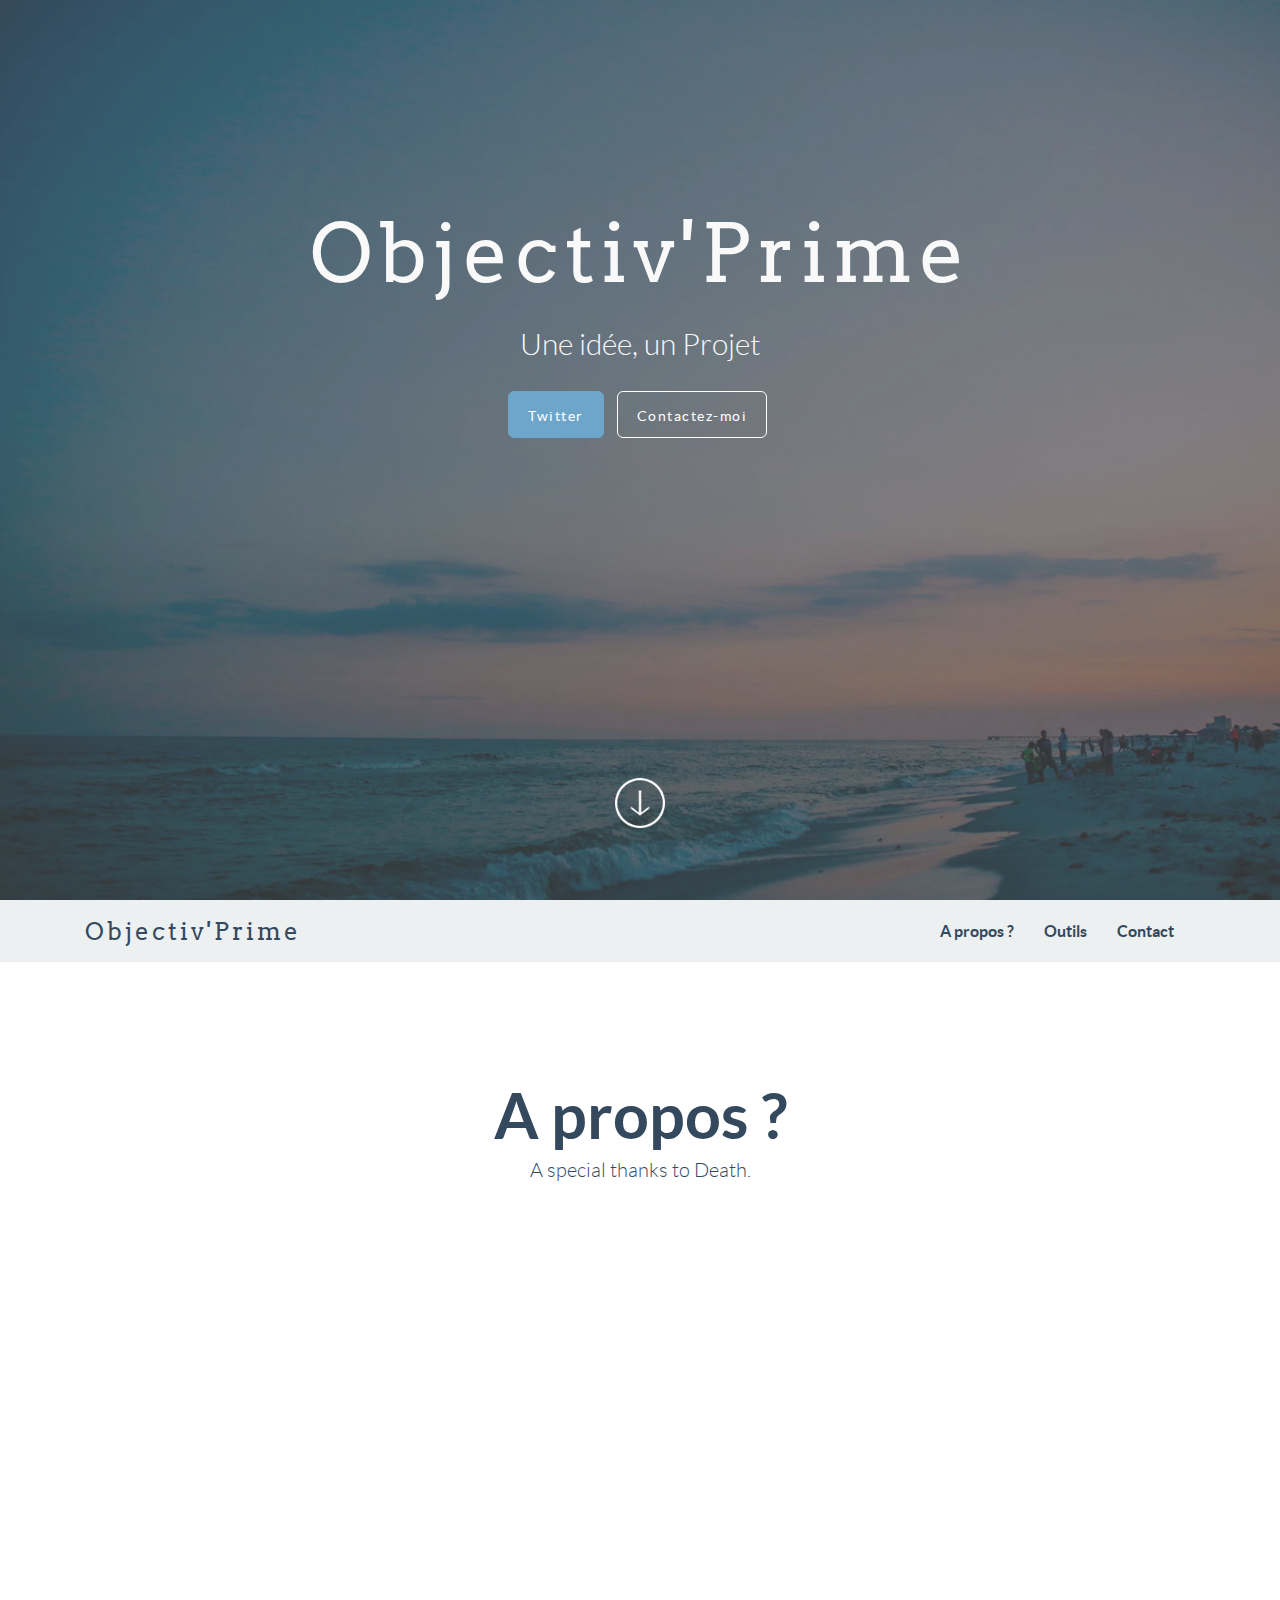
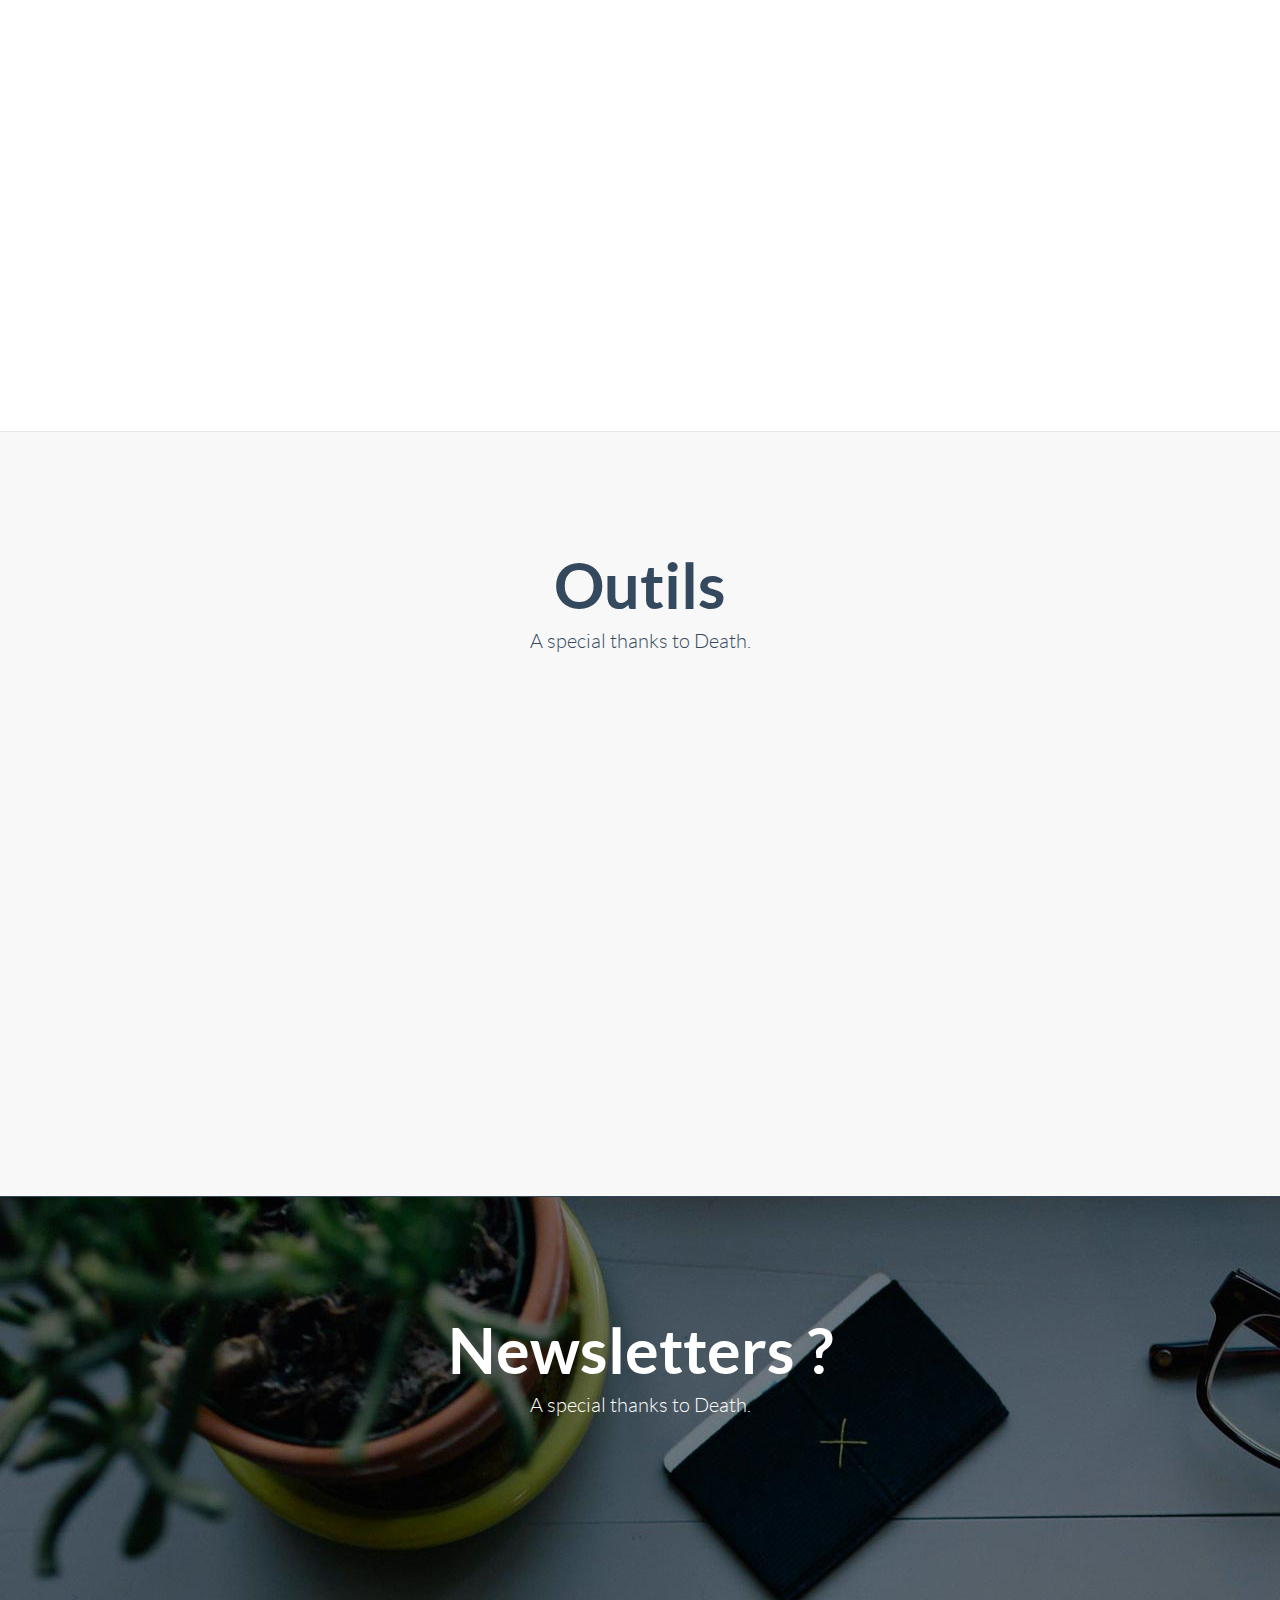
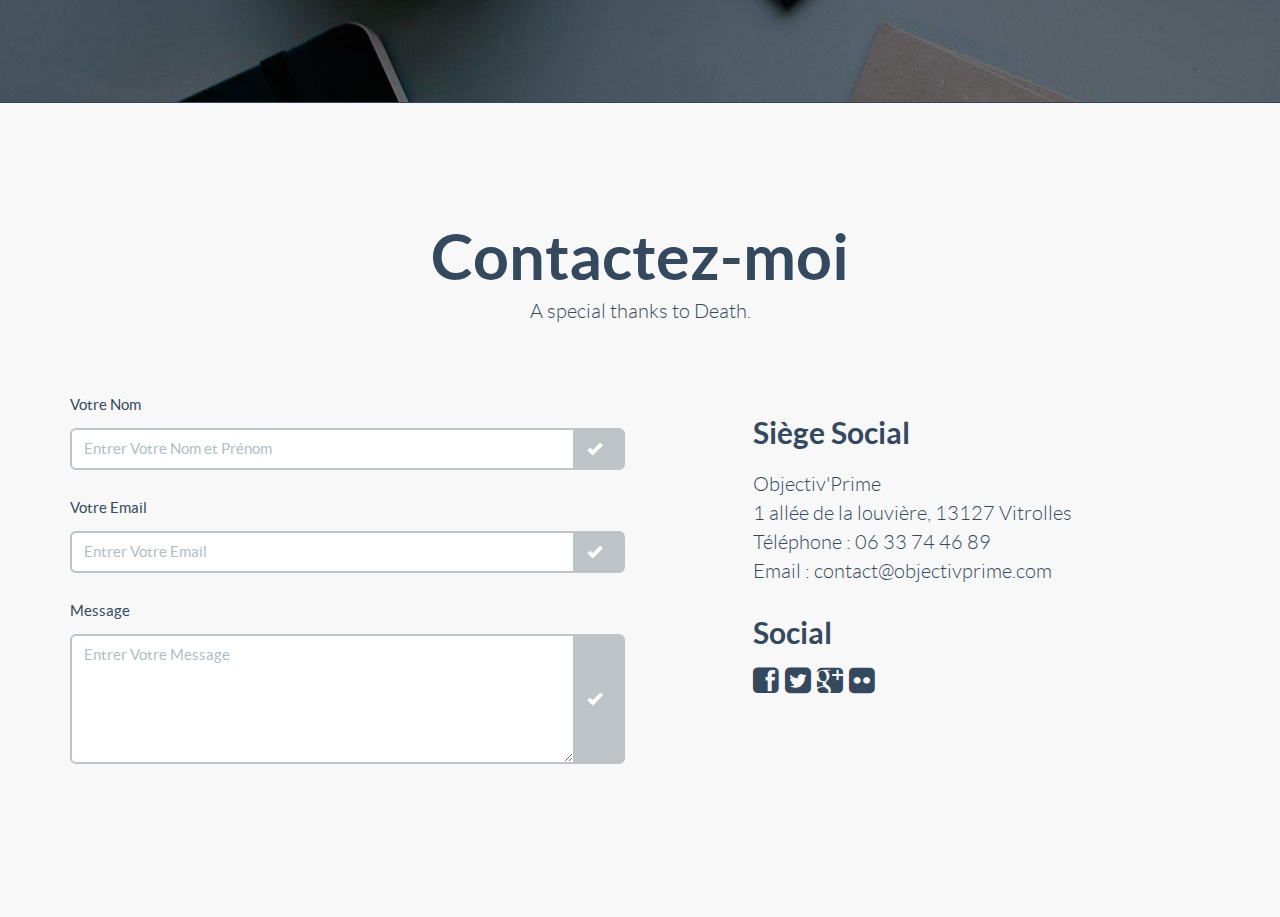
<file: index.html>
<!-- FlatFy Theme - Andrea Galanti /-->
<!doctype html>
<!--[if lt IE 7]> <html class="no-js ie6 oldie" lang="en"> <![endif]-->
<!--[if IE 7]>    <html class="no-js ie7 oldie" lang="en"> <![endif]-->
<!--[if IE 8]>    <html class="no-js ie8 oldie" lang="en"> <![endif]-->
<!--[if IE 9]>    <html class="no-js ie9" lang="en"> <![endif]-->
<!--[if gt IE 9]><!--> <html> <!--<![endif]-->
<head>
    <meta charset="utf-8">
    <meta name="viewport" content="width=device-width, user-scalable=no, initial-scale=1.0, minimum-scale=1.0, maximum-scale=1.0">
    <meta name="description" content="Flatfy Free Flat and Responsive HTML5 Template ">
    <meta name="author" content="">

    <title>Objectiv'Prime – Développeur Web Freelance</title>

    <!-- Bootstrap core CSS -->
    <link href="css/bootstrap.min.css" rel="stylesheet">
 
    <!-- Custom Google Web Font -->
    <link href="font-awesome/css/font-awesome.min.css" rel="stylesheet">
    <link href='http://fonts.googleapis.com/css?family=Lato:100,300,400,700,900,100italic,300italic,400italic,700italic,900italic' rel='stylesheet' type='text/css'>
	<link href='http://fonts.googleapis.com/css?family=Arvo:400,700' rel='stylesheet' type='text/css'>
	
    <!-- Custom CSS-->
    <link href="css/general.css" rel="stylesheet">
	
	 <!-- Owl-Carousel -->
    <link href="css/custom.css" rel="stylesheet">
	<link href="css/owl.carousel.css" rel="stylesheet">
    <link href="css/owl.theme.css" rel="stylesheet">
	<link href="css/style.css" rel="stylesheet">
	<link href="css/animate.css" rel="stylesheet">
	
	<!-- Magnific Popup core CSS file -->
	<link rel="stylesheet" href="css/magnific-popup.css"> 
	
	<script src="js/modernizr-2.8.3.min.js"></script>  <!-- Modernizr /-->
	<!--[if IE 9]>
		<script src="js/PIE_IE9.js"></script>
	<![endif]-->
	<!--[if lt IE 9]>
		<script src="js/PIE_IE678.js"></script>
	<![endif]-->

	<!--[if lt IE 9]>
		<script src="js/html5shiv.js"></script>
	<![endif]-->

</head>

<body id="home">

	<!-- Preloader -->
	<div id="preloader">
		<div id="status"></div>
	</div>
	
	<!-- FullScreen -->
    <div class="intro-header">
		<div class="col-xs-12 text-center abcen1">
			<h1 class="h1_home wow fadeIn" data-wow-delay="0.4s">Objectiv'Prime</h1>
			<h3 class="h3_home wow fadeIn" data-wow-delay="0.6s">Une idée, un Projet</h3>
			<ul class="list-inline intro-social-buttons">
				<li><a href="https://twitter.com/galantiandrea" class="btn  btn-lg mybutton_cyano wow fadeIn" data-wow-delay="0.8s"><span class="network-name">Twitter</span></a>
				</li>
				<li id="download" ><a href="#downloadlink" class="btn  btn-lg mybutton_standard wow swing wow fadeIn" data-wow-delay="1.2s"><span class="network-name">Contactez-moi</span></a>
				</li>
			</ul>
		</div>    
        <!-- /.container -->
		<div class="col-xs-12 text-center abcen wow fadeIn">
			<div class="button_down "> 
				<a class="imgcircle wow bounceInUp" data-wow-duration="1.5s"  href="#whatis"> <img class="img_scroll" src="img/icon/circle.png" alt=""> </a>
			</div>
		</div>
    </div>
	
	<!-- NavBar-->
	<nav class="navbar-default" role="navigation">
		<div class="container">
			<div class="navbar-header">
				<button type="button" class="navbar-toggle" data-toggle="collapse" data-target=".navbar-ex1-collapse">
					<span class="sr-only">Toggle navigation</span>
					<span class="icon-bar"></span>
					<span class="icon-bar"></span>
					<span class="icon-bar"></span>
				</button>
				<a class="navbar-brand" href="#home">Objectiv'Prime</a>
			</div>

			<div class="collapse navbar-collapse navbar-right navbar-ex1-collapse">
				<ul class="nav navbar-nav">
					
					<li class="menuItem"><a href="#whatis">A propos ?</a></li>
					<li class="menuItem"><a href="#credits">Outils</a></li>
					<li class="menuItem"><a href="#contact">Contact</a></li>
				</ul>
			</div>
		   
		</div>
	</nav> 
	
	<!-- What is -->
	<div id="whatis" class="content-section-b" style="border-top: 0">
		<div class="container">

			<div class="col-md-6 col-md-offset-3 text-center wrap_title">
				<h2>A propos ?</h2>
				<p class="lead" style="margin-top:0">A special thanks to Death.</p>
				
			</div>
			
			<div class="row">
			
				<div class="col-sm-4 wow fadeInDown text-center">
				  <img class="rotate" src="img/icon/tweet.svg" alt="Generic placeholder image">
				  <h3>Follow Me</h3>
				  <p class="lead">Epsum factorial non deposit quid pro quo hic escorol. Olypian quarrels et gorilla congolium sic ad nauseum. </p>

				  <!-- <p><a class="btn btn-embossed btn-primary view" role="button">View Details</a></p> -->
				</div><!-- /.col-lg-4 -->
				
				<div class="col-sm-4 wow fadeInDown text-center">
				  <img  class="rotate" src="img/icon/picture.svg" alt="Generic placeholder image">
				   <h3>Gallerie</h3>
				   <p class="lead">Epsum factorial non deposit quid pro quo hic escorol. Olypian quarrels et gorilla congolium sic ad nauseum. </p>
				   <!-- <p><a class="btn btn-embossed btn-primary view" role="button">View Details</a></p> -->
				</div><!-- /.col-lg-4 -->
				
				<div class="col-sm-4 wow fadeInDown text-center">
				  <img  class="rotate" src="img/icon/retina.svg" alt="Generic placeholder image">
				   <h3>Retina</h3>
					<p class="lead">Epsum factorial non deposit quid pro quo hic escorol. Olypian quarrels et gorilla congolium sic ad nauseum. </p>
				  <!-- <p><a class="btn btn-embossed btn-primary view" role="button">View Details</a></p> -->
				</div><!-- /.col-lg-4 -->
				
			</div><!-- /.row -->
				
			<div class="row tworow">
			
				<div class="col-sm-4  wow fadeInDown text-center">
				  <img class="rotate" src="img/icon/laptop.svg" alt="Generic placeholder image">
				  <h3>Responsive</h3>
				  <p class="lead">Epsum factorial non deposit quid pro quo hic escorol. Olypian quarrels et gorilla congolium sic ad nauseum. </p>
				 <!-- <p><a class="btn btn-embossed btn-primary view" role="button">View Details</a></p> -->
				</div><!-- /.col-lg-4 -->
				
				<div class="col-sm-4 wow fadeInDown text-center">
				  <img  class="rotate" src="img/icon/map.svg" alt="Generic placeholder image">
				   <h3>Google</h3>
				   <p class="lead">Epsum factorial non deposit quid pro quo hic escorol. Olypian quarrels et gorilla congolium sic ad nauseum. </p>
				   <!-- <p><a class="btn btn-embossed btn-primary view" role="button">View Details</a></p> -->
				</div><!-- /.col-lg-4 -->
				
				<div class="col-sm-4 wow fadeInDown text-center">
				  <img  class="rotate" src="img/icon/browser.svg" alt="Generic placeholder image">
				   <h3>Bootstrap</h3>
				 <p class="lead">Epsum factorial non deposit quid pro quo hic escorol. Olypian quarrels et gorilla congolium sic ad nauseum. </p>
				  <!-- <p><a class="btn btn-embossed btn-primary view" role="button">View Details</a></p> -->
				</div><!-- /.col-lg-4 -->
				
			</div><!-- /.row -->
		</div>
	</div>

	<!-- Credits -->
	<div id="credits" class="content-section-a">
		<div class="container">
			<div class="row">
			
			<div class="col-md-6 col-md-offset-3 text-center wrap_title">
				<h2>Outils</h2>
				<p class="lead" style="margin-top:0">A special thanks to Death.</p>
			 </div>
			 
				<div class="col-sm-6  block wow bounceIn">
					<div class="row">
						<div class="col-md-4 box-icon rotate"> 
							<i class="fa fa-desktop fa-4x "> </i> 
						</div>
						<div class="col-md-8 box-ct">
							<h3> Bootstrap </h3>
							<p> Lorem ipsum dolor sit ametconsectetur adipiscing elit. Suspendisse orci quam. </p>
						</div>
				  </div>
			  </div>
			  <div class="col-sm-6 block wow bounceIn">
					<div class="row">
					  <div class="col-md-4 box-icon rotate"> 
						<i class="fa fa-picture-o fa-4x "> </i> 
					  </div>
					  <div class="col-md-8 box-ct">
						<h3> Owl-Carousel </h3>
						<p> Nullam mo  arcu ac molestie scelerisqu vulputate, molestie ligula gravida, tempus ipsum.</p> 
					  </div>
					</div>
			  </div>
		  </div>
		  
		  <div class="row tworow">
				<div class="col-sm-6  block wow bounceIn">
					<div class="row">
						<div class="col-md-4 box-icon rotate"> 
							<i class="fa fa-magic fa-4x "> </i> 
						</div>
						<div class="col-md-8 box-ct">
							<h3> Codrops </h3>
							<p> Lorem ipsum dolor sit ametconsectetur adipiscing elit. Suspendisse orci quam. </p>
						</div>
				  </div>
			  </div>
			  <div class="col-sm-6 block wow bounceIn">
					<div class="row">
					  <div class="col-md-4 box-icon rotate"> 
						<i class="fa fa-heart fa-4x "> </i> 
					  </div>
					  <div class="col-md-8 box-ct">
						<h3> Lorem Ipsum</h3>
						<p> Nullam mo  arcu ac molestie scelerisqu vulputate, molestie ligula gravida, tempus ipsum.</p> 
					  </div>
					</div>
			  </div>
		  </div>
		</div>
	</div>

	<!-- Newsletters -->
	<div  class="content-section-c ">
		<div class="container">
			<div class="row">
				<div class="col-md-6 col-md-offset-3 text-center white">
					<h2>Newsletters ?</h2>
					<p class="lead" style="margin-top:0">A special thanks to Death.</p>
				</div>
				<div class="col-md-6 col-md-offset-3 text-center">
					<div class="mockup-content">
						<div class="morph-button wow pulse morph-button-inflow morph-button-inflow-1">
							<button type="button "><span>Abonnez-vous pour recevoir les Newsletters</span></button>
							<div class="morph-content">
								<div>
									<div class="content-style-form content-style-form-4 ">
										<h2 class="morph-clone">Abonnez-vous pour recevoir les Newsletters</h2>
										<form>
											<p><label>Votre Adresse Email</label><input type="text"/></p>
											<p><button>Je m'abonne</button></p>
										</form>
									</div>
								</div>
							</div>
						</div>
					</div>
				</div>
			</div>>
		</div>
	</div>
	
	<!-- Contact -->
	<div id="contact" class="content-section-a">
		<div class="container">
			<div class="row">
			
			<div class="col-md-6 col-md-offset-3 text-center wrap_title">
				<h2>Contactez-moi</h2>
				<p class="lead" style="margin-top:0">A special thanks to Death.</p>
			</div>
			
			<form role="form" action="" method="post" >
				<div class="col-md-6">
					<div class="form-group">
						<label for="InputName">Votre Nom</label>
						<div class="input-group">
							<input type="text" class="form-control" name="InputName" id="InputName" placeholder="Entrer Votre Nom et Prénom" required>
							<span class="input-group-addon"><i class="glyphicon glyphicon-ok form-control-feedback"></i></span>
						</div>
					</div>
					
					<div class="form-group">
						<label for="InputEmail">Votre Email</label>
						<div class="input-group">
							<input type="email" class="form-control" id="InputEmail" name="InputEmail" placeholder="Entrer Votre Email" required  >
							<span class="input-group-addon"><i class="glyphicon glyphicon-ok form-control-feedback"></i></span>
						</div>
					</div>
					
					<div class="form-group">
						<label for="InputMessage">Message</label>
						<div class="input-group">
							<textarea name="InputMessage" id="InputMessage" class="form-control" rows="5" placeholder="Entrer Votre Message" required></textarea>
							<span class="input-group-addon"><i class="glyphicon glyphicon-ok form-control-feedback"></i></span>
						</div>
					</div>

					<input type="submit" name="submit" id="submit" value="Envoyer" class="btn wow tada btn-embossed btn-primary pull-right">
				</div>
			</form>
			
			<hr class="featurette-divider hidden-lg">
				<div class="col-md-5 col-md-push-1 address">
					<address>
					<h3>Siège Social</h3>
					<p class="lead"><a href="https://www.google.com/maps/preview?ie=UTF-8&q=The+Pentagon&fb=1&gl=us&hq=1400+Defense+Pentagon+Washington,+DC+20301-1400&cid=12647181945379443503&ei=qmYfU4H8LoL2oATa0IHIBg&ved=0CKwBEPwSMAo&safe=on">Objectiv'Prime<br>
					1 allée de la louvière, 13127 Vitrolles</a><br>
					Téléphone : 06 33 74 46 89<br>
					Email : contact@objectivprime.com</p>
					</address>

					<h3>Social</h3>
					<li class="social"> 
					<a href="#"><i class="fa fa-facebook-square fa-size"> </i></a>
					<a href="#"><i class="fa  fa-twitter-square fa-size"> </i> </a> 
					<a href="#"><i class="fa fa-google-plus-square fa-size"> </i></a>
					<a href="#"><i class="fa fa-flickr fa-size"> </i> </a>
					</li>
				</div>
			</div>
		</div>
	</div>

	<!-- JavaScript -->
    <script src="js/jquery-1.10.2.js"></script>
    <script src="js/bootstrap.js"></script>
	<script src="js/owl.carousel.js"></script>
	<script src="js/script.js"></script>
	<!-- StikyMenu -->
	<script src="js/stickUp.min.js"></script>
	<script type="text/javascript">
	  jQuery(function($) {
		$(document).ready( function() {
		  $('.navbar-default').stickUp();
		  
		});
	  });
	
	</script>
	<!-- Smoothscroll -->
	<script type="text/javascript" src="js/jquery.corner.js"></script> 
	<script src="js/wow.min.js"></script>
	<script>
	 new WOW().init();
	</script>
	<script src="js/classie.js"></script>
	<script src="js/uiMorphingButton_inflow.js"></script>
	<!-- Magnific Popup core JS file -->
	<script src="js/jquery.magnific-popup.js"></script> 
</body>

</html>
</file>
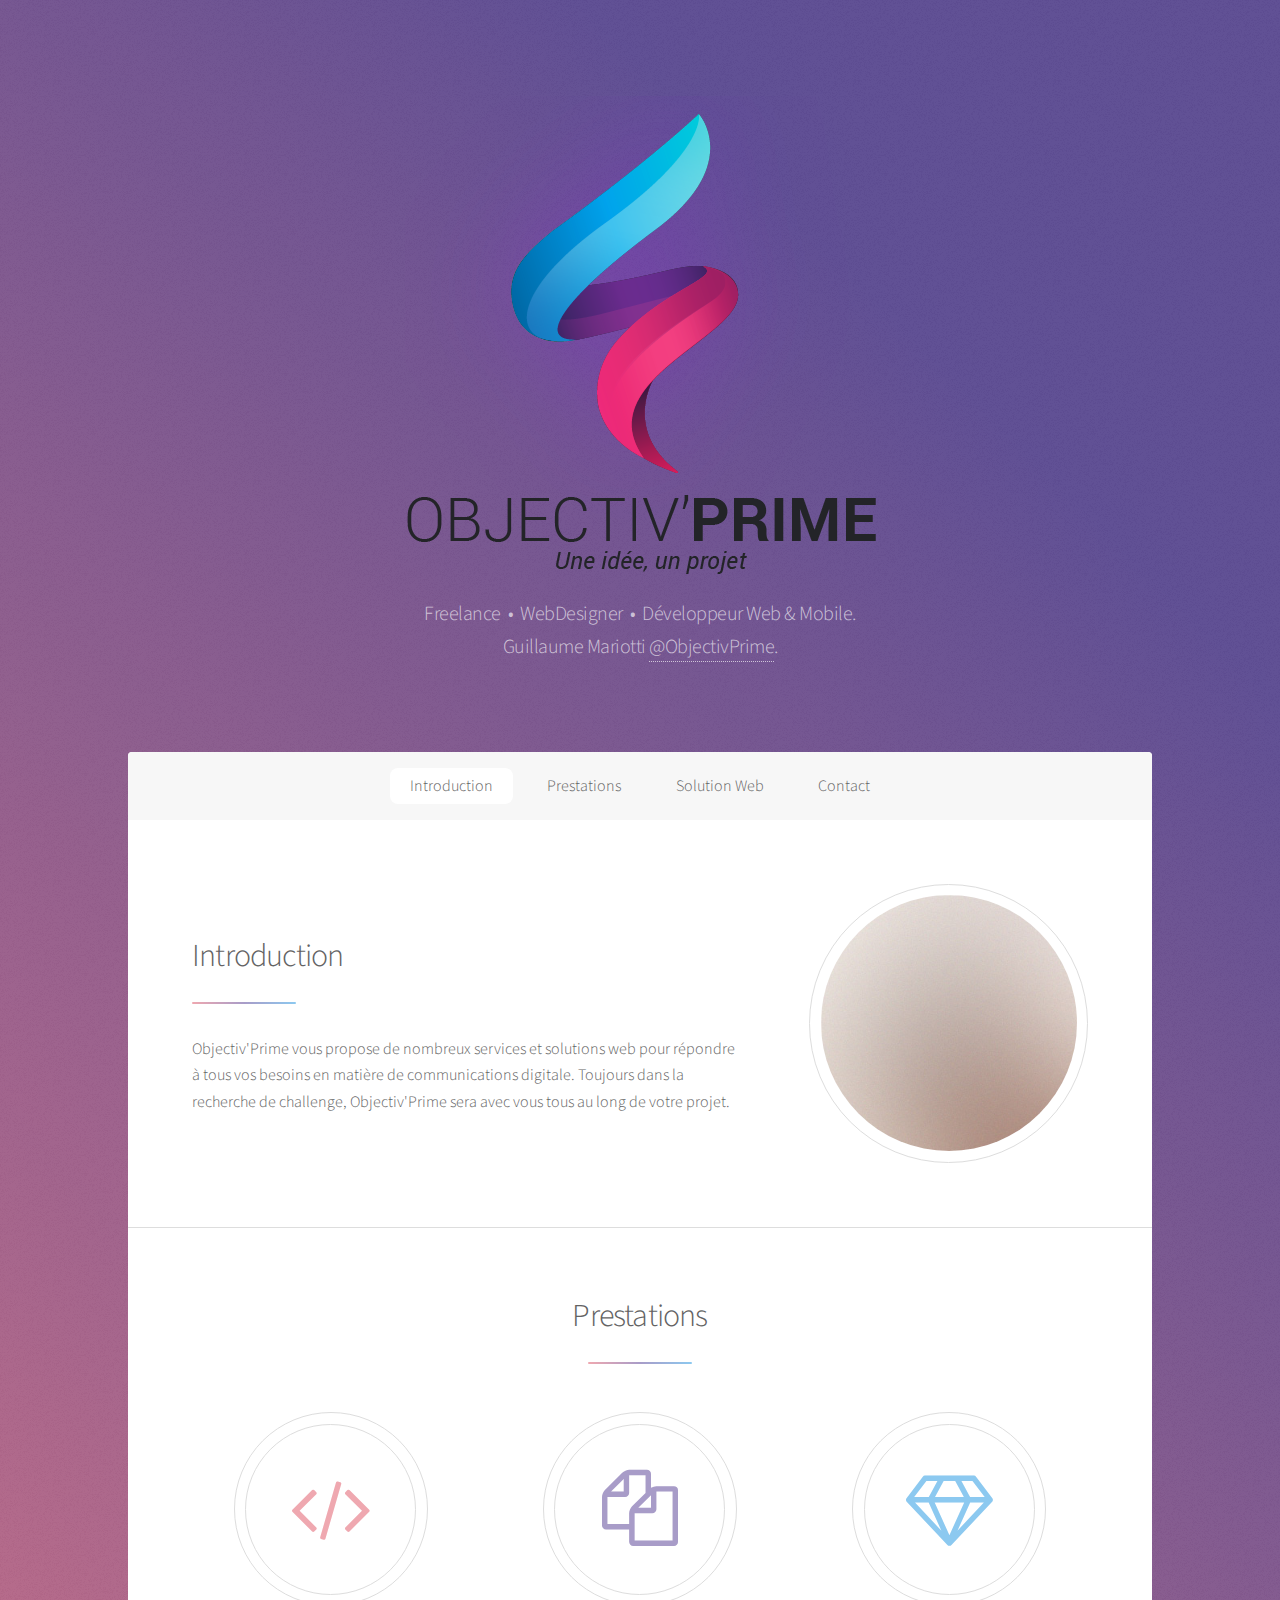
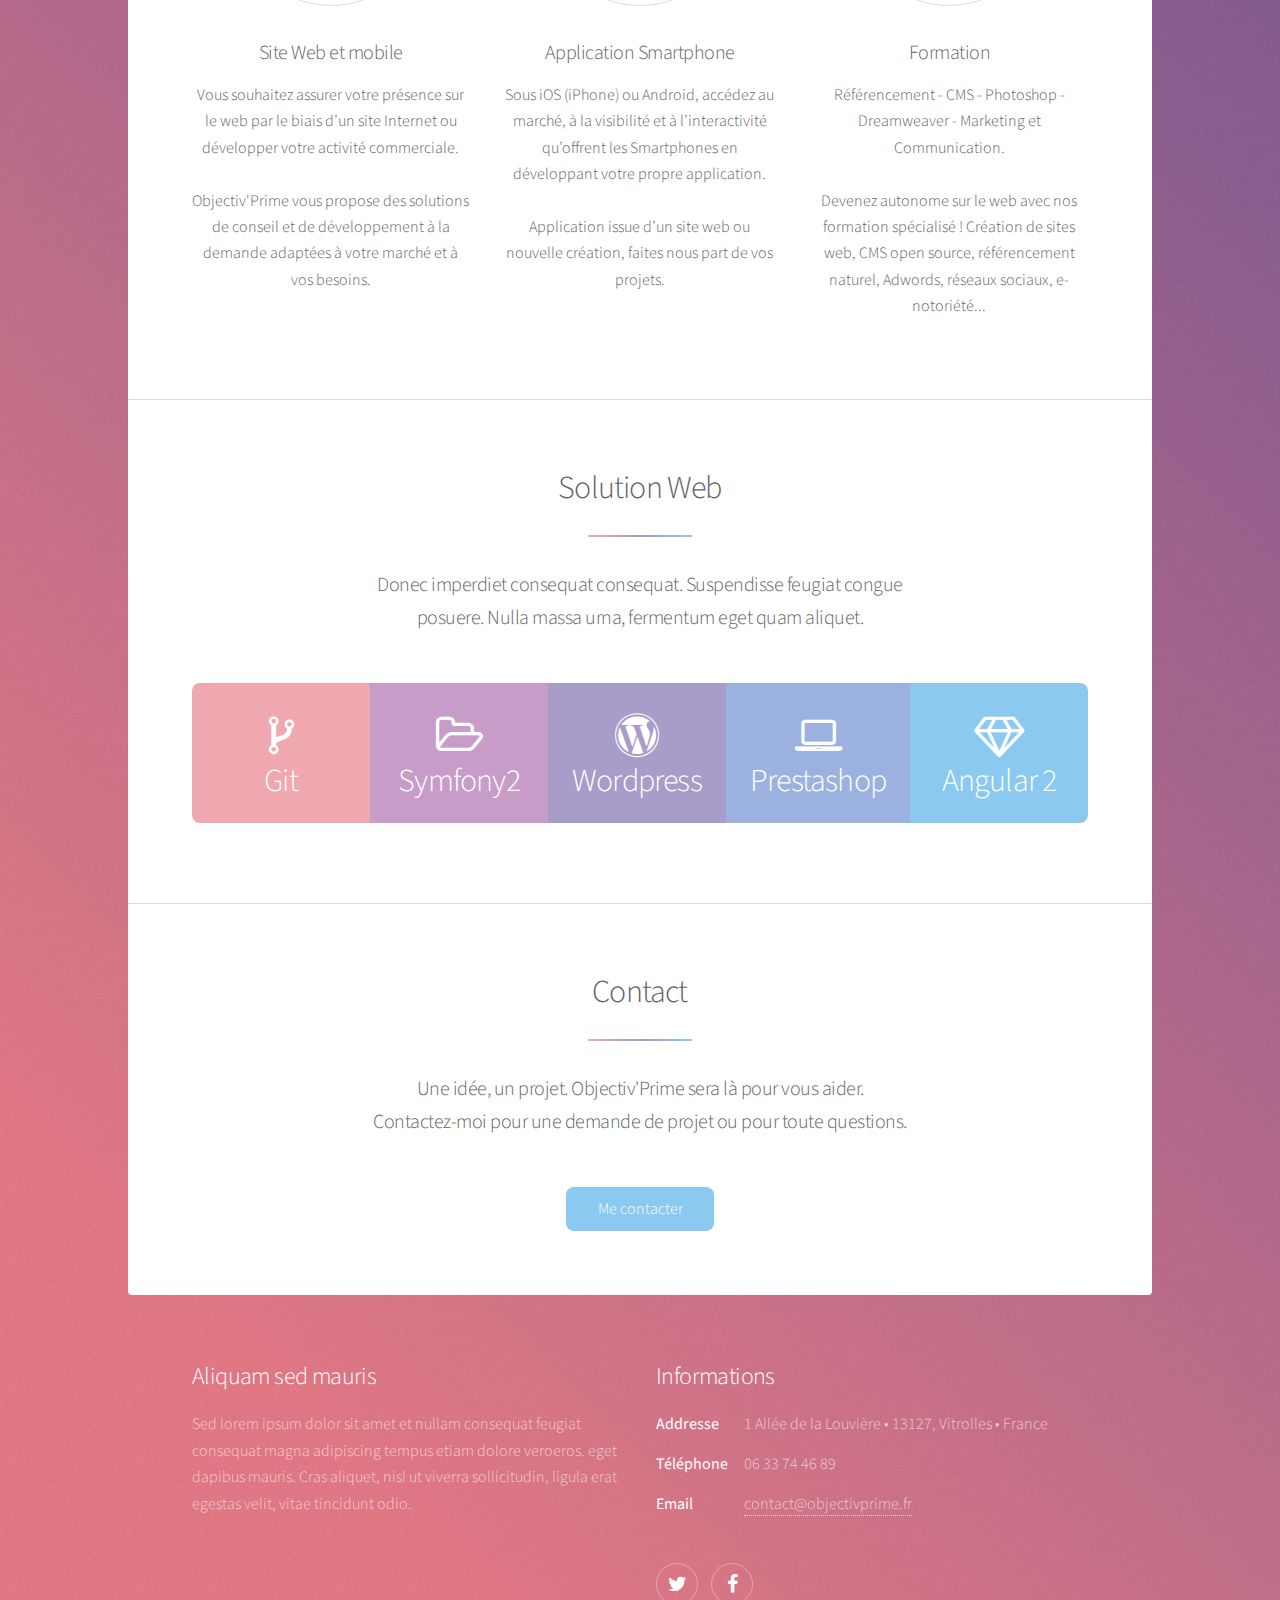
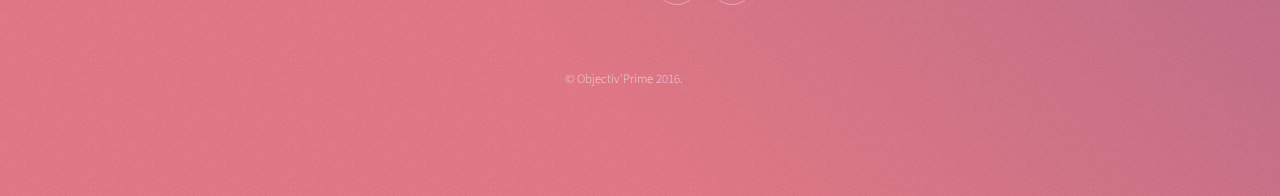
<file: Site_maintenance/index.html>
<!DOCTYPE HTML>

<html>
	<head>
		<title>Objectiv'Prime</title>
		<meta charset="utf-8" />
		<meta name="viewport" content="width=device-width, initial-scale=1" />
		<!--[if lte IE 8]><script src="assets/js/ie/html5shiv.js"></script><![endif]-->
		<link rel="stylesheet" href="assets/css/main.css" />
		<!--[if lte IE 9]><link rel="stylesheet" href="assets/css/ie9.css" /><![endif]-->
		<!--[if lte IE 8]><link rel="stylesheet" href="assets/css/ie8.css" /><![endif]-->
	</head>
	<body>

		<!-- Wrapper -->
			<div id="wrapper">

				<!-- Header -->
					<header id="header" class="alt">
						<span class="logo"><img src="images/logo_light_mini.png" alt="" /></span>
						<h1>Objectiv'Prime</h1>
						<p>Freelance &nbsp;&bull;&nbsp; WebDesigner &nbsp;&bull;&nbsp; Développeur Web & Mobile.<br />
						Guillaume Mariotti <a href="https://twitter.com/ObjectivPrime" target="_blank">@ObjectivPrime</a>.</p>
					</header>

				<!-- Nav -->
					<nav id="nav">
						<ul>
							<li><a href="#intro" class="active">Introduction</a></li>
							<li><a href="#first">Prestations</a></li>
							<li><a href="#second">Solution Web</a></li>
							<li><a href="#cta">Contact</a></li>
						</ul>
					</nav>

				<!-- Main -->
					<div id="main">

						<!-- Introduction -->
							<section id="intro" class="main">
								<div class="spotlight">
									<div class="content">
										<header class="major">
											<h2>Introduction</h2>
										</header>
										<p>Objectiv'Prime vous propose de nombreux services et solutions web pour 
										répondre à tous vos besoins en matière de communications digitale.
										Toujours dans la recherche de challenge, Objectiv'Prime sera avec vous tous au long de votre projet.
										<!-- Clarté, simplicité, et efficacite sont les mots qui caractérise notre equipe de passionnée.
										Notre but est de vous liver le meilleur service. --></p>
										<!-- <ul class="actions">
											<li><a href="generic.html" class="button">Learn More</a></li>
										</ul> -->
									</div>
									<span class="image"><img src="images/pic01.jpg" alt="" /></span>
								</div>
							</section>

						<!-- First Section -->
							<section id="first" class="main special">
								<header class="major">
									<h2>Prestations</h2>
								</header>
								<ul class="features">
									<li>
										<span class="icon major style1 fa-code"></span>
										<h3>Site Web et mobile</h3>
										<p>Vous souhaitez assurer votre présence sur le web par le biais d’un site Internet ou développer votre activité commerciale.<br/>
										<br/>Objectiv'Prime vous propose des solutions de conseil et de développement à la demande adaptées à votre marché et à vos besoins.</p>
									</li>
									<li>
										<span class="icon major style3 fa-copy"></span>
										<h3>Application Smartphone</h3>
										<p>Sous iOS (iPhone) ou Android, accédez au marché, à la visibilité et à l’interactivité qu’offrent les Smartphones en développant votre propre application.<br/>
										<br/>Application issue d’un site web ou nouvelle création, faites nous part de vos projets.</p>
									</li>
									<li>
										<span class="icon major style5 fa-diamond"></span>
										<h3>Formation</h3>
										<p>Référencement - CMS - Photoshop - Dreamweaver - Marketing et Communication.<br/>
										<br/>Devenez autonome sur le web avec nos formation spécialisé ! Création de sites web, CMS open source,  référencement naturel, Adwords, réseaux sociaux, e-notoriété...</p>
									</li>
								</ul>
								<footer class="major">
									<!-- <ul class="actions">
										<li><a href="generic.html" class="button">Learn More</a></li>
									</ul> -->
								</footer>
							</section>

						<!-- Second Section -->
							<section id="second" class="main special">
								<header class="major">
									<h2>Solution Web</h2>
									<p>Donec imperdiet consequat consequat. Suspendisse feugiat congue<br />
									posuere. Nulla massa urna, fermentum eget quam aliquet.</p>
								</header>
								<ul class="statistics">
									<li class="style1">
										<span class="icon fa-code-fork "></span>
										<strong>Git</strong>
									</li>
									<li class="style2">
										<span class="icon fa-folder-open-o"></span>
										<strong>Symfony2</strong>
									</li>
									<li class="style3">
										<span class="icon fa-wordpress "></span>
										<strong>Wordpress</strong> 
									</li>
									<li class="style4">
										<span class="icon fa-laptop"></span>
										<strong>Prestashop</strong> 
									</li>
									<li class="style5">
										<span class="icon fa-diamond"></span>
										<strong>Angular 2</strong> 
									</li>
								</ul>
								<!-- <p class="content">Nam elementum nisl et mi a commodo porttitor. Morbi sit amet nisl eu arcu faucibus hendrerit vel a risus. Nam a orci mi, elementum ac arcu sit amet, fermentum pellentesque et purus. Integer maximus varius lorem, sed convallis diam accumsan sed. Etiam porttitor placerat sapien, sed eleifend a enim pulvinar faucibus semper quis ut arcu. Ut non nisl a mollis est efficitur vestibulum. Integer eget purus nec nulla mattis et accumsan ut magna libero. Morbi auctor iaculis porttitor. Sed ut magna ac risus et hendrerit scelerisque. Praesent eleifend lacus in lectus aliquam porta. Cras eu ornare dui curabitur lacinia.</p>
								<footer class="major"> -->
									<!-- <ul class="actions">
										<li><a href="generic.html" class="button">Learn More</a></li>
									</ul> -->
								</footer>
							</section>

						<!-- Get Started -->
							<section id="cta" class="main special">
								<header class="major">
									<h2>Contact</h2>
									<p>Une idée, un projet. Objectiv'Prime sera là pour vous aider. <br />
									Contactez-moi pour une demande de projet ou pour toute questions.</p>
								</header>
								<footer class="major">
									<ul class="actions">
										<li><a href="generic.html" class="button special">Me contacter</a></li>
										<!-- <li><a href="generic.html" class="button">Learn More</a></li> -->
									</ul>
								</footer>
							</section>

					</div>

				<!-- Footer -->
					<footer id="footer">
						<section>
							<h2>Aliquam sed mauris</h2>
							<p>Sed lorem ipsum dolor sit amet et nullam consequat feugiat consequat magna adipiscing tempus etiam dolore veroeros. eget dapibus mauris. Cras aliquet, nisl ut viverra sollicitudin, ligula erat egestas velit, vitae tincidunt odio.</p>
							<!-- <ul class="actions">
								<li><a href="generic.html" class="button">Learn More</a></li>
							</ul> -->
						</section>
						<section>
							<h2>Informations</h2>
							<dl class="alt">
								<dt>Addresse</dt>
								<dd>1 Allée de la Louvière &bull; 13127, Vitrolles  &bull; France</dd>
								<dt>Téléphone</dt>
								<dd>06 33 74 46 89</dd>
								<dt>Email</dt>
								<dd><a href="#">contact@objectivprime.fr</a></dd>
							</dl>
							<ul class="icons">
								<li><a href="https://twitter.com/KioZ_M" class="icon fa-twitter alt"><span class="label">Twitter</span></a></li>
								<li><a href="#" class="icon fa-facebook alt"><span class="label">Facebook</span></a></li>

							</ul>
						</section>
						<p class="copyright">&copy; Objectiv'Prime 2016.</p>
					</footer>

			</div>

		<!-- Scripts -->
			<script src="assets/js/jquery.min.js"></script>
			<script src="assets/js/jquery.scrollex.min.js"></script>
			<script src="assets/js/jquery.scrolly.min.js"></script>
			<script src="assets/js/skel.min.js"></script>
			<script src="assets/js/util.js"></script>
			<!--[if lte IE 8]><script src="assets/js/ie/respond.min.js"></script><![endif]-->
			<script src="assets/js/main.js"></script>

	</body>
</html>
</file>
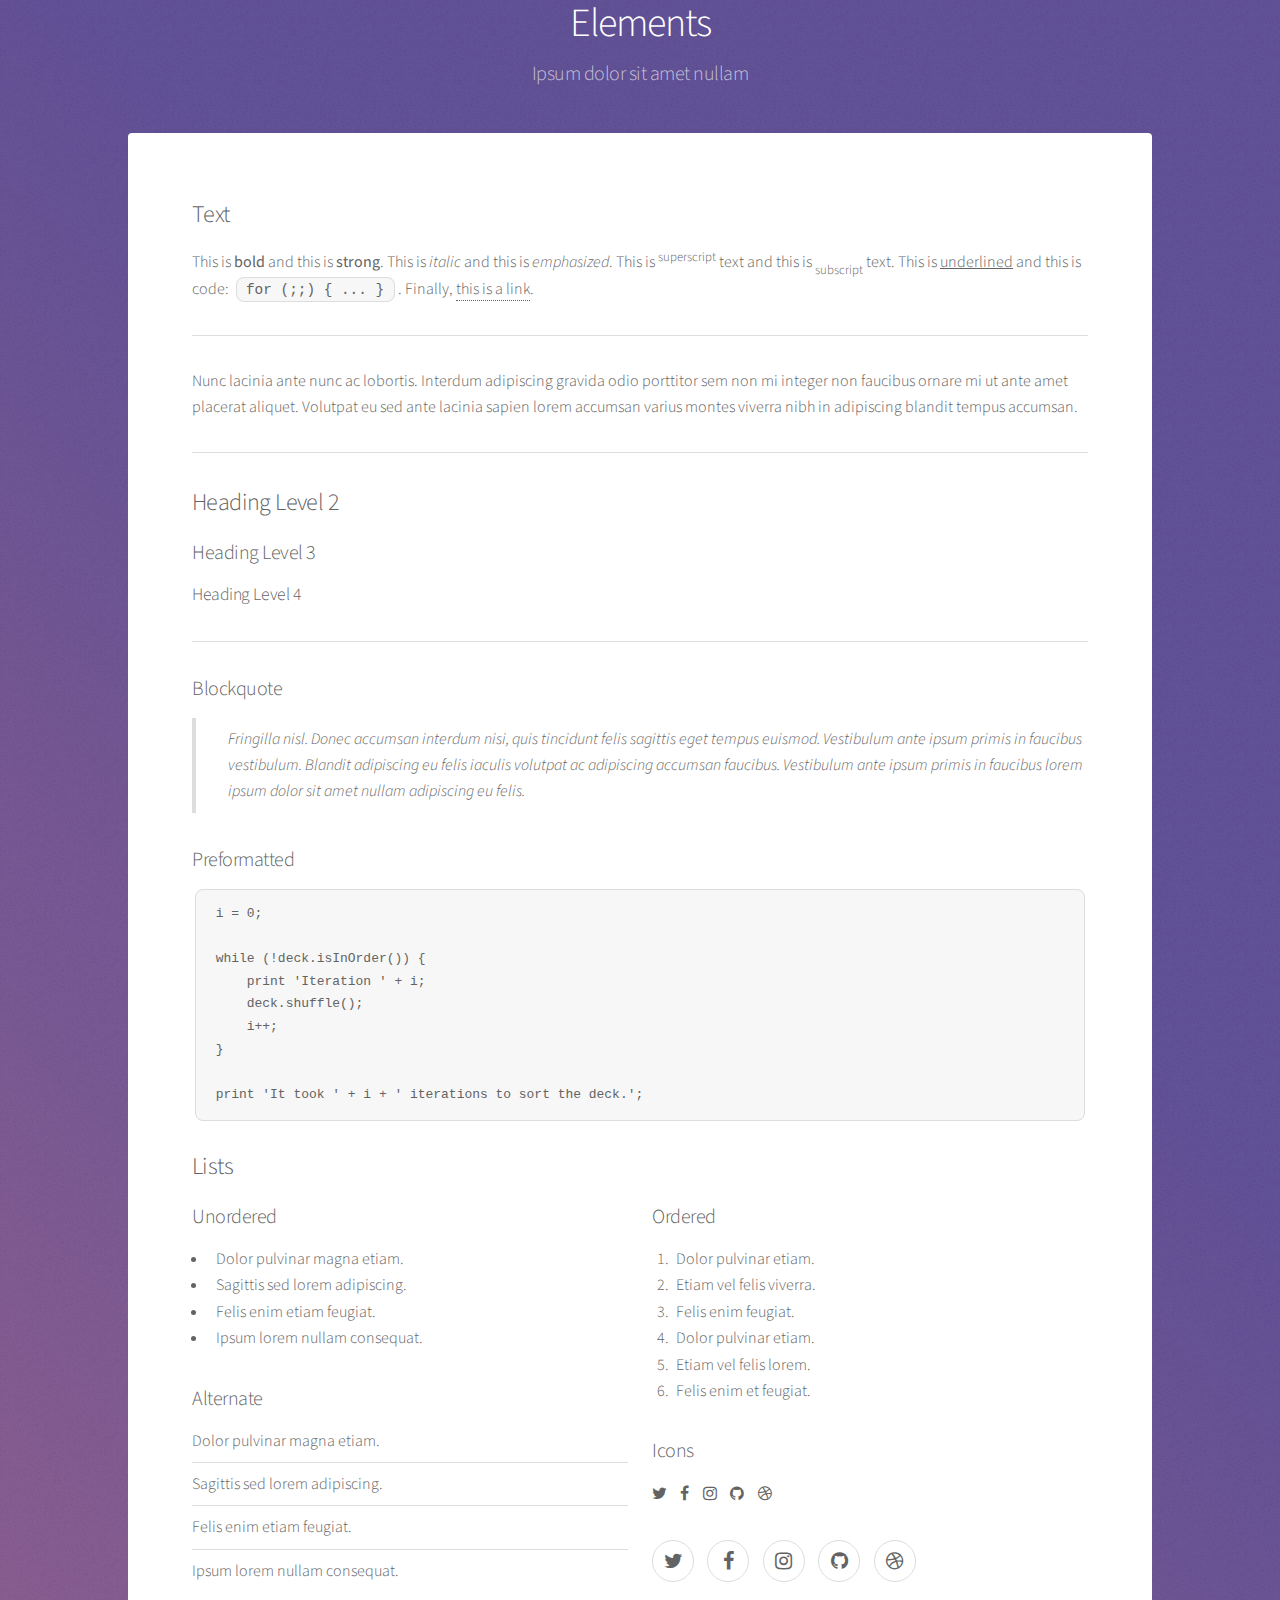
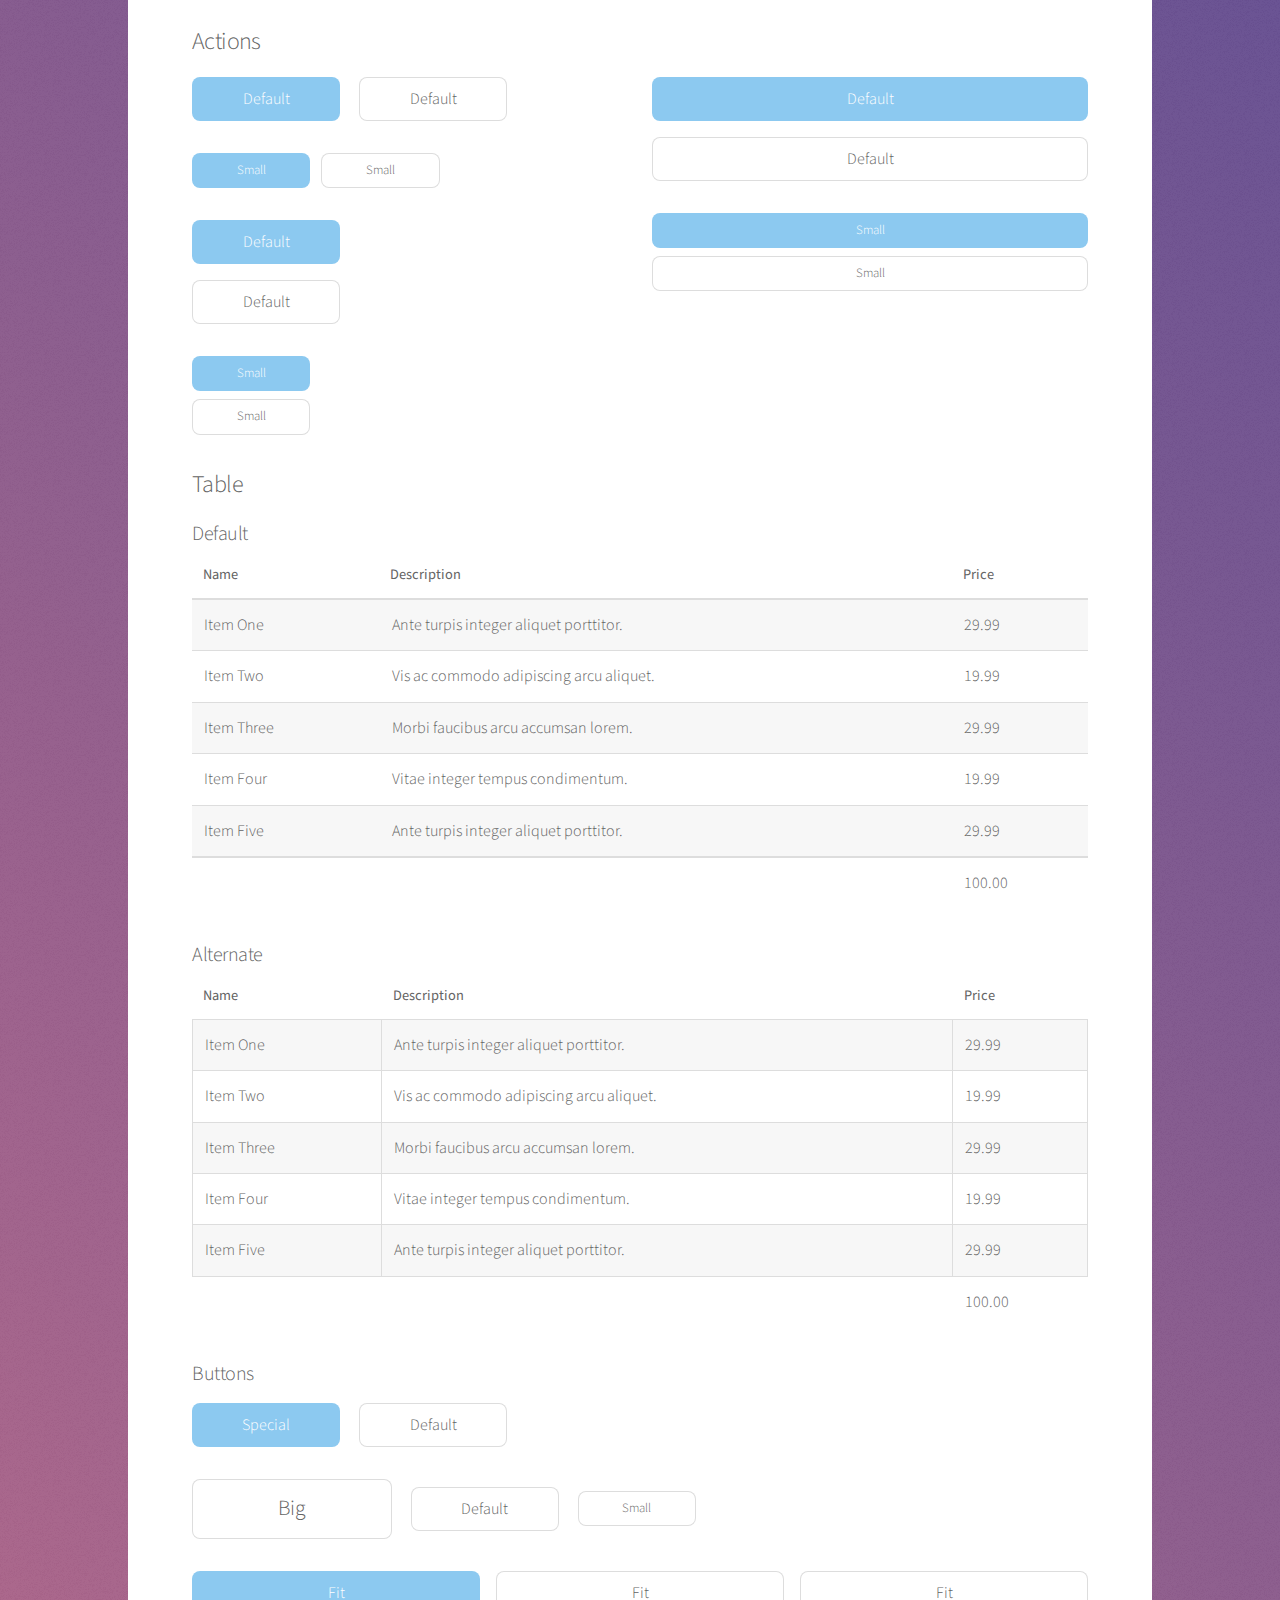
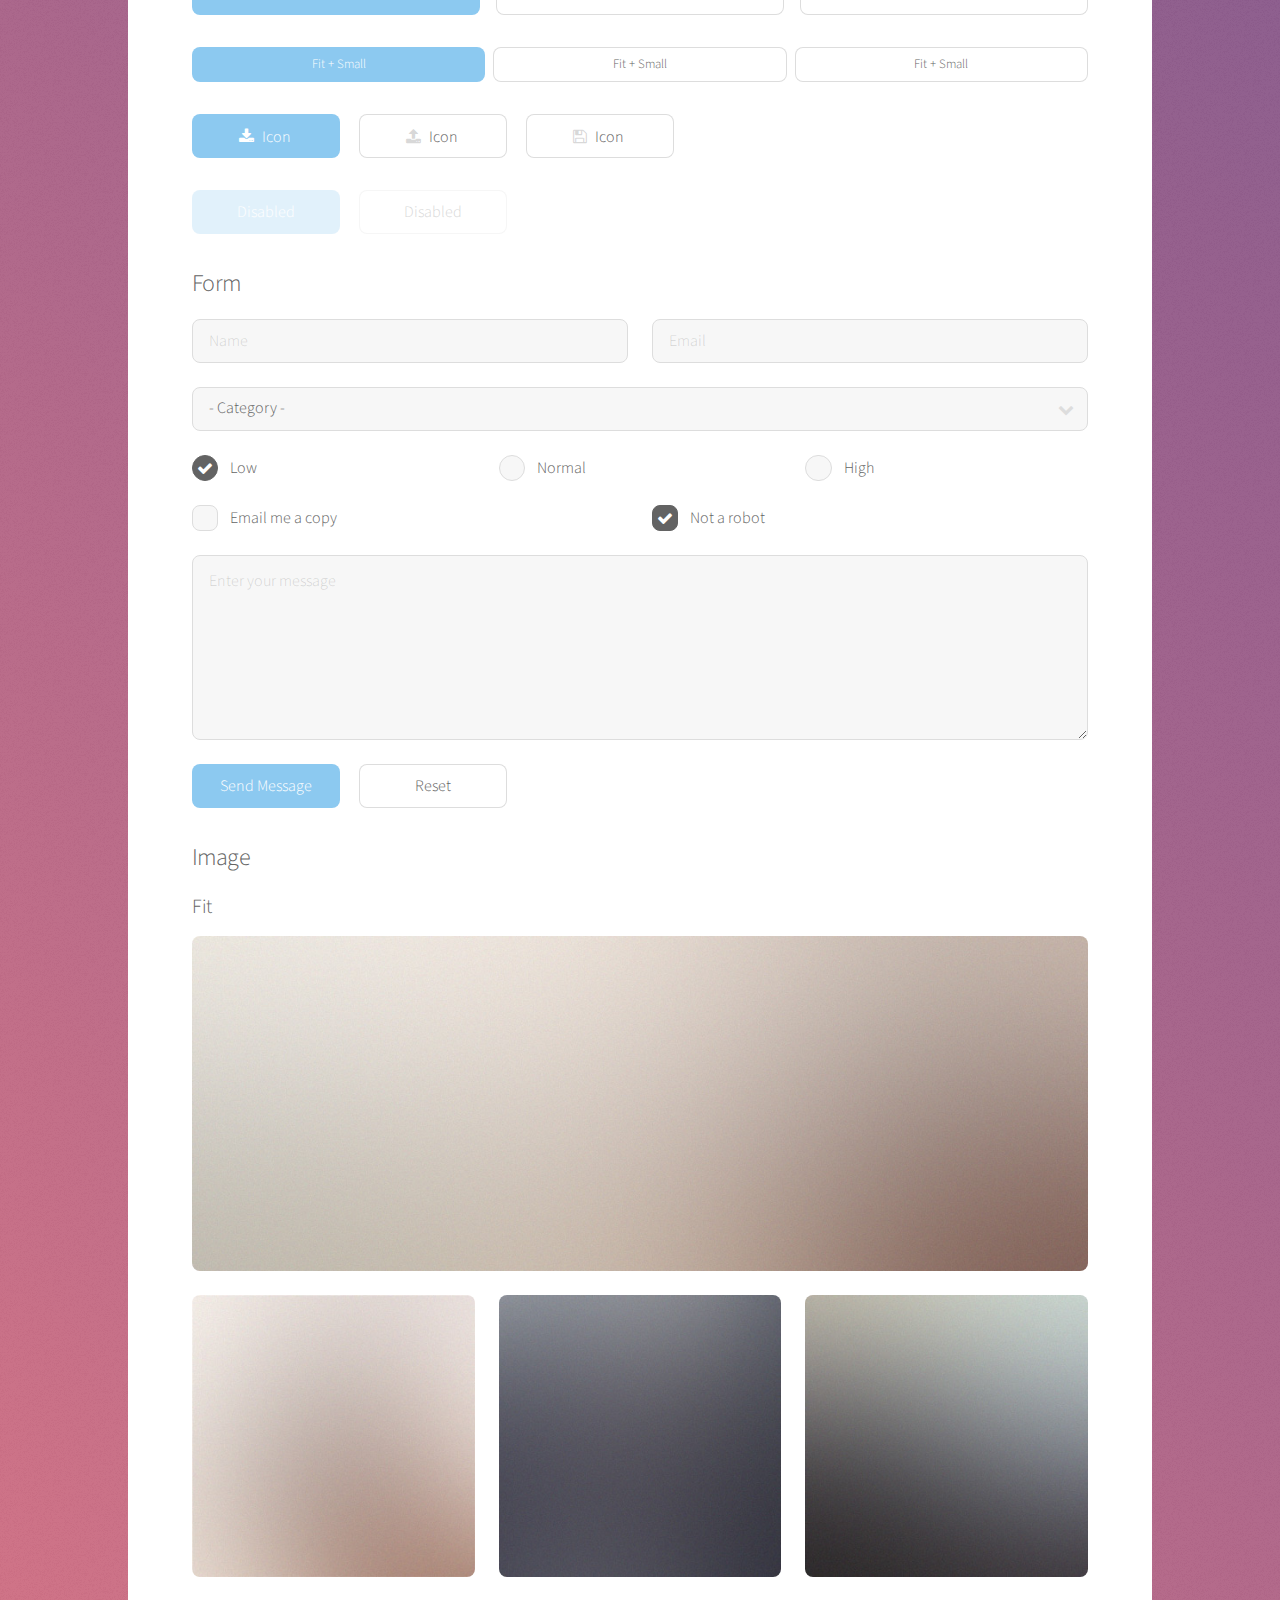
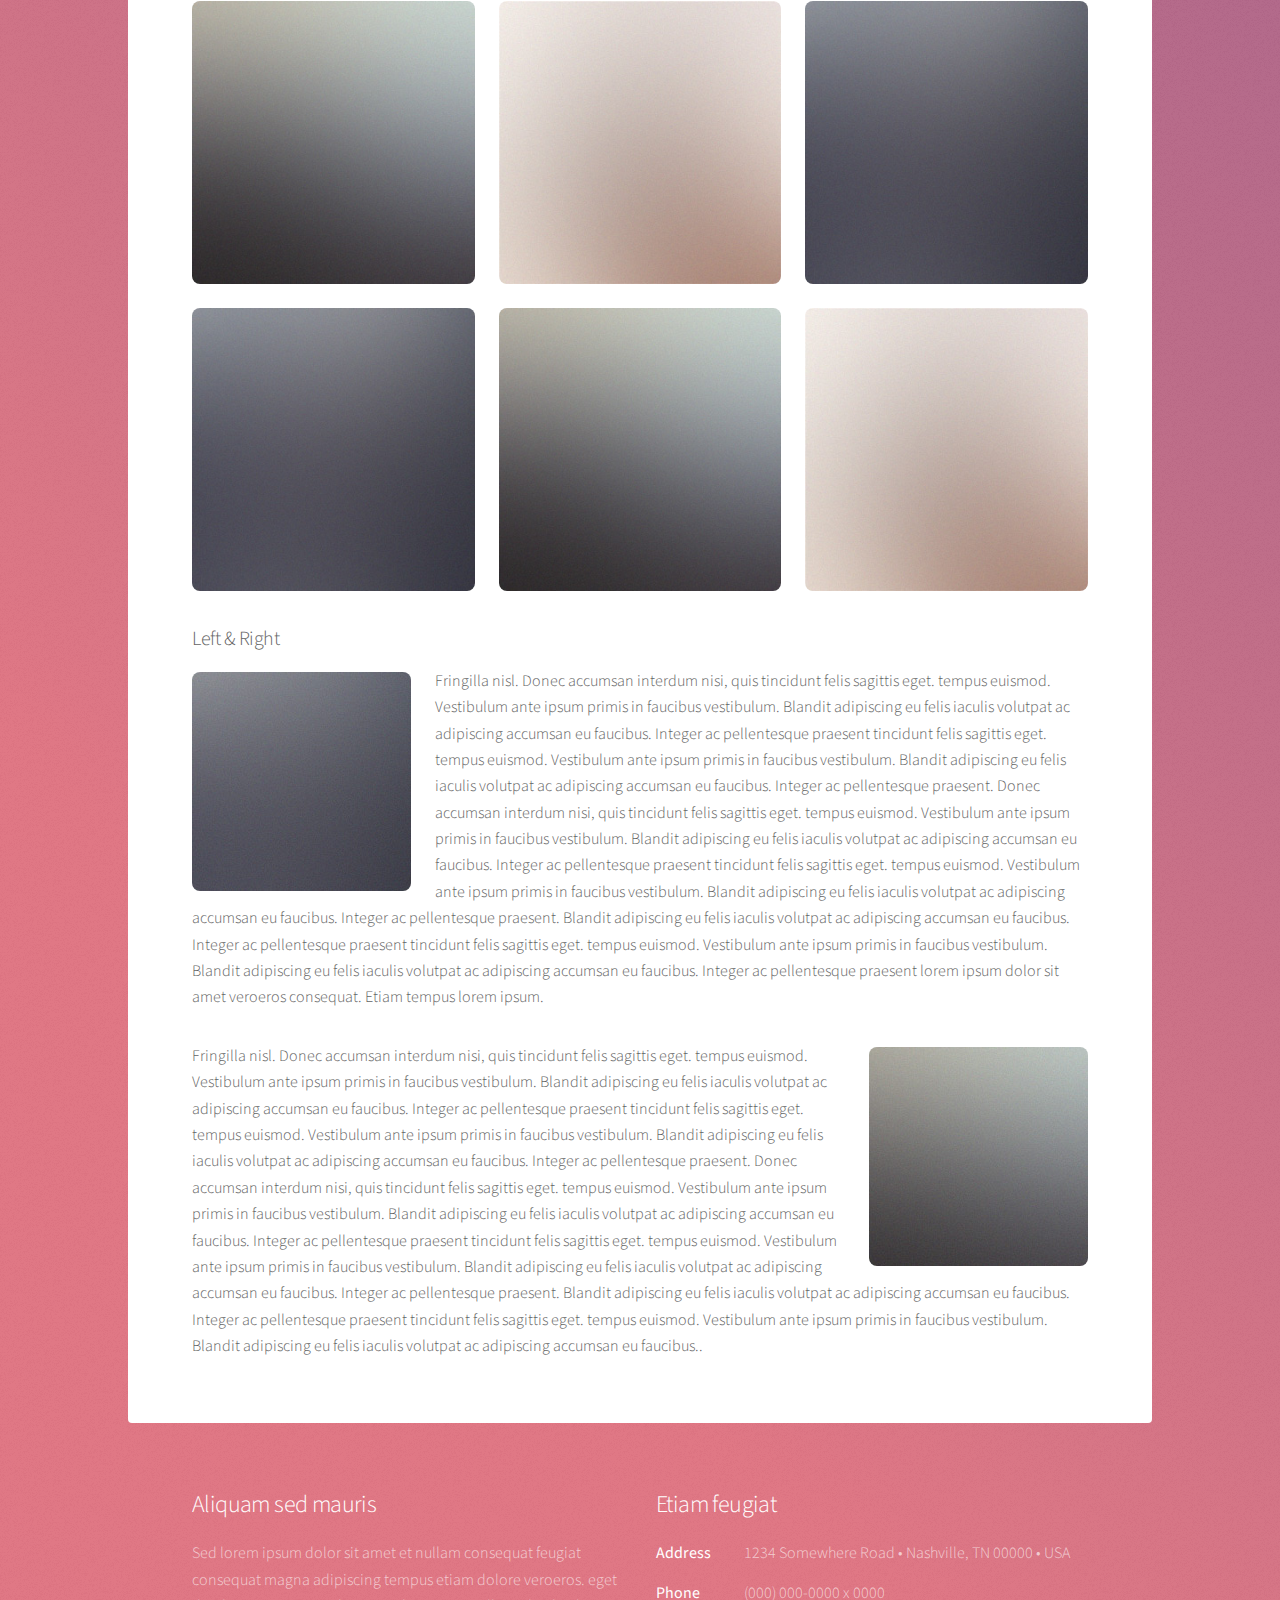
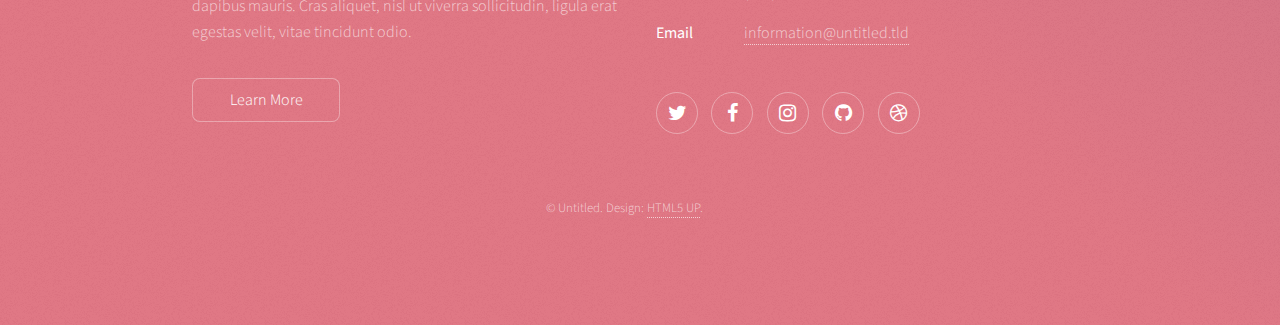
<file: Site_maintenance/elements.html>
<!DOCTYPE HTML>
<!--
	Stellar by HTML5 UP
	html5up.net | @ajlkn
	Free for personal and commercial use under the CCA 3.0 license (html5up.net/license)
-->
<html>
	<head>
		<title>Elements - Stellar by HTML5 UP</title>
		<meta charset="utf-8" />
		<meta name="viewport" content="width=device-width, initial-scale=1" />
		<!--[if lte IE 8]><script src="assets/js/ie/html5shiv.js"></script><![endif]-->
		<link rel="stylesheet" href="assets/css/main.css" />
		<!--[if lte IE 9]><link rel="stylesheet" href="assets/css/ie9.css" /><![endif]-->
		<!--[if lte IE 8]><link rel="stylesheet" href="assets/css/ie8.css" /><![endif]-->
	</head>
	<body>

		<!-- Wrapper -->
			<div id="wrapper">

				<!-- Header -->
					<header id="header">
						<h1>Elements</h1>
						<p>Ipsum dolor sit amet nullam</p>
					</header>

				<!-- Main -->
					<div id="main">

						<!-- Content -->
							<section id="content" class="main">

								<!-- Text -->
									<section>
										<h2>Text</h2>
										<p>This is <b>bold</b> and this is <strong>strong</strong>. This is <i>italic</i> and this is <em>emphasized</em>.
										This is <sup>superscript</sup> text and this is <sub>subscript</sub> text.
										This is <u>underlined</u> and this is code: <code>for (;;) { ... }</code>. Finally, <a href="#">this is a link</a>.</p>
										<hr />
										<p>Nunc lacinia ante nunc ac lobortis. Interdum adipiscing gravida odio porttitor sem non mi integer non faucibus ornare mi ut ante amet placerat aliquet. Volutpat eu sed ante lacinia sapien lorem accumsan varius montes viverra nibh in adipiscing blandit tempus accumsan.</p>
										<hr />
										<h2>Heading Level 2</h2>
										<h3>Heading Level 3</h3>
										<h4>Heading Level 4</h4>
										<hr />
										<h3>Blockquote</h3>
										<blockquote>Fringilla nisl. Donec accumsan interdum nisi, quis tincidunt felis sagittis eget tempus euismod. Vestibulum ante ipsum primis in faucibus vestibulum. Blandit adipiscing eu felis iaculis volutpat ac adipiscing accumsan faucibus. Vestibulum ante ipsum primis in faucibus lorem ipsum dolor sit amet nullam adipiscing eu felis.</blockquote>
										<h3>Preformatted</h3>
										<pre><code>i = 0;

while (!deck.isInOrder()) {
    print 'Iteration ' + i;
    deck.shuffle();
    i++;
}

print 'It took ' + i + ' iterations to sort the deck.';</code></pre>
									</section>

								<!-- Lists -->
									<section>
										<h2>Lists</h2>
										<div class="row">
											<div class="6u 12u$(medium)">
												<h3>Unordered</h3>
												<ul>
													<li>Dolor pulvinar magna etiam.</li>
													<li>Sagittis sed lorem adipiscing.</li>
													<li>Felis enim etiam feugiat.</li>
													<li>Ipsum lorem nullam consequat.</li>
												</ul>
												<h3>Alternate</h3>
												<ul class="alt">
													<li>Dolor pulvinar magna etiam.</li>
													<li>Sagittis sed lorem adipiscing.</li>
													<li>Felis enim etiam feugiat.</li>
													<li>Ipsum lorem nullam consequat.</li>
												</ul>
											</div>
											<div class="6u$ 12u$(medium)">
												<h3>Ordered</h3>
												<ol>
													<li>Dolor pulvinar etiam.</li>
													<li>Etiam vel felis viverra.</li>
													<li>Felis enim feugiat.</li>
													<li>Dolor pulvinar etiam.</li>
													<li>Etiam vel felis lorem.</li>
													<li>Felis enim et feugiat.</li>
												</ol>
												<h3>Icons</h3>
												<ul class="icons">
													<li><a href="#" class="icon fa-twitter"><span class="label">Twitter</span></a></li>
													<li><a href="#" class="icon fa-facebook"><span class="label">Facebook</span></a></li>
													<li><a href="#" class="icon fa-instagram"><span class="label">Instagram</span></a></li>
													<li><a href="#" class="icon fa-github"><span class="label">GitHub</span></a></li>
													<li><a href="#" class="icon fa-dribbble"><span class="label">Dribbble</span></a></li>
												</ul>
												<ul class="icons">
													<li><a href="#" class="icon alt fa-twitter"><span class="label">Twitter</span></a></li>
													<li><a href="#" class="icon alt fa-facebook"><span class="label">Facebook</span></a></li>
													<li><a href="#" class="icon alt fa-instagram"><span class="label">Instagram</span></a></li>
													<li><a href="#" class="icon alt fa-github"><span class="label">GitHub</span></a></li>
													<li><a href="#" class="icon alt fa-dribbble"><span class="label">Dribbble</span></a></li>
												</ul>
											</div>
										</div>
										<h2>Actions</h2>
										<div class="row">
											<div class="6u 12u$(medium)">
												<ul class="actions">
													<li><a href="#" class="button special">Default</a></li>
													<li><a href="#" class="button">Default</a></li>
												</ul>
												<ul class="actions small">
													<li><a href="#" class="button special small">Small</a></li>
													<li><a href="#" class="button small">Small</a></li>
												</ul>
												<ul class="actions vertical">
													<li><a href="#" class="button special">Default</a></li>
													<li><a href="#" class="button">Default</a></li>
												</ul>
												<ul class="actions vertical small">
													<li><a href="#" class="button special small">Small</a></li>
													<li><a href="#" class="button small">Small</a></li>
												</ul>
											</div>
											<div class="6u 12u$(medium)">
												<ul class="actions vertical">
													<li><a href="#" class="button special fit">Default</a></li>
													<li><a href="#" class="button fit">Default</a></li>
												</ul>
												<ul class="actions vertical small">
													<li><a href="#" class="button special small fit">Small</a></li>
													<li><a href="#" class="button small fit">Small</a></li>
												</ul>
											</div>
										</div>
									</section>

								<!-- Table -->
									<section>
										<h2>Table</h2>
										<h3>Default</h3>
										<div class="table-wrapper">
											<table>
												<thead>
													<tr>
														<th>Name</th>
														<th>Description</th>
														<th>Price</th>
													</tr>
												</thead>
												<tbody>
													<tr>
														<td>Item One</td>
														<td>Ante turpis integer aliquet porttitor.</td>
														<td>29.99</td>
													</tr>
													<tr>
														<td>Item Two</td>
														<td>Vis ac commodo adipiscing arcu aliquet.</td>
														<td>19.99</td>
													</tr>
													<tr>
														<td>Item Three</td>
														<td> Morbi faucibus arcu accumsan lorem.</td>
														<td>29.99</td>
													</tr>
													<tr>
														<td>Item Four</td>
														<td>Vitae integer tempus condimentum.</td>
														<td>19.99</td>
													</tr>
													<tr>
														<td>Item Five</td>
														<td>Ante turpis integer aliquet porttitor.</td>
														<td>29.99</td>
													</tr>
												</tbody>
												<tfoot>
													<tr>
														<td colspan="2"></td>
														<td>100.00</td>
													</tr>
												</tfoot>
											</table>
										</div>

										<h3>Alternate</h3>
										<div class="table-wrapper">
											<table class="alt">
												<thead>
													<tr>
														<th>Name</th>
														<th>Description</th>
														<th>Price</th>
													</tr>
												</thead>
												<tbody>
													<tr>
														<td>Item One</td>
														<td>Ante turpis integer aliquet porttitor.</td>
														<td>29.99</td>
													</tr>
													<tr>
														<td>Item Two</td>
														<td>Vis ac commodo adipiscing arcu aliquet.</td>
														<td>19.99</td>
													</tr>
													<tr>
														<td>Item Three</td>
														<td> Morbi faucibus arcu accumsan lorem.</td>
														<td>29.99</td>
													</tr>
													<tr>
														<td>Item Four</td>
														<td>Vitae integer tempus condimentum.</td>
														<td>19.99</td>
													</tr>
													<tr>
														<td>Item Five</td>
														<td>Ante turpis integer aliquet porttitor.</td>
														<td>29.99</td>
													</tr>
												</tbody>
												<tfoot>
													<tr>
														<td colspan="2"></td>
														<td>100.00</td>
													</tr>
												</tfoot>
											</table>
										</div>
									</section>

								<!-- Buttons -->
									<section>
										<h3>Buttons</h3>
										<ul class="actions">
											<li><a href="#" class="button special">Special</a></li>
											<li><a href="#" class="button">Default</a></li>
										</ul>
										<ul class="actions">
											<li><a href="#" class="button big">Big</a></li>
											<li><a href="#" class="button">Default</a></li>
											<li><a href="#" class="button small">Small</a></li>
										</ul>
										<ul class="actions fit">
											<li><a href="#" class="button special fit">Fit</a></li>
											<li><a href="#" class="button fit">Fit</a></li>
											<li><a href="#" class="button fit">Fit</a></li>
										</ul>
										<ul class="actions fit small">
											<li><a href="#" class="button special fit small">Fit + Small</a></li>
											<li><a href="#" class="button fit small">Fit + Small</a></li>
											<li><a href="#" class="button fit small">Fit + Small</a></li>
										</ul>
										<ul class="actions">
											<li><a href="#" class="button special icon fa-download">Icon</a></li>
											<li><a href="#" class="button icon fa-upload">Icon</a></li>
											<li><a href="#" class="button icon fa-save">Icon</a></li>
										</ul>
										<ul class="actions">
											<li><span class="button special disabled">Disabled</span></li>
											<li><span class="button disabled">Disabled</span></li>
										</ul>
									</section>

								<!-- Form -->
									<section>
										<h2>Form</h2>
										<form method="post" action="#">
											<div class="row uniform">
												<div class="6u 12u$(xsmall)">
													<input type="text" name="demo-name" id="demo-name" value="" placeholder="Name" />
												</div>
												<div class="6u$ 12u$(xsmall)">
													<input type="email" name="demo-email" id="demo-email" value="" placeholder="Email" />
												</div>
												<div class="12u$">
													<div class="select-wrapper">
														<select name="demo-category" id="demo-category">
															<option value="">- Category -</option>
															<option value="1">Manufacturing</option>
															<option value="1">Shipping</option>
															<option value="1">Administration</option>
															<option value="1">Human Resources</option>
														</select>
													</div>
												</div>
												<div class="4u 12u$(small)">
													<input type="radio" id="demo-priority-low" name="demo-priority" checked>
													<label for="demo-priority-low">Low</label>
												</div>
												<div class="4u 12u$(small)">
													<input type="radio" id="demo-priority-normal" name="demo-priority">
													<label for="demo-priority-normal">Normal</label>
												</div>
												<div class="4u$ 12u$(small)">
													<input type="radio" id="demo-priority-high" name="demo-priority">
													<label for="demo-priority-high">High</label>
												</div>
												<div class="6u 12u$(small)">
													<input type="checkbox" id="demo-copy" name="demo-copy">
													<label for="demo-copy">Email me a copy</label>
												</div>
												<div class="6u$ 12u$(small)">
													<input type="checkbox" id="demo-human" name="demo-human" checked>
													<label for="demo-human">Not a robot</label>
												</div>
												<div class="12u$">
													<textarea name="demo-message" id="demo-message" placeholder="Enter your message" rows="6"></textarea>
												</div>
												<div class="12u$">
													<ul class="actions">
														<li><input type="submit" value="Send Message" class="special" /></li>
														<li><input type="reset" value="Reset" /></li>
													</ul>
												</div>
											</div>
										</form>
									</section>

								<!-- Image -->
									<section>
										<h2>Image</h2>
										<h3>Fit</h3>
										<div class="box alt">
											<div class="row uniform">
												<div class="12u$"><span class="image fit"><img src="images/pic04.jpg" alt="" /></span></div>
												<div class="4u"><span class="image fit"><img src="images/pic01.jpg" alt="" /></span></div>
												<div class="4u"><span class="image fit"><img src="images/pic02.jpg" alt="" /></span></div>
												<div class="4u$"><span class="image fit"><img src="images/pic03.jpg" alt="" /></span></div>
												<div class="4u"><span class="image fit"><img src="images/pic03.jpg" alt="" /></span></div>
												<div class="4u"><span class="image fit"><img src="images/pic01.jpg" alt="" /></span></div>
												<div class="4u$"><span class="image fit"><img src="images/pic02.jpg" alt="" /></span></div>
												<div class="4u"><span class="image fit"><img src="images/pic02.jpg" alt="" /></span></div>
												<div class="4u"><span class="image fit"><img src="images/pic03.jpg" alt="" /></span></div>
												<div class="4u$"><span class="image fit"><img src="images/pic01.jpg" alt="" /></span></div>
											</div>
										</div>
										<h3>Left &amp; Right</h3>
										<p><span class="image left"><img src="images/pic05.jpg" alt="" /></span>Fringilla nisl. Donec accumsan interdum nisi, quis tincidunt felis sagittis eget. tempus euismod. Vestibulum ante ipsum primis in faucibus vestibulum. Blandit adipiscing eu felis iaculis volutpat ac adipiscing accumsan eu faucibus. Integer ac pellentesque praesent tincidunt felis sagittis eget. tempus euismod. Vestibulum ante ipsum primis in faucibus vestibulum. Blandit adipiscing eu felis iaculis volutpat ac adipiscing accumsan eu faucibus. Integer ac pellentesque praesent. Donec accumsan interdum nisi, quis tincidunt felis sagittis eget. tempus euismod. Vestibulum ante ipsum primis in faucibus vestibulum. Blandit adipiscing eu felis iaculis volutpat ac adipiscing accumsan eu faucibus. Integer ac pellentesque praesent tincidunt felis sagittis eget. tempus euismod. Vestibulum ante ipsum primis in faucibus vestibulum. Blandit adipiscing eu felis iaculis volutpat ac adipiscing accumsan eu faucibus. Integer ac pellentesque praesent. Blandit adipiscing eu felis iaculis volutpat ac adipiscing accumsan eu faucibus. Integer ac pellentesque praesent tincidunt felis sagittis eget. tempus euismod. Vestibulum ante ipsum primis in faucibus vestibulum. Blandit adipiscing eu felis iaculis volutpat ac adipiscing accumsan eu faucibus. Integer ac pellentesque praesent lorem ipsum dolor sit amet veroeros consequat. Etiam tempus lorem ipsum.</p>
										<p><span class="image right"><img src="images/pic06.jpg" alt="" /></span>Fringilla nisl. Donec accumsan interdum nisi, quis tincidunt felis sagittis eget. tempus euismod. Vestibulum ante ipsum primis in faucibus vestibulum. Blandit adipiscing eu felis iaculis volutpat ac adipiscing accumsan eu faucibus. Integer ac pellentesque praesent tincidunt felis sagittis eget. tempus euismod. Vestibulum ante ipsum primis in faucibus vestibulum. Blandit adipiscing eu felis iaculis volutpat ac adipiscing accumsan eu faucibus. Integer ac pellentesque praesent. Donec accumsan interdum nisi, quis tincidunt felis sagittis eget. tempus euismod. Vestibulum ante ipsum primis in faucibus vestibulum. Blandit adipiscing eu felis iaculis volutpat ac adipiscing accumsan eu faucibus. Integer ac pellentesque praesent tincidunt felis sagittis eget. tempus euismod. Vestibulum ante ipsum primis in faucibus vestibulum. Blandit adipiscing eu felis iaculis volutpat ac adipiscing accumsan eu faucibus. Integer ac pellentesque praesent. Blandit adipiscing eu felis iaculis volutpat ac adipiscing accumsan eu faucibus. Integer ac pellentesque praesent tincidunt felis sagittis eget. tempus euismod. Vestibulum ante ipsum primis in faucibus vestibulum. Blandit adipiscing eu felis iaculis volutpat ac adipiscing accumsan eu faucibus..</p>
									</section>

							</section>

					</div>

				<!-- Footer -->
					<footer id="footer">
						<section>
							<h2>Aliquam sed mauris</h2>
							<p>Sed lorem ipsum dolor sit amet et nullam consequat feugiat consequat magna adipiscing tempus etiam dolore veroeros. eget dapibus mauris. Cras aliquet, nisl ut viverra sollicitudin, ligula erat egestas velit, vitae tincidunt odio.</p>
							<ul class="actions">
								<li><a href="#" class="button">Learn More</a></li>
							</ul>
						</section>
						<section>
							<h2>Etiam feugiat</h2>
							<dl class="alt">
								<dt>Address</dt>
								<dd>1234 Somewhere Road &bull; Nashville, TN 00000 &bull; USA</dd>
								<dt>Phone</dt>
								<dd>(000) 000-0000 x 0000</dd>
								<dt>Email</dt>
								<dd><a href="#">information@untitled.tld</a></dd>
							</dl>
							<ul class="icons">
								<li><a href="#" class="icon fa-twitter alt"><span class="label">Twitter</span></a></li>
								<li><a href="#" class="icon fa-facebook alt"><span class="label">Facebook</span></a></li>
								<li><a href="#" class="icon fa-instagram alt"><span class="label">Instagram</span></a></li>
								<li><a href="#" class="icon fa-github alt"><span class="label">GitHub</span></a></li>
								<li><a href="#" class="icon fa-dribbble alt"><span class="label">Dribbble</span></a></li>
							</ul>
						</section>
						<p class="copyright">&copy; Untitled. Design: <a href="https://html5up.net">HTML5 UP</a>.</p>
					</footer>

			</div>

		<!-- Scripts -->
			<script src="assets/js/jquery.min.js"></script>
			<script src="assets/js/jquery.scrollex.min.js"></script>
			<script src="assets/js/jquery.scrolly.min.js"></script>
			<script src="assets/js/skel.min.js"></script>
			<script src="assets/js/util.js"></script>
			<!--[if lte IE 8]><script src="assets/js/ie/respond.min.js"></script><![endif]-->
			<script src="assets/js/main.js"></script>

	</body>
</html>
</file>
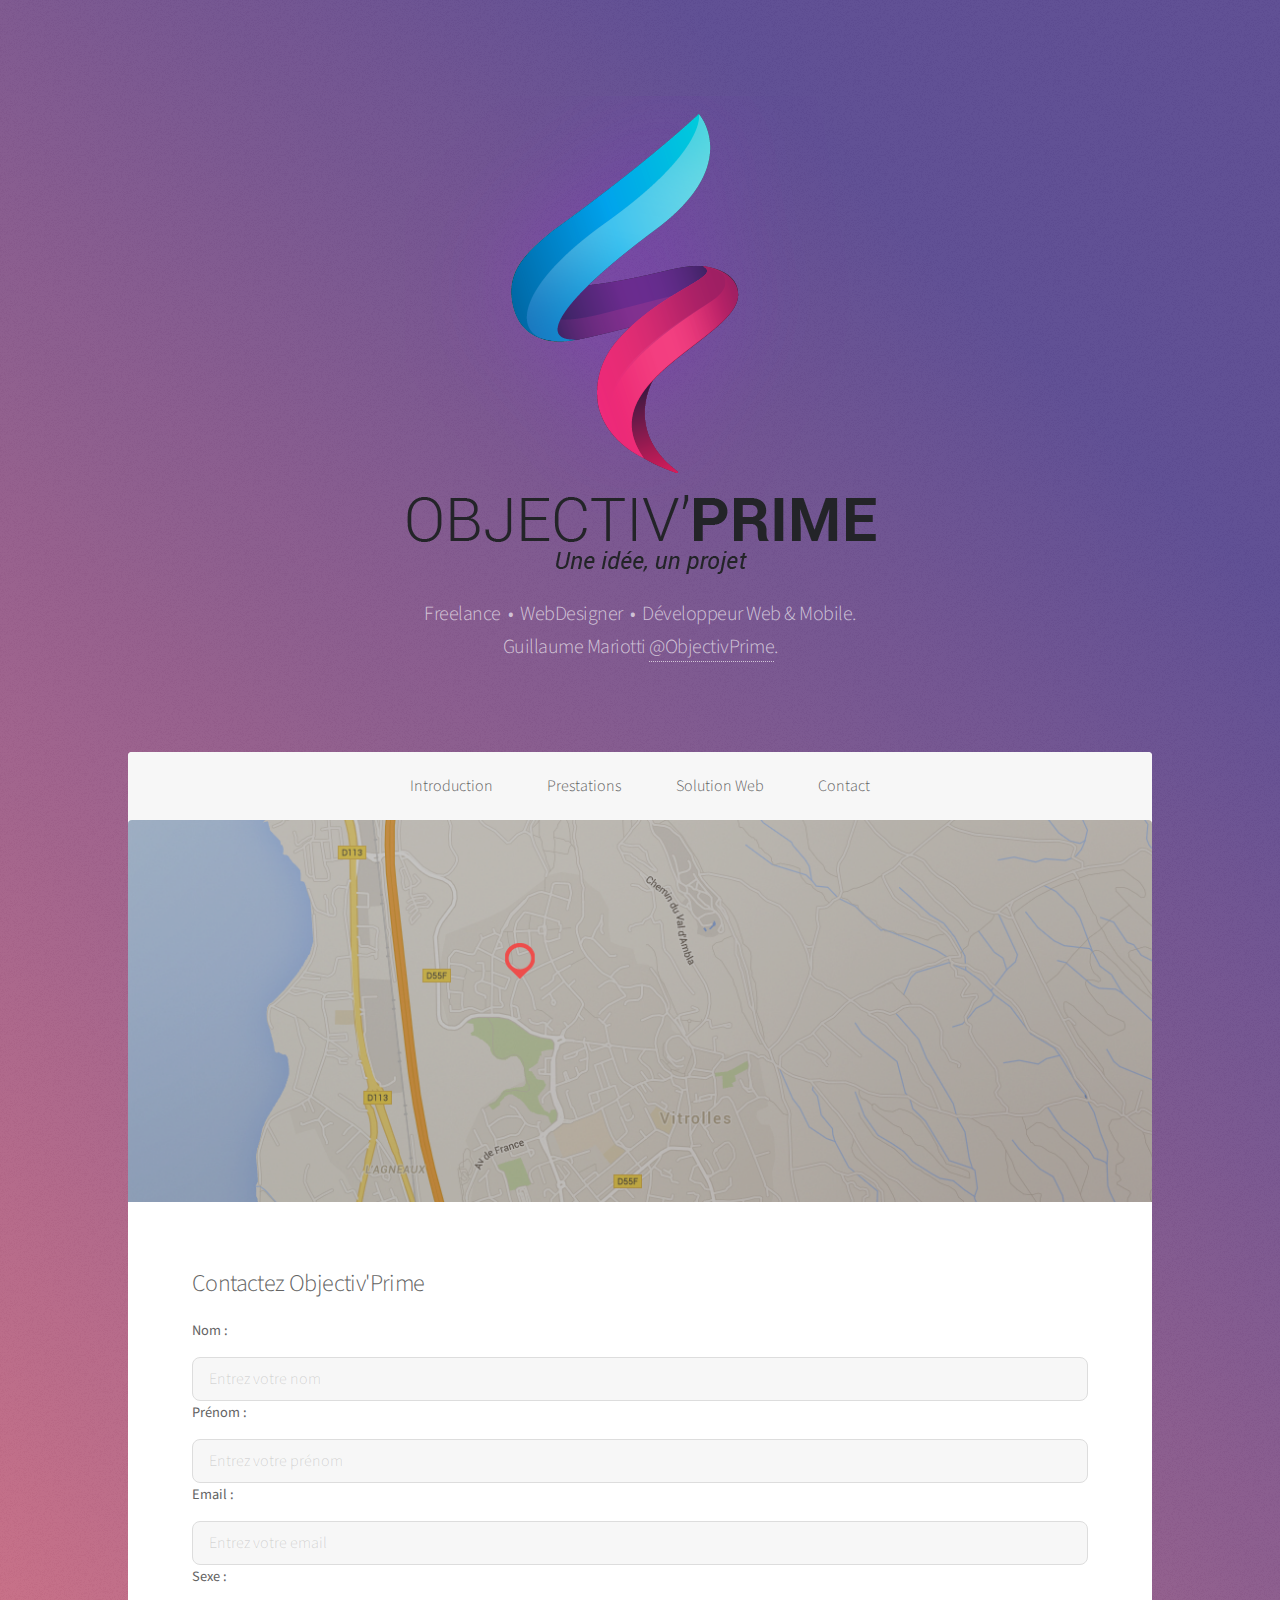
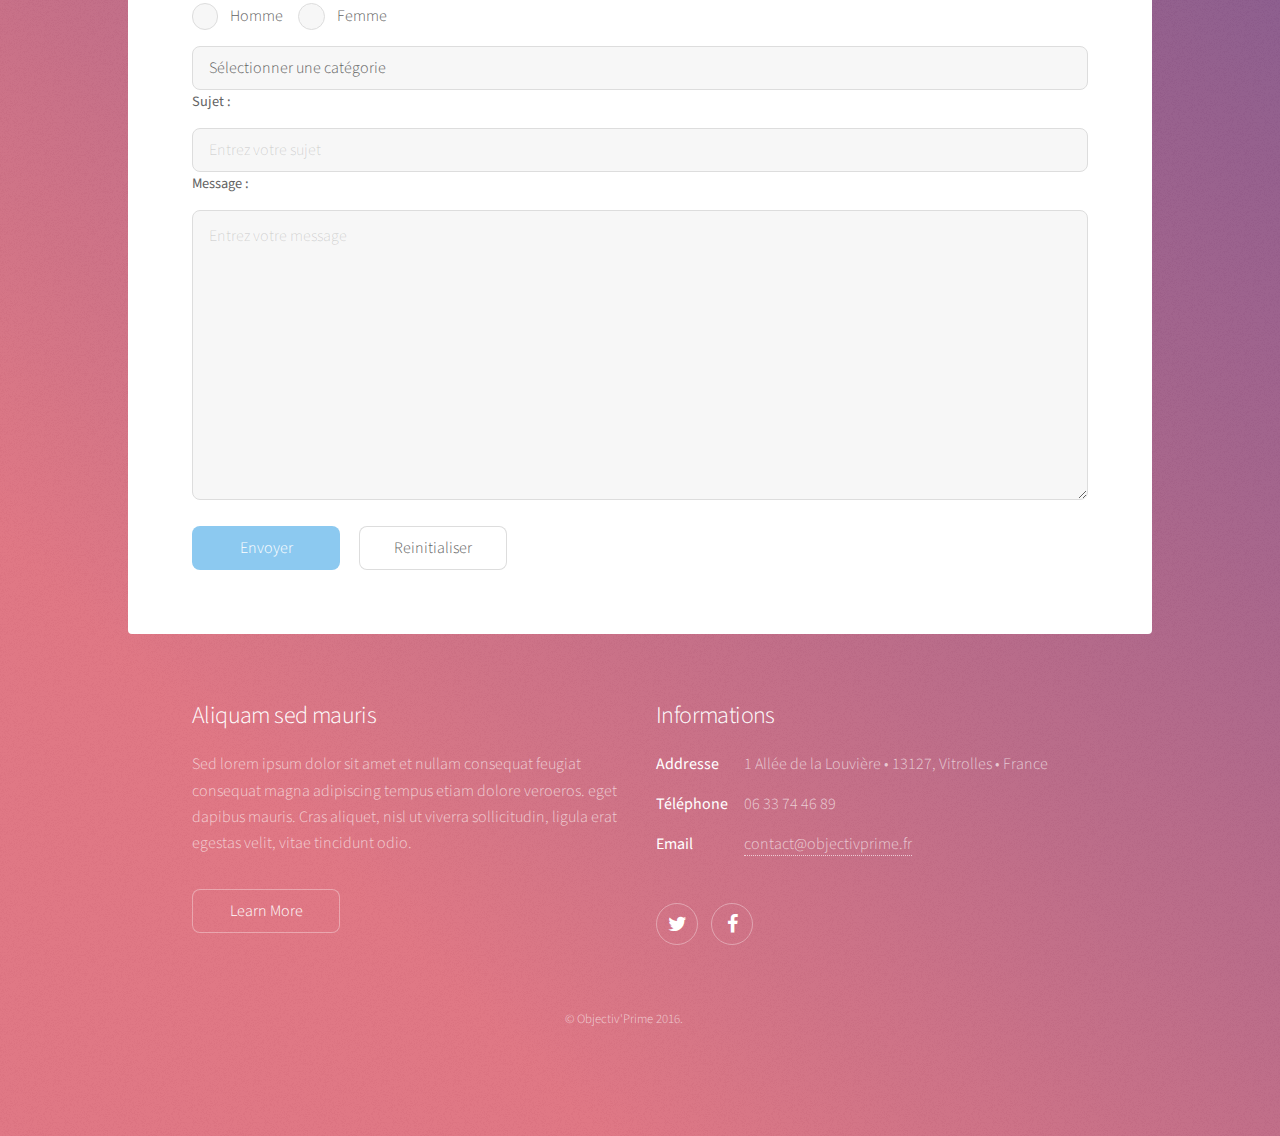
<file: Site_maintenance/generic.html>
<!DOCTYPE HTML>
<!--
	Stellar by HTML5 UP
	html5up.net | @ajlkn
	Free for personal and commercial use under the CCA 3.0 license (html5up.net/license)
-->
<html>
	<head>
		<title>Objectiv'Prime - Contact</title>
		<meta charset="utf-8" />
		<meta name="viewport" content="width=device-width, initial-scale=1" />
		<!--[if lte IE 8]><script src="assets/js/ie/html5shiv.js"></script><![endif]-->
		<link rel="stylesheet" href="assets/css/main.css" />
		<!--[if lte IE 9]><link rel="stylesheet" href="assets/css/ie9.css" /><![endif]-->
		<!--[if lte IE 8]><link rel="stylesheet" href="assets/css/ie8.css" /><![endif]-->
	</head>
	<body>

		<!-- Wrapper -->
			<div id="wrapper">

				<!-- Header -->
						<header id="header" class="alt">
						<span class="logo"><img src="images/logo_light_mini.png" alt="" /></span>
						<h1>Objectiv'Prime</h1>
						<p>Freelance &nbsp;&bull;&nbsp; WebDesigner &nbsp;&bull;&nbsp; Développeur Web & Mobile.<br />
						Guillaume Mariotti <a href="https://twitter.com/ObjectivPrime" target="_blank">@ObjectivPrime</a>.</p>
					</header>
					
									<!-- Nav -->
					<nav id="nav">
						<ul>
							<li><a href="index.html#intro">Introduction</a></li>
							<li><a href="index.html#first">Prestations</a></li>
							<li><a href="index.html#second">Solution Web</a></li>
							<li><a href="index.html#cta">Contact</a></li>
						</ul>
					</nav>

				<!-- Main -->
					<div id="main">

						<!-- Content -->
							<section id="content" class="main">
								<span class="image main"><img src="images/pic07.png" alt="" /></span>
								<h2>Contactez Objectiv'Prime</h2>
								<form action="" method="">
									<label for="name">Nom :</label>
									<input type="text" id="name" placeholder="Entrez votre nom" required>
									<label for="firstname">Prénom :</label>
									<input type="text" id="firstname" placeholder="Entrez votre prénom" required>
									<label for="email">Email :</label>
									<input type="email" id="email" placeholder="Entrez votre email" required>
									<label for="sexe">Sexe :</label>
									<input type="radio" id="Homme" name="sexe">
									<label for="Homme">Homme</label>
									<input type="radio" id="Femme" name="sexe">
									<label for="Femme">Femme</label>
									<select name="demo-category" id="demo-category" required>
											<option value="">Sélectionner une catégorie</option>
											<option value="1">Demande d'infromation</option>
											<option value="1">Demande de projet</option>
											<option value="1">Devis</option>
											<option value="1">Autres</option>
									</select>

									<label for="years">Sujet :</label>
									<input type="text" id="subject" placeholder="Entrez votre sujet" required>
									<label for="years">Message :</label>
									<textarea name="message" cols="30" rows="10" placeholder="Entrez votre message" required></textarea><br>
									<ul class="actions">
											<li><input type="submit" value="Envoyer" class="special"></li>
											<li><input type="reset" value="Reinitialiser"></li>
									</ul>
								</form>
							</section>

					</div>

				<!-- Footer -->
					<footer id="footer">
						<section>
							<h2>Aliquam sed mauris</h2>
							<p>Sed lorem ipsum dolor sit amet et nullam consequat feugiat consequat magna adipiscing tempus etiam dolore veroeros. eget dapibus mauris. Cras aliquet, nisl ut viverra sollicitudin, ligula erat egestas velit, vitae tincidunt odio.</p>
							<ul class="actions">
								<li><a href="#" class="button">Learn More</a></li>
							</ul>
						</section>
						<section>
							<h2>Informations</h2>
							<dl class="alt">
								<dt>Addresse</dt>
								<dd>1 Allée de la Louvière &bull; 13127, Vitrolles  &bull; France</dd>
								<dt>Téléphone</dt>
								<dd>06 33 74 46 89</dd>
								<dt>Email</dt>
								<dd><a href="#">contact@objectivprime.fr</a></dd>
							</dl>
							<ul class="icons">
								<li><a href="https://twitter.com/KioZ_M" class="icon fa-twitter alt"><span class="label">Twitter</span></a></li>
								<li><a href="#" class="icon fa-facebook alt"><span class="label">Facebook</span></a></li>

							</ul>
						</section>
						<p class="copyright">&copy; Objectiv'Prime 2016.</p>
					</footer>

			</div>

		<!-- Scripts -->
			<script src="assets/js/jquery.min.js"></script>
			<script src="assets/js/jquery.scrollex.min.js"></script>
			<script src="assets/js/jquery.scrolly.min.js"></script>
			<script src="assets/js/skel.min.js"></script>
			<script src="assets/js/util.js"></script>
			<!--[if lte IE 8]><script src="assets/js/ie/respond.min.js"></script><![endif]-->
			<script src="assets/js/main.js"></script>

	</body>
</html>
</file>
<file: Site_maintenance/assets/css/ie9.css>
/*
	Stellar by HTML5 UP
	html5up.net | @ajlkn
	Free for personal and commercial use under the CCA 3.0 license (html5up.net/license)
*/

/* Spotlight */

	.spotlight:after {
		content: '';
		display: block;
		clear: both;
	}

	.spotlight .content {
		float: left;
		width: 60%;
	}

	.spotlight .image {
		float: left;
	}

/* Features */

	.features:after {
		content: '';
		display: block;
		clear: both;
	}

	.features li {
		float: left;
	}

/* Statistics */

	.statistics {
		display: inline-block;
		width: auto;
	}

		.statistics:after {
			content: '';
			display: block;
			clear: both;
		}

		.statistics li {
			float: left;
			padding: 1.5em 2.5em;
		}

/* Footer */

	#footer > * {
		float: left;
	}

	#footer .copyright {
		clear: both;
	}
</file>
<file: Site_maintenance/assets/css/ie8.css>
/*
	Stellar by HTML5 UP
	html5up.net | @ajlkn
	Free for personal and commercial use under the CCA 3.0 license (html5up.net/license)
*/

/* Type */

	body {
		color: #ffffff;
	}

/* Button */

	.button {
		position: relative;
		border: solid 1px !important;
	}

		.button.special {
			border: none !important;
		}

/* Icon */

	.icon.major {
		-ms-behavior: url("assets/js/ie/PIE.htc");
	}

		.icon.major:before {
			font-size: 4em;
			border: 0;
		}

/* Spotlight */

	.spotlight .image {
		position: relative;
		-ms-behavior: url("assets/js/ie/PIE.htc");
	}

		.spotlight .image img {
			position: relative;
			-ms-behavior: url("assets/js/ie/PIE.htc");
		}

/* Features */

	.features li {
		width: 29%;
	}

/* Footer */

	#footer > * {
		width: 50%;
		margin-left: 0;
	}

/* Main */

	#main > .main > .image.main:first-child {
		margin-top: 0;
		margin-left: 0;
		width: 100%;
	}
</file>
<file: css/general.css>
/*
Theme: Flatfy Theme
Author: Andrea Galanti
Bootstrap Version 
Build: 1.0
http://www.andreagalanti.it
*/

/*General */

body, html {
	height: 100%;
	width: 100%;
	overflow-x:hidden;
}

::-moz-selection{background:#1abc9c;color:white}

::selection{background:#1abc9c;color:white}

.abcen{position: absolute;bottom: 8%;}

.abcen1{position: absolute;top: 20%;}

.content-section-c {
	border-top: 1px solid #32465A;
	border-bottom: 1px solid #32465A;
	/*background-color: #34495e;*/
	background-image: url("../img/intro/banner-bg.jpg");
	padding: 90px 0;
}

.descp{
	margin: 0;
	padding: 0;
	line-height: 40px !important;
}

.glyphicon {
	margin-right: 10px;
}

.lead2 {
margin-bottom: 30px;
margin-top: 20px;
font-size: 18px;
line-height: 1.46428571;
font-weight: 300;
}

.lead3 {
margin-bottom: 0px;
margin-top: 0px;
font-size: 16px;
color: #8D8D8D;
line-height: 1.46428571;
font-weight: 300;
}

.float {
-webkit-animation-name: floatingx;
-webkit-animation-duration: 4s;
-webkit-animation-iteration-count: infinite;
-webkit-animation-timing-function: ease-in-out;
-moz-animation-name: floating;
-moz-animation-duration: 4s;
-moz-animation-iteration-count: infinite;
-moz-animation-timing-function: ease-in-out;
}

.phone-image {
max-width: 250px;
margin: auto;
}

.h1_home{
	font-size: 80px;
	font-family: arvo;
	font-weight: 300;
	letter-spacing: 6px;
}

.h3_home{font-weight: 300;}

/*own carousel */

#owl-demo .item{
  margin: 3px;
}
#owl-demo .item img{
  display: block;
  width: 100%;
  height: auto;
}

#owl-demo-1 .item{
  margin: 3px;
}
#owl-demo-1 .item img{
  display: block;
  width: 100%;
  height: auto;
}

/*magnific */
.mfp-bg {
background: #000000 !important;
opacity: 0.95 !important;
filter: alpha(opacity=95) !important;
}

.item .img-responsive {cursor:url(../img/cross.png),auto;}

/* Preloader */
#preloader {
	position: fixed;
	top:0;
	left:0;
	right:0;
	bottom:0;
	background-color:#fff; /* change if the mask should have another color then white */
	z-index:99; /* makes sure it stays on top */
}

#status {
	width:200px;
	height:200px;
	position:absolute;
	left:50%; /* centers the loading animation horizontally one the screen */
	top:50%; /* centers the loading animation vertically one the screen */
	background-image:url(../img/status.gif); /* path to your loading animation */
	background-repeat:no-repeat;
	background-position:center;
	margin:-100px 0 0 -100px; /* is width and height divided by two */
}


/* Button */ 
.mybutton_standard {
	border: 1px solid #fff;
	color: #fff;
}

.mybutton_cyano{
	border: 1px solid #4A90BE;
	color: #fff;
	background-color:#4A90BE;
}

.mybutton_cyano:hover{
	border: 1px solid #4A90BE;
	color: #4A90BE !important;
	background: rgba(204, 204, 204, 0);
}

.button_down img {
width: 50px;
	
}
.btn-primary {
	border-color: rgba(52, 73, 94, 0);
}

.tworow{margin-top: 90px;}

.social {
	font-size: 30px;
	text-decoration: none;
	list-style-type: none;
	color: #1abc9c; 
}

.social > a:hover {
	color: #1abc9c; 
}

.box-icon {
	height: 150px;
	width: 150px;
	-moz-border-radius: 35px;
	border-radius: 100%;
	padding: 47px 10px;
	background-color: #f0f1ec;
	color: #034b81;
	text-align: center;
	-webkit-transition: all 0.3s;
	-moz-transition: all 0.3s;
	transition: all 0.3s;
	margin-right: 15px;
}

.box-icon:hover {
	background-color: #1abc9c;
	color: #fff;
}

.owl-theme .owl-controls .owl-page span {
background: #1abc9c !important;
}

/* Nav */
.navbar {
	position: relative;
	min-height: 60px;
	margin-bottom: 0; 
	width: 100%;
	z-index: 999;
	border-radius: 0; 
}

.navbar-default {
	position: relative;
	min-height: 60px;
	width: 100%;
	z-index: 999;
	
}

.navbar-default .navbar-nav>li>a {
color: #ffffff;
}

.navbar-default .navbar-nav>li>a:hover {
color: #ECEBEB;
}

.navbar-default .navbar-brand {
color: #ffffff;
}
.navbar-default .navbar-brand:hover {
color: #ECEBEB;
}

.navbar-brand {
	font-family: arvo;
	letter-spacing: 3px;
	font-weight: 400 !important;
}

.lead {
	font-size: 16px;
	font-weight: 400;
}

.intro-header {
	height: 100%; /* Full PAge */
	padding-top: 50px; /* If you're making other pages, make sure there is 50px of padding to make sure the navbar doesn't overlap content! */
	padding-bottom: 50px;
	color: #f8f8f8;
	background: url(../img/intro/intro5.jpg) no-repeat center center;
	background-size: cover;
	text-align: center;
}

.intro-message {
	position: relative;
	padding-top: 12%;
	padding-bottom: 20%;
}

.list-inline {
	margin-top: 30px;
}
.intro-message > h1 {
	margin: 0;
	font-size: 5em;
	font-family: "Lato", "Helvetica Neue", Helvetica, Arial, sans-serif;
	font-weight: 400;
	letter-spacing: 3px;
}

.intro-divider {
	width: 400px;
	border-top: 1px solid #f8f8f8;
	border-bottom: 1px solid rgba(0, 0, 0, 0.2);
}

.intro-message > h3 {
	margin: 0;
	font-size: 2.8em;
	font-family: "Lato", "Helvetica Neue", Helvetica, Arial, sans-serif;
	font-weight: 300;
	letter-spacing: 0px;
	margin-top: 10px;
}


.network-name {
	font-size: 14px;
	font-weight: 400;
	letter-spacing: 1.5px;
}

.content-section-a {
	background-color: #f8f8f8;
	padding: 90px 0; 
}

.content-section-b {
	border-top: 1px solid #e7e7e7;
	border-bottom: 1px solid #e7e7e7;
	padding: 90px 0; 
}

.section-heading {
	margin-bottom: 30px;
}

.section-heading-spacer {
	border-top: 3px solid #e7e7e7;
	width: 200px;
	float: left;
}

.banner {
	padding: 100px 0;
	color: #f8f8f8;
	background: url(../img/intro/banner-bg.jpg) no-repeat center center;
	background-size: cover;
}

/* Animate */
.rotate{
    -webkit-transition-duration: 0.8s;
    -moz-transition-duration: 0.8s;
    -o-transition-duration: 0.8s;
    transition-duration: 0.8s;
     
    -webkit-transition-property: -webkit-transform;
    -moz-transition-property: -moz-transform;
    -o-transition-property: -o-transform;
    transition-property: transform;
     
    overflow:hidden;
 
    }  
 
.rotate:hover  
{
    -webkit-transform:rotate(360deg);
    -moz-transform:rotate(360deg);
    -o-transform:rotate(360deg);
}  



/* Style for form modal */
.content-style-form {
	position: relative;
	text-align: left;
}

.content-style-form h2 {
	margin: 0;
	padding: 0.4em 0 0.3em;
	text-align: center;
	font-weight: 300;
	font-size: 3.5em;
}

.content-style-form form {
	padding: 10px 30px;
}

.content-style-form form p {
	margin: 0 0 5px 0;
	font-size: 0.7em;
}

.content-style-form label {
	display: block;
	padding: 10px 0 0;
	color: #34495e;
	text-transform: uppercase;
	letter-spacing: 1px;
	font-weight: bold;
}

.content-style-form input[type="text"],
.content-style-form input[type="password"] {
	padding: 10px;
	width: 100%;
	border: 2px solid #ebd3bd;
	background: transparent;
	color: #b09a86;
	font-weight: 300;
	font-size: 2.2em;
}

.content-style-form input[type="text"]:focus,
.content-style-form input[type="password"]:focus {
	border-color: #e75854;
	color: #e75854;
}

.content-style-form input:focus {
	outline: 0;
}

.content-style-form button {
	display: block;
	margin-top: 2.5em;
	padding: 1.5em;
	width: 100%;
	border: none;
	background: #e75854;
	color: #fff;
	text-transform: uppercase;
	letter-spacing: 1px;
	font-weight: 800;
	font-size: 1.25em;
}

.content-style-form .icon-close {
	top: 0;
	right: 0;
	color: #ebd3bd;
	font-size: 75%;
}

.content-style-form .icon-close:hover {
	color: #e75854;
}

.js .content-style-form-1 h2,
.js .content-style-form-1 p,
.js .content-style-form-1 .icon-close {
	opacity: 0;
	-webkit-transition: opacity 0.2s 0.35s, -webkit-transform 0.2s 0.35s;
	transition: opacity 0.2s 0.35s, transform 0.2s 0.35s;
	-webkit-transform: scale(0.85);
	transform: scale(0.85);
}

.content-style-form-1 p:first-child {
	-webkit-transition-delay: 0.4s;
	transition-delay: 0.4s;
}

.content-style-form-1 p:nth-child(2) {
	-webkit-transition-delay: 0.45s;
	transition-delay: 0.45s;
}

.content-style-form-1 p:nth-child(3) {
	-webkit-transition-delay: 0.5s;
	transition-delay: 0.5s;
}

.morph-button.open .content-style-form-1 h2,
.morph-button.open .content-style-form-1 p,
.morph-button.open .content-style-form-1 .icon-close {
	opacity: 1;
	-webkit-transform: scale(1);
	transform: scale(1);
}

.js .content-style-form-2 h2,
.js .content-style-form-2 p,
.js .content-style-form-2 .icon-close {
	opacity: 0;
	-webkit-transition: opacity 0.2s 0.3s, -webkit-transform 0.2s 0.3s;
	transition: opacity 0.2s 0.3s, transform 0.2s 0.3s;
	-webkit-transform: translateY(50px);
	transform: translateY(50px);
}

.content-style-form-2 p:first-child {
	-webkit-transition-delay: 0.35s;
	transition-delay: 0.35s;
}

.content-style-form-2 p:nth-child(2) {
	-webkit-transition-delay: 0.4s;
	transition-delay: 0.4s;
}

.content-style-form-2 p:nth-child(3) {
	-webkit-transition-delay: 0.45s;
	transition-delay: 0.45s;
}

.content-style-form-2 p:nth-child(4) {
	-webkit-transition-delay: 0.5s;
	transition-delay: 0.5s;
}

.morph-button.open .content-style-form-2 h2,
.morph-button.open .content-style-form-2 p,
.morph-button.open .content-style-form-2 .icon-close {
	opacity: 1;
	-webkit-transform: translateY(0);
	transform: translateY(0);
}

.content-style-form-4 form {
	padding: 30px;
	background: #fff;
	color: #ccb096;
	font-size: 1.5em;
	-webkit-perspective: 1000px;
	perspective: 1000px;
}

.content-style-form-4 input[type="text"] {
	border: none;
	background-color: #f0f0f0;
}

.content-style-form-4 form button {
	background: #34495e;
}

.content-style-form-4 form button:focus,
.content-style-form-4 form button:hover {
	background: #1abc9c;
}

.js .content-style-form-4 p {
	opacity: 0;
	-webkit-transition: opacity 0.3s, -webkit-transform 0.3s;
	transition: opacity 0.3s, transform 0.3s;
	-webkit-transform: rotateX(-45deg);
	transform: rotateX(-45deg);
	-webkit-transform-origin: center top;
	transform-origin: center top;
}

.morph-button.open .content-style-form-4 p {
	opacity: 1;
	-webkit-transition: opacity 0.4s 0.2s, -webkit-transform 0.4s 0.2s;
	transition: opacity 0.4s 0.2s, transform 0.4s 0.2s;
	-webkit-transform: rotateY(0deg);
	transform: rotateY(0deg);
}

.morph-button.open .content-style-form-4 p:nth-child(2) {
	-webkit-transition-delay: 0.35s;
	transition-delay: 0.35s;
}

.content-style-social {
	padding: 30px;
	text-align: left;
}

.morph-button-inflow-2 > button svg {
	display: inline-block;
	padding-right: 10px;
	width: 20px;
	height: 20px;
	vertical-align: -5%;
}

.morph-button-inflow-2 > button svg path {
	fill: #e75854;
}

.content-style-social a {
	display: block;
	padding: 0.5em 0;
	color: #67c2d4;
	vertical-align: middle;
	text-transform: uppercase;
	letter-spacing: 1px;
	font-weight: 700;
	font-size: 0.8em;
	line-height: 32px;
}

.js .content-style-social a {
	-webkit-transition: -webkit-transform 0.3s;
	transition: transform 0.3s;
	-webkit-transform: translateX(100%);
	transform: translateX(100%);
}

.content-style-social a:hover {
	color: #e75854;
}

.content-style-social a:hover svg path {
	fill: #e75854;
}

.content-style-social a svg {
	display: inline-block;
	padding-right: 10px;
	vertical-align: middle;
	-webkit-backface-visibility: hidden;
}

.morph-button-inflow.open .content-style-social a {
	-webkit-transform: translateX(0);
	transform: translateX(0);	
}

.morph-button-inflow.open .content-style-social a:nth-child(2) {
	-webkit-transition-delay: 0.05s;
	transition-delay: 0.05s;
}

.morph-button-inflow.open .content-style-social a:nth-child(3) {
	-webkit-transition-delay: 0.1s;
	transition-delay: 0.1s;
}

/* Morph Button: Default Styles */

.morph-button {
	position: relative;
	display: block;
	margin: 0 auto;
}

.morph-button > button {
	position: relative;
	padding: 0 1em;
	border: none;
	background-color: #e85657;
	color: #f9f6e5;
	text-transform: uppercase;
	letter-spacing: 1px;
	font-weight: 700;
	line-height: 80px;
	overflow: hidden;
}

.morph-button.open > button {
	pointer-events: none;
}

.morph-content {
	pointer-events: none;
}

.morph-button.open .morph-content {
	pointer-events: auto;
}

/* Common styles for overlay and modal type (fixed morph) */
.morph-button-fixed,
.morph-button-fixed .morph-content {
	width: 300px;
	height: 80px;
}

.morph-button-fixed > button {
	z-index: 1000;
	width: 100%;
	height: 100%;
	-webkit-transition: opacity 0.1s 0.5s;
	transition: opacity 0.1s 0.5s;
}

.morph-button-fixed.open > button {
	opacity: 0;
	-webkit-transition: opacity 0.1s;
	transition: opacity 0.1s;
}

.morph-button-fixed .morph-content {
	position: fixed;
	z-index: 900;
	opacity: 0;
	-webkit-transition: opacity 0.3s 0.5s, width 0.4s 0.1s, height 0.4s 0.1s, top 0.4s 0.1s, left 0.4s 0.1s, margin 0.4s 0.1s;
	transition: opacity 0.3s 0.5s, width 0.4s 0.1s, height 0.4s 0.1s, top 0.4s 0.1s, left 0.4s 0.1s, margin 0.4s 0.1s;
}

.morph-button-fixed.open .morph-content {
	opacity: 1;
}

.morph-button-fixed .morph-content > div {
	visibility: hidden;
	height: 0;
	opacity: 0;
	-webkit-transition: opacity 0.1s, visibility 0s 0.1s, height 0s 0.1s;
	transition: opacity 0.1s, visibility 0s 0.1s, height 0s 0.1s;
}

.morph-button-fixed.open .morph-content > div {
	visibility: visible;
	height: auto;
	opacity: 1;
	-webkit-transition: opacity 0.3s 0.5s;
	transition: opacity 0.3s 0.5s;
}

.morph-button-fixed.active > button {
	z-index: 2000;
}

.morph-button-fixed.active .morph-content {
	z-index: 1900;
}

/* Transitions for overlay button and sidebar button */
.morph-button-overlay .morph-content,
.morph-button-sidebar .morph-content {
	-webkit-transition: opacity 0.3s 0.5s, width 0.4s 0.1s, height 0.4s 0.1s, top 0.4s 0.1s, left 0.4s 0.1s;
	transition: opacity 0.3s 0.5s, width 0.4s 0.1s, height 0.4s 0.1s, top 0.4s 0.1s, left 0.4s 0.1s;
}

.morph-button-overlay.open .morph-content,
.morph-button-sidebar.open .morph-content {
	-webkit-transition: width 0.4s 0.1s, height 0.4s 0.1s, top 0.4s 0.1s, left 0.4s 0.1s;
	transition: width 0.4s 0.1s, height 0.4s 0.1s, top 0.4s 0.1s, left 0.4s 0.1s;	
}

/* Morph Button Style: Overlay */
.morph-button.morph-button-overlay {
	margin: 50px auto;
}

.morph-button-overlay .morph-content {
	overflow: hidden;
	background: #e85657;
}

.morph-button-overlay.open .morph-content {
	top: 0 !important;
	left: 0 !important;
	width: 100%;
	height: 100%;
}

/* Morph Button Style: Modal */
.morph-button-modal::before {
	position: fixed;
	top: 0;
	left: 0;
	z-index: 800;
	width: 100%;
	height: 100%;
	background: rgba(0,0,0,0.5);
	content: '';
	opacity: 0;
	-webkit-transition: opacity 0.5s;
	transition: opacity 0.5s;
	pointer-events: none;
}

.morph-button-modal.open::before {
	opacity: 1;
	pointer-events: auto;
}

.morph-button-modal.active::before {
	z-index: 1800;
}

.morph-button-modal .morph-content {
	overflow: hidden;
	-webkit-transition: opacity 0.3s 0.5s, width 0.4s 0.1s, height 0.4s 0.1s, top 0.4s 0.1s, left 0.4s 0.1s, margin 0.4s 0.1s;
	transition: opacity 0.3s 0.5s, width 0.4s 0.1s, height 0.4s 0.1s, top 0.4s 0.1s, left 0.4s 0.1s, margin 0.4s 0.1s;
}

.morph-button-modal.open .morph-content {
	top: 50% !important;
	left: 50% !important;
	margin: -210px 0 0 -300px;
	width: 600px;
	height: 420px;
	-webkit-transition: width 0.4s 0.1s, height 0.4s 0.1s, top 0.4s 0.1s, left 0.4s 0.1s, margin 0.4s 0.1s;
	transition: width 0.4s 0.1s, height 0.4s 0.1s, top 0.4s 0.1s, left 0.4s 0.1s, margin 0.4s 0.1s;
}

/* Colors and sizes for individual modals */
.morph-button.morph-button-modal-1 {
	float: left;
}

.morph-button.morph-button-modal-2,
.morph-button.morph-button-modal-3 {
	display: inline-block;
	margin: 10px 15px;
}

.morph-button-modal-1 > button,
.morph-button-modal-1 .morph-content {
	background-color: #553445;
}

.morph-button-modal-2 > button,
.morph-button-modal-2 .morph-content,
.morph-button-modal-3 > button,
.morph-button-modal-3 .morph-content {
	background-color: #fef0e3;
	color: #e75854;
}

.morph-button-modal-4 {
	display: inline-block;
}

.morph-button-modal-4 > button,
.morph-button-modal-4 .morph-content {
	background-color: #faf1e0;
	color: #553445;
}

.morph-button-modal-4 > button span,
.morph-button-modal-4 .morph-clone {
	padding-left: 10px;
	color: #286f81;
}

.morph-button-modal-4 .morph-clone {
	position: absolute;
	right: 34px;
	bottom: 30px;
	z-index: 100;
	letter-spacing: 1px;
	font-weight: 700;
	-webkit-transition: bottom 0.4s 0.1s, right 0.4s 0.1s;
	transition: bottom 0.4s 0.1s, right 0.4s 0.1s;
}

.morph-button-modal-4.open .morph-clone,
.no-js .morph-button-modal-4 .morph-clone {
	right: 10px;
	bottom: 10px;
}

.morph-button-modal-1::before {
	background: rgba(240,221,204,0.7);
}

.morph-button-modal-2.open .morph-content {
	margin: -210px 0 0 -170px;
	width: 340px;
	height: 420px;
}

.morph-button-modal-3.open .morph-content {
	margin: -255px 0 0 -210px;
	width: 420px;
	height: 510px;
}

.morph-button-modal-3.open .morph-content > div {
	height: 420px;
}

.morph-button-modal-2.open .morph-content > div,
.morph-button-modal-3.open .morph-content > div {
 	-webkit-transition: opacity 0.3s 0.3s;
	transition: opacity 0.3s 0.3s;
}

.morph-button-modal-4.open .morph-content {
	margin: -200px 0 0 -320px;
	width: 640px;
	height: 400px;
}

/* Morph Button Style: In the content flow */
.morph-button-inflow {
	overflow: hidden;
	max-width: 100%;
	height: 70px;
}

.morph-button-inflow > button {
	width: 100%;
	line-height: 70px;
}

.morph-button-inflow .morph-content {
	position: absolute;
	top: 0;
	left: 0;
	width: 100%;
}

.morph-button-inflow .morph-content .morph-clone {
	padding: 0;
	font-weight: 700;
	font-size: 1.5em;
	line-height: 70px;
}

/* Colors and sizes for individual in flow buttons */
.morph-button-inflow-1 {
	width: 600px;
	margin: 2em auto;
	-webkit-transition: height 0.5s cubic-bezier(0.7,0,0.3,1);
	transition: height 0.5s cubic-bezier(0.7,0,0.3,1);
}

.morph-button-inflow-1 > button span {
	visibility: hidden;
}

.morph-button-inflow-1 .morph-content .morph-clone {
	color: #FFFFFF;
	background: #1abc9c;
}

.morph-button-inflow-2 {
	position: absolute;
	top: 50%;
	left: 50%;
	width: 220px;
	background-color: #fef0e3;
	-webkit-transition: height 0.3s, width 0.3s, -webkit-transform 0.3s;
	transition: height 0.3s, width 0.3s, transform 0.3s;
	-webkit-transform: translateX(-50%) translateY(-50%);
	transform: translateX(-50%) translateY(-50%);
}

.morph-button-inflow-2 > button {
	position: absolute;
	top: 0;
	left: 0;
	width: 100%;
	height: 100%;
	background-color: transparent;
	color: #e75854;
	-webkit-transition: -webkit-transform 0.3s;
	transition: transform 0.3s;
}

.morph-button-inflow-2.open > button {
	-webkit-transform: translateX(-100%);
	transform: translateX(-100%);
}

.morph-button-inflow-2 .morph-content {
	width: 260px;
	height: 200px;
}

.morph-button-inflow-2.open {
	width: 260px;
}

/* Morph Button Style: Sidebar */
.morph-button-sidebar,
.morph-button-sidebar .morph-content {
	width: 60px;
	height: 60px;
}

.morph-button-sidebar {
	position: fixed;
	bottom: 50px;
	left: 50px;
}

.morph-button-sidebar > button {
	line-height: 60px;
	font-size: 1.6em;
	padding: 0;
}

.morph-button-sidebar .morph-content {
	background: #e85657;
}

.morph-button-sidebar.open .morph-content {
	top: 0 !important;
	left: 0 !important;
	width: 300px;
	height: 100%;
	overflow: hidden;
	-webkit-backface-visibility: hidden;
}

/* Let's add some nice easing for all cases */
.morph-button .morph-content,
.morph-button.open .morph-content,
.morph-button-modal-4 .morph-clone {
	-webkit-transition-timing-function: cubic-bezier(0.7,0,0.3,1);
	transition-timing-function: cubic-bezier(0.7,0,0.3,1);
}

/* Helper classes */
.noscroll {
	overflow: hidden;
}

.morph-button-overlay.scroll .morph-content {
	overflow-y: scroll;
}

.morph-button-sidebar.scroll .morph-content {
	overflow: auto;
}

/* No JS fallback: let's hide the button and show the content */
.no-js .morph-button > button {
	display: none;
}

.no-js .morph-button {
	margin: 10px 0;
	float: none;
}

.no-js .morph-button,
.no-js .morph-button .morph-content,
.no-js .morph-button .morph-content > div {
	position: relative;
	width: auto;
	height: auto;
	opacity: 1;
	visibility: visible;
	top: auto;
	left: auto;
	-webkit-transform: none;
	transform: none;
	pointer-events: auto;
}

.no-js .morph-button .morph-content .icon-close {
	display: none;
}

.no-js .morph-button-sidebar {
	width: 300px;
	position: fixed;
	top: 0;
	left: 0;
	margin: 0;
	height: 100%;
	background: #e85657;
	overflow: auto;
}

.no-transition {
	-webkit-transition: none !important;
	transition: none !important;
}

/* Media Queries */
/* Media queries!
-------------------------------------------------------------------------------*/

/* 960 Screens */
@media only screen and (min-width: 960px) and (max-width: 1250px) {
	
}
@media only screen and (min-width: 768px) and (max-width: 820px) {
	
}
/* Tablet */
@media only screen and (min-width: 768px) and (max-width: 959px) {
	
		h1, .h1 {
			font-size: 50px;
		}
		
		h3, .h3 {
			font-size: 20px;
		}
		
}


/* All Mobile Sizes (devices and browser) */
	@media only screen and (max-width: 767px) {
		.intro-header {
			height: 100%;
			padding-top: 50px;
			padding-bottom: 50px;
			color: #f8f8f8;
		    background-image: none; 
			background-size: cover;
			text-align: center;
			background-color: #34495e;
		}
		
		h1, .h1 {
			font-size: 50px;
		}
		
		h3, .h3 {
			font-size: 20px;
		}
		#gallery1{display:none}
		
		.button_down {display:none}
		
		
	}

/* Mobile Landscape */
@media only screen and (min-width: 480px) and (max-width: 767px) { 
	
	
	
}

/* Mobile Portrait */
@media only screen and (max-width: 479px) {
	
	
}
@media screen and (max-width: 600px) {
	.morph-button-modal.open .morph-content {
		top: 0% !important;
		left: 0% !important;
		margin: 0;
		width: 100%;
		height: 100%;
		overflow-y: scroll;
		-webkit-transition: width 0.4s 0.1s, height 0.4s 0.1s, top 0.4s 0.1s, left 0.4s 0.1s;
		transition: width 0.4s 0.1s, height 0.4s 0.1s, top 0.4s 0.1s, left 0.4s 0.1s;
	}
}

@media screen and (max-width: 400px) {
	.morph-button-fixed,
	.morph-button-fixed .morph-content {
		width: 200px;
		height: 80px;
	}

	.morph-button-fixed > button {
		font-size: 75%;
	}

	.morph-button-sidebar > button {
		font-size: 1.6em;
	}

	.morph-button-inflow .morph-content .morph-clone {
		font-size: 0.9em;
	}

	.morph-button-modal-4,
	.morph-button-modal-4 .morph-content {
		width: 220px;
		height: 120px;
	}

	.morph-button-modal-4 > button {
		font-size: 100%;
		line-height: 50px;
	}

	.morph-button-modal-4 > button span {
		display: block;
	}

	.morph-button-modal-4 .morph-clone {
		right: 83px;
		bottom: 26px;
	}

	.morph-button-sidebar,
	.morph-button-sidebar .morph-content {
		width: 100% !important;
		height: 60px !important;
	}

	.morph-button-sidebar {
		bottom: 0px;
		left: 0px;
	}

	.morph-button-sidebar.open .morph-content {
		height: 100% !important;
	}
}

@media (max-width: 1199px) {
	ul.banner-social-buttons {
		float: left;
		margin-top: 15px;
	}	
}

@media (max-width: 767px) {
	.banner h2 {
		margin: 0;
		text-shadow: 2px 2px 3px rgba(0, 0, 0, 0.6);
		font-size: 3em;
	}

	ul.banner-social-buttons > li {
		display: block;
		margin-bottom: 20px;
		padding: 0;
	}

	ul.banner-social-buttons > li:last-child {
		margin-bottom: 0;
	}	
}

footer {
	background-color: #f8f8f8;
	padding: 50px 0;
}

p.copyright {
	margin: 15px 0 0;
}

@media (max-width: 767px) {
	.intro-message {
		padding-bottom: 15%;
	}

	.intro-message > h1 {
		font-size: 3em;
	}

	ul.intro-social-buttons > li {
		display: block;
		margin-bottom: 20px;
		padding: 0;
	}

	ul.intro-social-buttons > li:last-child {
		margin-bottom: 0;
	}

	.intro-divider {
		width: 100%;
	}
}


@media screen and (max-width: 770px) {
	.mockup-left {
		float: none;
		margin: 0 auto 20px;
	}

	.mockup-right {
		
	}

	.joiner {
		display: block;
	}
}

@media screen and (max-width: 400px) {
	.mockup-content > span:nth-last-child(2) {
		width: calc(100% - 210px);
	}
}

@media screen and (max-width: 25em) {

	.codrops-icon span {
		display: none;
	}

}
</file>
<file: css/custom.css>
/* Owl Carousel Bootstrap Custom CSS */

/* Header Navigation */
#top-nav{
	border-bottom: 1px solid #e1e6dd;
	background: #FFF;
	-webkit-transform: translateZ(0)

}
#top-nav.navbar{
	margin-bottom: 0px;

}
#top-nav.navbar .nav{
	margin: 8px 0px;
}
	
#top-nav.navbar .nav > li > a {
	padding: 6px 12px;
	margin: 0px;
	text-transform: uppercase;
	font-weight: 400;

	-webkit-transition: background-color 200ms ease;
	-moz-transition: background-color 200ms ease;
	-o-transition: background-color 200ms ease;
	transition: background-color 200ms ease;
}
#top-nav.navbar .nav > li > a.download{
	-webkit-border-radius: 3px;
	-moz-border-radius: 3px;
	border-radius: 3px;
}

#top-nav.navbar .nav > li > a.download-on{
	background-color: #ff8a3c;
	color: #ffffff;
}
#top-nav.navbar .nav > li > a.download-on:hover{
	color: #ffffff;
	background-color: #ff7920;
}
.btn-navbar span.icon-bar{
	margin-top: 0px;
}

/* Header  */

#header{
	background: #f1f1f1;
	padding: 100px 0 100px;
}
#header h1{
	color: #7fc242;
	margin-bottom: 10px;
	margin-top: 40px;
}
#header h3{
	margin-bottom: 30px;
	width: 400px;
}
#header .btn-success {
	padding: 15px 30px;
	margin-bottom: 5px;
}
#header .logo{
	display: block;
	margin-top:60px;
	float: right
}
img.arrow-down{
	margin: 0 auto;
	display: block;
}
h1{
	margin-top: 80px;
}

pre.pre-show{
	margin: 40px 0px;

}
.tab-content pre.pre-show{
	margin: 0px 0px 0px 0px;
}
.nav-tabs{
	margin-top: 20px;
	margin-bottom: 0px;
	
}
.tab-content{
	border-left: 1px solid #ddd;
	border-right: 1px solid #ddd;
	border-bottom: 1px solid #ddd;
	-webkit-border-radius: 0px 0px 4px 4px;
	-moz-border-radius: 0px 0px 4px 4px;
	border-radius: 0px 0px 4px 4px;
	
}
/* Content */
.table th, .table td {
padding: 8px 12px;
}

.wrap_title{margin-bottom: 30px;}

/*  Owl */
#owl-demo .item{
	margin: 4px;
}
#owl-demo .item img{
	display: block;
	width: 100%;
	height: auto;
}
/* Footer */

#footer{
	padding: 20px 0px;
	background: #f3f3f3;
	text-align: center
}
.twitter-share-button{
	top: 4px;
	position: relative;
}

/* Demo Slides */

#owl-example .item{
	padding: 30px 0px;
	margin: 10px;
	color: #FFF;
	-webkit-border-radius: 3px;
	-moz-border-radius: 3px;
	border-radius: 3px;
	text-align: center;
}
#owl-example .item img{
	width: auto;
	margin: 0 auto;
	display: block;
}
#owl-example .item h3{
	font-size: 28px;
	font-weight: 300;
	margin: 25px 0 0;
}
#owl-example .item h4{
	margin: 5px 0 0;
	font-size: 18px;
}
.item h1{
	margin: inherit;
}

.orange{
	background: #ff8a3c;
}
.darkCyan{
	background: #42bdc2;
}
.forestGreen{
	background: #7fc242;
}
.yellow {
	background: #ffd800;
}
.dodgerBlue {
	background: #388bd1;
}
.skyBlue {
	background: #a1def8;
}
.zombieGreen {
	background: #3fbf79;
}
.violet {
	background: #db6ac5;
}
.yellowLight {
	background: #fee664;
}
.steelGray {
	background: #cad3d0;
}

/* More Demo Box */

#example-info h1,
#more h1{
	margin-top: 40px;
}
.demos-row{
	margin-top: 30px;
	margin-bottom: 30px;
}
.demo-page{
	margin-top: 0px;
	margin-bottom: 100px;
}
.demo-box{
	display: block;
	background: #f3f3f3;
	text-align: center;
	font-size: 18px;
	-webkit-border-radius: 3px;
	-moz-border-radius: 3px;
	border-radius: 3px;
}
.demo-box h3{
	padding-bottom:20px;
	margin: 0px;
	color: #869690;
}
.demo-box:hover{
	text-decoration: none;
}
.demo-wrapper{
	padding: 30px 0px 20px 0px;
	padding-left: 30px;
	padding-right: 30px;
}
.demo-slide {
	float: left;
}
.demo-slide .bg{
	background: #aebab6;
	margin-right: 1px;
	height: 100%;
}
.demo-box:hover .demo-slide .bg{
	background: #7fc242;
}
/* Images */
.demo-images .demo-slide{
	height: 40px;
	width: 33.3333333%;
}

/* Full */
.demo-full {
	padding-left: 0px;
	padding-right: 0px;
}
.demo-full .demo-slide{
	height: 40px;
	width: 25%;
}

/* Custom */
.demo-custom .demo-slide{
	height: 40px;
	width: 10%;
}
/* One */
.demo-one .demo-slide{
	height: 40px;
	width: 100%;
}

/* json */

.demo-Json .demo-slide {
	height: 40px;
	width: 20%;
}
.demo-Json-custom .demo-slide{
	height: 40px;
	width: 33.3333333%;
}
/* loading icon */

.demo-lazy .demo-slide{
	height: 40px;
	width: 33.3333333%;
}
.demo-lazy .demo-slide .bg{
background: url('../img/AjaxLoader.gif') no-repeat center center #aebab6;
}

/* Auto Height */
.demo-height .demo-slide{
	height: 40px;
	width: 100%;
}

/* Changelog  */
#changelog{
	margin-bottom: 40px;
}
#changelog .label{
	margin-bottom:10px;
}
#changelog .log{
	margin-bottom: 30px;
	padding-bottom: 30px;
	border-bottom: 1px solid #e1e6dd;
}
/* Faq */
#faq dt {
	line-height: 26px;
}
#faq dd{
	line-height: 22px;
	margin-bottom: 20px;
}



/* Responsive Stuff */


@media (max-width: 979px) {
	.navbar-fixed-top .navbar-inner, .navbar-fixed-bottom .navbar-inner {
	padding: 0px;
	}
	.navbar-fixed-top, .navbar-fixed-bottom {
	position: fixed;
	}
}
@media (max-width: 768px) {
	.navbar.navbar-fixed-top{
		position: static;
	}
	.btn.btn-navbar{
		margin: 9px 20px 9px 8px;
		padding: 10px 10px;
	}
	.nav-collapse .nav > li{
		border-top: 1px solid #e1e6dd;
		text-align: center
	}
	#header .logo{
		margin-top:40px;
		margin: 20px auto 0px;
		float: none;
		height: 150px;
	}
	#header {
		text-align: center;
		padding: 60px 0px 30px;
	}
	#header h1{
		margin: 10px 0;
	}
	#header h3{
	margin-bottom: 10px;
	width: auto;
	padding: 0px 20px;
	}
	h1 {
		font-size: 38px;
		margin: 20px 0;
	}
	h2 {
		font-size: 24px;
	}
	h3 {
		font-size: 20px;
	}
	h4 {
		font-size: 16px;
	}
	h5 {
		font-size: 13px;
	}
	h6 {
		font-size: 12px;
	}

}


@media (max-width: 480px) {
	.navbar-fixed-top, .navbar-fixed-bottom {
	position: static;
	}
	#header {
		text-align: center;
		padding: 20px 0px 20px;
	}
	#header .logo{
		margin-top:0px;
	}

}

/*
NO MORE TABLES!! ;)
*/
@media (max-width: 767px) {

	.hp-table table, .hp-table thead, .hp-table .hp-table tbody, .hp-table th, .hp-table td, .hp-table tr { 
		display: block; 
	}
	.hp-table thead tr { 
		display: none;
	}
	.hp-table tr { border: 0px solid #ccc; margin-bottom: 10px; }
	
	.hp-table td:before { 
		top: 6px;
		left: 6px;
		width: 45%; 
		padding-right: 10px; 
		white-space: nowrap;
	}

	.hp-table td:nth-of-type(2):before { 
		content: "Default:";
		font-weight: bold;
	}
	.hp-table td:nth-of-type(3):before { 
		content: "Type:";
		font-weight: bold;
	}
	.hp-table td:nth-of-type(4):before { 
		content: "Description:";
		font-weight: bold;
	}
}
</file>
<file: css/style.css>
/*
Theme: Flatfy Theme
Author: Andrea Galanti
Bootstrap Version 
Build: 1.0
http://www.andreagalanti.it
*/

@font-face {
  font-family: 'Lato';
  src: url('../fonts/lato/lato-black.eot');
  src: url('../fonts/lato/lato-black.eot?#iefix') format('embedded-opentype'), url('../fonts/lato/lato-black.woff') format('woff'), url('../fonts/lato/lato-black.ttf') format('truetype'), url('../fonts/lato/lato-black.svg#latoblack') format('svg');
  font-weight: 900;
  font-style: normal;
}
@font-face {
  font-family: 'Lato';
  src: url('../fonts/lato/lato-bold.eot');
  src: url('../fonts/lato/lato-bold.eot?#iefix') format('embedded-opentype'), url('../fonts/lato/lato-bold.woff') format('woff'), url('../fonts/lato/lato-bold.ttf') format('truetype'), url('../fonts/lato/lato-bold.svg#latobold') format('svg');
  font-weight: bold;
  font-style: normal;
}
@font-face {
  font-family: 'Lato';
  src: url('../fonts/lato/lato-bolditalic.eot');
  src: url('../fonts/lato/lato-bolditalic.eot?#iefix') format('embedded-opentype'), url('../fonts/lato/lato-bolditalic.woff') format('woff'), url('../fonts/lato/lato-bolditalic.ttf') format('truetype'), url('../fonts/lato/lato-bolditalic.svg#latobold-italic') format('svg');
  font-weight: bold;
  font-style: italic;
}
@font-face {
  font-family: 'Lato';
  src: url('../fonts/lato/lato-italic.eot');
  src: url('../fonts/lato/lato-italic.eot?#iefix') format('embedded-opentype'), url('../fonts/lato/lato-italic.woff') format('woff'), url('../fonts/lato/lato-italic.ttf') format('truetype'), url('../fonts/lato/lato-italic.svg#latoitalic') format('svg');
  font-weight: normal;
  font-style: italic;
}
@font-face {
  font-family: 'Lato';
  src: url('../fonts/lato/lato-light.eot');
  src: url('../fonts/lato/lato-light.eot?#iefix') format('embedded-opentype'), url('../fonts/lato/lato-light.woff') format('woff'), url('../fonts/lato/lato-light.ttf') format('truetype'), url('../fonts/lato/lato-light.svg#latolight') format('svg');
  font-weight: 300;
  font-style: normal;
}
@font-face {
  font-family: 'Lato';
  src: url('../fonts/lato/lato-regular.eot');
  src: url('../fonts/lato/lato-regular.eot?#iefix') format('embedded-opentype'), url('../fonts/lato/lato-regular.woff') format('woff'), url('../fonts/lato/lato-regular.ttf') format('truetype'), url('../fonts/lato/lato-regular.svg#latoregular') format('svg');
  font-weight: normal;
  font-style: normal;
}
@font-face {
  font-family: "Flat-UI-Icons";
  src: url('../fonts/flat-ui-icons-regular.eot');
  src: url('../fonts/flat-ui-icons-regular.eot?#iefix') format('embedded-opentype'), url('../fonts/flat-ui-icons-regular.woff') format('woff'), url('../fonts/flat-ui-icons-regular.ttf') format('truetype'), url('../fonts/flat-ui-icons-regular.svg#flat-ui-icons-regular') format('svg');
  font-weight: normal;
  font-style: normal;
}

/* Use the following CSS code if you want to use data attributes for inserting your icons */
[data-icon]:before {
  font-family: 'Flat-UI-Icons';
  content: attr(data-icon);
  speak: none;
  font-weight: normal;
  font-variant: normal;
  text-transform: none;
  -webkit-font-smoothing: antialiased;
  -moz-osx-font-smoothing: grayscale;
}
/* Use the following CSS code if you want to have a class per icon */
/*
Instead of a list of all class selectors,
you can use the generic selector below, but it's slower:
[class*="fui-"] {
*/
.fui-arrow-right,
.fui-arrow-left,
.fui-cmd,
.fui-check-inverted,
.fui-heart,
.fui-location,
.fui-plus,
.fui-check,
.fui-cross,
.fui-list,
.fui-new,
.fui-video,
.fui-photo,
.fui-volume,
.fui-time,
.fui-eye,
.fui-chat,
.fui-search,
.fui-user,
.fui-mail,
.fui-lock,
.fui-gear,
.fui-radio-unchecked,
.fui-radio-checked,
.fui-checkbox-unchecked,
.fui-checkbox-checked,
.fui-calendar-solid,
.fui-pause,
.fui-play,
.fui-check-inverted-2 {
  display: inline-block;
  font-family: 'Flat-UI-Icons';
  speak: none;
  font-style: normal;
  font-weight: normal;
  font-variant: normal;
  text-transform: none;
  -webkit-font-smoothing: antialiased;
  -moz-osx-font-smoothing: grayscale;
}
.fui-arrow-right:before {
  content: "\e02c";
}
.fui-arrow-left:before {
  content: "\e02d";
}
.fui-cmd:before {
  content: "\e02f";
}
.fui-check-inverted:before {
  content: "\e006";
}
.fui-heart:before {
  content: "\e007";
}
.fui-location:before {
  content: "\e008";
}
.fui-plus:before {
  content: "\e009";
}
.fui-check:before {
  content: "\e00a";
}
.fui-cross:before {
  content: "\e00b";
}
.fui-list:before {
  content: "\e00c";
}
.fui-new:before {
  content: "\e00d";
}
.fui-video:before {
  content: "\e00e";
}
.fui-photo:before {
  content: "\e00f";
}
.fui-volume:before {
  content: "\e010";
}
.fui-time:before {
  content: "\e011";
}
.fui-eye:before {
  content: "\e012";
}
.fui-chat:before {
  content: "\e013";
}
.fui-search:before {
  content: "\e01c";
}
.fui-user:before {
  content: "\e01d";
}
.fui-mail:before {
  content: "\e01e";
}
.fui-lock:before {
  content: "\e01f";
}
.fui-gear:before {
  content: "\e024";
}
.fui-radio-unchecked:before {
  content: "\e02b";
}
.fui-radio-checked:before {
  content: "\e032";
}
.fui-checkbox-unchecked:before {
  content: "\e033";
}
.fui-checkbox-checked:before {
  content: "\e034";
}
.fui-calendar-solid:before {
  content: "\e022";
}
.fui-pause:before {
  content: "\e03b";
}
.fui-play:before {
  content: "\e03c";
}
.fui-check-inverted-2:before {
  content: "\e000";
}
.dropdown-arrow-inverse {
  border-bottom-color: #34495e !important;
  border-top-color: #34495e !important;
}
body {
	height: 100%;
	width: 100%;
  font-family: "Lato", Helvetica, Arial, sans-serif;
  font-size: 16px;
  line-height: 1.72222;
  color: #34495e;
  background-color: #ffffff;
}
a {
  color: #34495e;
  text-decoration: none;
  -webkit-transition: 0.25s;
  transition: 0.25s;
}
a:hover,
a:focus {
  color: #34495e;
  text-decoration: none;
}
a:focus {
  outline: none;
}
.img-rounded {
  border-radius: 6px;
}
.img-thumbnail {
  padding: 4px;
  line-height: 1.72222;
  background-color: #ffffff;
  border: 2px solid #bdc3c7;
  border-radius: 6px;
  -webkit-transition: all 0.25s ease-in-out;
  transition: all 0.25s ease-in-out;
  display: inline-block;
  max-width: 100%;
  height: auto;
}
.img-comment {
  font-size: 15px;
  line-height: 1.2;
  font-style: italic;
  margin: 24px 0;
}
h1,
h2,
h3,
h4,
h5,
h6,
.h1,
.h2,
.h3,
.h4,
.h5,
.h6 {
  font-family: inherit;
  font-weight: 700;
  line-height: 1.1;
  color: inherit;
}
h1 small,
h2 small,
h3 small,
h4 small,
h5 small,
h6 small,
.h1 small,
.h2 small,
.h3 small,
.h4 small,
.h5 small,
.h6 small {
  color: #e7e9ec;
}
h1,
h2,
h3 {
  margin-top: 30px;
  margin-bottom: 5px;
}
h4,
h5,
h6 {
  margin-top: 15px;
  margin-bottom: 15px;
}
h6 {
  font-weight: normal;
}
h1,
.h1 {
  font-size: 80px;
}
h2,
.h2 {
  font-size: 63px;
}
h3,
.h3 {
  font-size: 30px;
}
h4,
.h4 {
  font-size: 20px;
}
p {
  font-size: 16px;
  line-height: 1.72222;
  margin: 0 0 15px;
}
li{list-style-type:none}
.white {color:white}
.hidden { visibility: hidden;}
.lead {
  margin-bottom: 30px;
  margin-top: 20px;
  font-size: 20px;
  line-height: 1.46428571;
  font-weight: 300;
}
@media (min-width: 768px) {
  .lead {
	
  }
}
small,
.small {
  font-size: 83%;
  line-height: 2.067;
}
.text-muted {
  color: #bdc3c7;
}
.text-inverse {
  color: #ffffff;
}
.text-primary {
  color: #1abc9c;
}
a.text-primary:hover {
  color: #15967d;
}
.text-warning {
  color: #f1c40f;
}
a.text-warning:hover {
  color: #c19d0c;
}
.text-danger {
  color: #e74c3c;
}
a.text-danger:hover {
  color: #b93d30;
}
.text-success {
  color: #2ecc71;
}
a.text-success:hover {
  color: #25a35a;
}
.text-info {
  color: #3498db;
}
a.text-info:hover {
  color: #2a7aaf;
}
.bg-primary {
  color: #ffffff;
  background-color: #34495e;
}
a.bg-primary:hover {
  background-color: #222f3d;
}
.bg-success {
  background-color: #dff0d8;
}
a.bg-success:hover {
  background-color: #c1e2b3;
}
.bg-info {
  background-color: #d9edf7;
}
a.bg-info:hover {
  background-color: #afd9ee;
}
.bg-warning {
  background-color: #fcf8e3;
}
a.bg-warning:hover {
  background-color: #f7ecb5;
}
.bg-danger {
  background-color: #f2dede;
}
a.bg-danger:hover {
  background-color: #e4b9b9;
}
.page-header {
  padding-bottom: 14px;
  margin: 60px 0 30px;
  border-bottom: 1px solid #e7e9ec;
}
ul,
ol {
  margin-bottom: 15px;
}
dl {
  margin-bottom: 30px;
}
dt,
dd {
  line-height: 1.72222;
}
@media (min-width: 768px) {
  .dl-horizontal dt {
    width: 160px;
  }
  .dl-horizontal dd {
    margin-left: 180px;
  }
}
abbr[title],
abbr[data-original-title] {
  border-bottom: 1px dotted #bdc3c7;
}
blockquote {
  border-left: 3px solid #e7e9ec;
  padding: 0 0 0 16px;
  margin: 0 0 30px;
}
blockquote p {
  font-size: 20px;
  line-height: 1.55;
  font-weight: normal;
  margin-bottom: .4em;
}
blockquote small,
blockquote .small {
  font-size: 18px;
  line-height: 1.72222;
  font-style: italic;
  color: inherit;
}
blockquote small:before,
blockquote .small:before {
  content: "";
}
blockquote.pull-right {
  padding-right: 16px;
  padding-left: 0;
  border-right: 3px solid #e7e9ec;
  border-left: 0;
}
blockquote.pull-right small:after {
  content: "";
}
address {
  margin-bottom: 30px;
  line-height: 1.72222;
}
code,
kbd,
pre,
samp {
  font-family: Monaco, Menlo, Consolas, "Courier New", monospace;
}
code {
  padding: 2px 6px;
  font-size: 85%;
  color: #c7254e;
  background-color: #f9f2f4;
  border-radius: 4px;
}
kbd {
  padding: 2px 6px;
  font-size: 85%;
  color: #ffffff;
  background-color: #34495e;
  border-radius: 4px;
  box-shadow: none;
}
pre {
  padding: 8px;
  margin: 0 0 15px;
  font-size: 13px;
  line-height: 1.72222;
  color: inherit;
  background-color: #ffffff;
  border: 2px solid #e7e9ec;
  border-radius: 6px;
  white-space: pre;
}
.pre-scrollable {
  max-height: 340px;
}
.thumbnail {
  display: block;
  padding: 4px;
  margin-bottom: 5px;
  line-height: 1.72222;
  background-color: #ffffff;
  border: 2px solid #bdc3c7;
  border-radius: 6px;
  -webkit-transition: all 0.25s ease-in-out;
  transition: all 0.25s ease-in-out;
}
.thumbnail > img,
.thumbnail a > img {
  display: block;
  max-width: 100%;
  height: auto;
  margin-left: auto;
  margin-right: auto;
}
a.thumbnail:hover,
a.thumbnail:focus,
a.thumbnail.active {
  border-color: #16a085;
}
.thumbnail .caption {
  padding: 9px;
  color: #34495e;
}
.btn {

  font-size: 15px;
  font-weight: normal;
  line-height: 1.4;
  border-radius: 4px;
  padding: 10px 15px;
  -webkit-font-smoothing: subpixel-antialiased;
  -webkit-transition: border .25s linear, color .25s linear, background-color .25s linear;
  transition: border .25s linear, color .25s linear, background-color .25s linear;
}
.btn:hover,
.btn:focus {
  outline: none;
  color: #ffffff;
}
.btn:active,
.btn.active {
  outline: none;
  -webkit-box-shadow: none;
  box-shadow: none;
}
.btn.disabled,
.btn[disabled],
fieldset[disabled] .btn {
  background-color: #bdc3c7;
  color: rgba(255, 255, 255, 0.75);
  opacity: 0.7;
  filter: alpha(opacity=70);
}
.btn > [class^="fui-"] {
  margin: 0 1px;
  position: relative;
  line-height: 1;
  top: 1px;
}
.btn-xs.btn > [class^="fui-"] {
  font-size: 11px;
  top: 0;
}
.btn-hg.btn > [class^="fui-"] {
  top: 2px;
}
.btn-default {
  color: #ffffff;
  background-color: #bdc3c7;
}
.btn-default:hover,
.btn-default:focus,
.btn-default:active,
.btn-default.active,
.open .dropdown-toggle.btn-default {
  color: #ffffff;
  background-color: #cacfd2;
  border-color: #cacfd2;
}
.btn-default:active,
.btn-default.active,
.open .dropdown-toggle.btn-default {
  background: #a1a6a9;
  border-color: #a1a6a9;
}
.btn-default.disabled,
.btn-default[disabled],
fieldset[disabled] .btn-default,
.btn-default.disabled:hover,
.btn-default[disabled]:hover,
fieldset[disabled] .btn-default:hover,
.btn-default.disabled:focus,
.btn-default[disabled]:focus,
fieldset[disabled] .btn-default:focus,
.btn-default.disabled:active,
.btn-default[disabled]:active,
fieldset[disabled] .btn-default:active,
.btn-default.disabled.active,
.btn-default[disabled].active,
fieldset[disabled] .btn-default.active {
  background-color: #bdc3c7;
  border-color: #bdc3c7;
}
.btn-primary {
  color: #ffffff;
  background-color: #1abc9c;
}
.btn-primary:hover,
.btn-primary:focus,
.btn-primary:active,
.btn-primary.active,
.open .dropdown-toggle.btn-primary {
  color: #ffffff;
  background-color: #48c9b0;
  border-color: #48c9b0;
}
.btn-primary:active,
.btn-primary.active,
.open .dropdown-toggle.btn-primary {
  background: #16a085;
  border-color: #16a085;
}
.btn-primary.disabled,
.btn-primary[disabled],
fieldset[disabled] .btn-primary,
.btn-primary.disabled:hover,
.btn-primary[disabled]:hover,
fieldset[disabled] .btn-primary:hover,
.btn-primary.disabled:focus,
.btn-primary[disabled]:focus,
fieldset[disabled] .btn-primary:focus,
.btn-primary.disabled:active,
.btn-primary[disabled]:active,
fieldset[disabled] .btn-primary:active,
.btn-primary.disabled.active,
.btn-primary[disabled].active,
fieldset[disabled] .btn-primary.active {
  background-color: #1abc9c;
  border-color: #1abc9c;
}
.btn-info {
  color: #ffffff;
  background-color: #3498db;
}
.btn-info:hover,
.btn-info:focus,
.btn-info:active,
.btn-info.active,
.open .dropdown-toggle.btn-info {
  color: #ffffff;
  background-color: #5dade2;
  border-color: #5dade2;
}
.btn-info:active,
.btn-info.active,
.open .dropdown-toggle.btn-info {
  background: #2c81ba;
  border-color: #2c81ba;
}
.btn-info.disabled,
.btn-info[disabled],
fieldset[disabled] .btn-info,
.btn-info.disabled:hover,
.btn-info[disabled]:hover,
fieldset[disabled] .btn-info:hover,
.btn-info.disabled:focus,
.btn-info[disabled]:focus,
fieldset[disabled] .btn-info:focus,
.btn-info.disabled:active,
.btn-info[disabled]:active,
fieldset[disabled] .btn-info:active,
.btn-info.disabled.active,
.btn-info[disabled].active,
fieldset[disabled] .btn-info.active {
  background-color: #3498db;
  border-color: #3498db;
}
.btn-danger {
  color: #ffffff;
  background-color: #e74c3c;
}
.btn-danger:hover,
.btn-danger:focus,
.btn-danger:active,
.btn-danger.active,
.open .dropdown-toggle.btn-danger {
  color: #ffffff;
  background-color: #ec7063;
  border-color: #ec7063;
}
.btn-danger:active,
.btn-danger.active,
.open .dropdown-toggle.btn-danger {
  background: #c44133;
  border-color: #c44133;
}
.btn-danger.disabled,
.btn-danger[disabled],
fieldset[disabled] .btn-danger,
.btn-danger.disabled:hover,
.btn-danger[disabled]:hover,
fieldset[disabled] .btn-danger:hover,
.btn-danger.disabled:focus,
.btn-danger[disabled]:focus,
fieldset[disabled] .btn-danger:focus,
.btn-danger.disabled:active,
.btn-danger[disabled]:active,
fieldset[disabled] .btn-danger:active,
.btn-danger.disabled.active,
.btn-danger[disabled].active,
fieldset[disabled] .btn-danger.active {
  background-color: #e74c3c;
  border-color: #e74c3c;
}
.btn-success {
  color: #ffffff;
  background-color: #2ecc71;
}
.btn-success:hover,
.btn-success:focus,
.btn-success:active,
.btn-success.active,
.open .dropdown-toggle.btn-success {
  color: #ffffff;
  background-color: #58d68d;
  border-color: #58d68d;
}
.btn-success:active,
.btn-success.active,
.open .dropdown-toggle.btn-success {
  background: #27ad60;
  border-color: #27ad60;
}
.btn-success.disabled,
.btn-success[disabled],
fieldset[disabled] .btn-success,
.btn-success.disabled:hover,
.btn-success[disabled]:hover,
fieldset[disabled] .btn-success:hover,
.btn-success.disabled:focus,
.btn-success[disabled]:focus,
fieldset[disabled] .btn-success:focus,
.btn-success.disabled:active,
.btn-success[disabled]:active,
fieldset[disabled] .btn-success:active,
.btn-success.disabled.active,
.btn-success[disabled].active,
fieldset[disabled] .btn-success.active {
  background-color: #2ecc71;
  border-color: #2ecc71;
}
.btn-warning {
  color: #ffffff;
  background-color: #f1c40f;
}
.btn-warning:hover,
.btn-warning:focus,
.btn-warning:active,
.btn-warning.active,
.open .dropdown-toggle.btn-warning {
  color: #ffffff;
  background-color: #f5d313;
  border-color: #f5d313;
}
.btn-warning:active,
.btn-warning.active,
.open .dropdown-toggle.btn-warning {
  background: #cda70d;
  border-color: #cda70d;
}
.btn-warning.disabled,
.btn-warning[disabled],
fieldset[disabled] .btn-warning,
.btn-warning.disabled:hover,
.btn-warning[disabled]:hover,
fieldset[disabled] .btn-warning:hover,
.btn-warning.disabled:focus,
.btn-warning[disabled]:focus,
fieldset[disabled] .btn-warning:focus,
.btn-warning.disabled:active,
.btn-warning[disabled]:active,
fieldset[disabled] .btn-warning:active,
.btn-warning.disabled.active,
.btn-warning[disabled].active,
fieldset[disabled] .btn-warning.active {
  background-color: #f1c40f;
  border-color: #f1c40f;
}
.btn-inverse {
  color: #ffffff;
  background-color: #34495e;
}
.btn-inverse:hover,
.btn-inverse:focus,
.btn-inverse:active,
.btn-inverse.active,
.open .dropdown-toggle.btn-inverse {
  color: #ffffff;
  background-color: #415b76;
  border-color: #415b76;
}
.btn-inverse:active,
.btn-inverse.active,
.open .dropdown-toggle.btn-inverse {
  background: #34495e;
  border-color: #34495e;
}
.btn-inverse.disabled,
.btn-inverse[disabled],
fieldset[disabled] .btn-inverse,
.btn-inverse.disabled:hover,
.btn-inverse[disabled]:hover,
fieldset[disabled] .btn-inverse:hover,
.btn-inverse.disabled:focus,
.btn-inverse[disabled]:focus,
fieldset[disabled] .btn-inverse:focus,
.btn-inverse.disabled:active,
.btn-inverse[disabled]:active,
fieldset[disabled] .btn-inverse:active,
.btn-inverse.disabled.active,
.btn-inverse[disabled].active,
fieldset[disabled] .btn-inverse.active {
  background-color: #34495e;
  border-color: #34495e;
}
.btn-embossed {
  -webkit-box-shadow: inset 0 -2px 0 rgba(0, 0, 0, 0.15);
  box-shadow: inset 0 -2px 0 rgba(0, 0, 0, 0.15);
}
.btn-embossed.active,
.btn-embossed:active {
  -webkit-box-shadow: inset 0 2px 0 rgba(0, 0, 0, 0.15);
  box-shadow: inset 0 2px 0 rgba(0, 0, 0, 0.15);
}
.btn-wide {
  min-width: 140px;
  padding-left: 30px;
  padding-right: 30px;
}
.btn-link {
  color: #16a085;
}
.btn-link:hover,
.btn-link:focus {
  color: #1abc9c;
  text-decoration: underline;
  background-color: transparent;
}
.btn-link[disabled]:hover,
fieldset[disabled] .btn-link:hover,
.btn-link[disabled]:focus,
fieldset[disabled] .btn-link:focus {
  color: #bdc3c7;
  text-decoration: none;
}
.btn-hg {
  padding: 13px 20px;
  font-size: 22px;
  line-height: 1.227;
  border-radius: 6px;
}
.btn-lg {
  padding: 10px 19px;
  font-size: 17px;
  line-height: 1.471;
  border-radius: 6px;
}
.btn-sm {
  padding: 9px 13px;
  font-size: 13px;
  line-height: 1.385;
  border-radius: 4px;
}
.btn-xs {
  padding: 6px 9px;
  font-size: 12px;
  line-height: 1.083;
  border-radius: 3px;
}
.btn-tip {
  font-weight: 300;
  padding-left: 10px;
  font-size: 92%;
}
.btn-block {
  white-space: normal;
}
.btn-default .caret {
  border-top-color: #ffffff;
}
.btn-primary .caret,
.btn-success .caret,
.btn-warning .caret,
.btn-danger .caret,
.btn-info .caret {
  border-top-color: #ffffff;
}
.dropup .btn-default .caret {
  border-bottom-color: #ffffff;
}
.dropup .btn-primary .caret,
.dropup .btn-success .caret,
.dropup .btn-warning .caret,
.dropup .btn-danger .caret,
.dropup .btn-info .caret {
  border-bottom-color: #ffffff;
}
.btn-group-xs > .btn {
  padding: 6px 9px;
  font-size: 12px;
  line-height: 1.083;
  border-radius: 3px;
}
.btn-group-sm > .btn {
  padding: 9px 13px;
  font-size: 13px;
  line-height: 1.385;
  border-radius: 4px;
}
.btn-group-lg > .btn {
  padding: 10px 19px;
  font-size: 17px;
  line-height: 1.471;
  border-radius: 6px;
}
.btn-group-gh > .btn {
  padding: 13px 20px;
  font-size: 22px;
  line-height: 1.227;
  border-radius: 6px;
}
.btn-group > .btn + .btn {
  margin-left: 0;
}
.btn-group > .btn + .dropdown-toggle {
  border-left: 2px solid rgba(52, 73, 94, 0.15);
  padding-left: 12px;
  padding-right: 12px;
}
.btn-group > .btn + .dropdown-toggle .caret {
  margin-left: 3px;
  margin-right: 3px;
}
.btn-group > .btn.btn-gh + .dropdown-toggle .caret {
  margin-left: 7px;
  margin-right: 7px;
}
.btn-group > .btn.btn-sm + .dropdown-toggle .caret {
  margin-left: 0;
  margin-right: 0;
}
.dropdown-toggle .caret {
  margin-left: 8px;
}
.btn-group > .btn,
.btn-group > .dropdown-menu,
.btn-group > .popover {
  font-weight: 400;
}
.btn-group:focus .dropdown-toggle {
  outline: none;
  -webkit-transition: 0.25s;
  transition: 0.25s;
}
.btn-group.open .dropdown-toggle {
  color: rgba(255, 255, 255, 0.75);
  -webkit-box-shadow: none;
  box-shadow: none;
}
.btn-toolbar .btn.active {
  color: #ffffff;
}
.btn-toolbar .btn > [class^="fui-"] {
  font-size: 16px;
  margin: 0 1px;
}
.caret {
  border-width: 8px 6px;
  border-bottom-color: #34495e;
  border-top-color: #34495e;
  border-style: solid;
  border-bottom-style: none;
  -webkit-transition: 0.25s;
  transition: 0.25s;
  -webkit-transform: scale(1.001);
  -ms-transform: scale(1.001);
  transform: scale(1.001);
}
.dropup .caret,
.dropup .btn-lg .caret,
.navbar-fixed-bottom .dropdown .caret {
  border-bottom-width: 8px;
}
.btn-lg .caret {
  border-top-width: 8px;
  border-right-width: 6px;
  border-left-width: 6px;
}
.select {
  display: inline-block;
  margin-bottom: 10px;
}
[class*="span"] > .select[class*="span"] {
  margin-left: 0;
}
.select[class*="span"] .btn {
  width: 100%;
}
.select.select-block {
  display: block;
  float: none;
  margin-left: 0;
  width: auto;
}
.select.select-block:before,
.select.select-block:after {
  content: " ";
  /* 1 */

  display: table;
  /* 2 */

}
.select.select-block:after {
  clear: both;
}
.select.select-block .btn {
  width: 100%;
}
.select.select-block .dropdown-menu {
  width: 100%;
}
.select .btn {
  width: 220px;
}
.select .btn.btn-hg .filter-option {
  left: 20px;
  right: 40px;
  top: 13px;
}
.select .btn.btn-hg .caret {
  right: 20px;
}
.select .btn.btn-lg .filter-option {
  left: 18px;
  right: 38px;
}
.select .btn.btn-sm .filter-option {
  left: 13px;
  right: 33px;
}
.select .btn.btn-sm .caret {
  right: 13px;
}
.select .btn.btn-xs .filter-option {
  left: 13px;
  right: 33px;
  top: 5px;
}
.select .btn.btn-xs .caret {
  right: 13px;
}
.select .btn .filter-option {
  height: 26px;
  left: 13px;
  overflow: hidden;
  position: absolute;
  right: 33px;
  text-align: left;
  top: 10px;
}
.select .btn .caret {
  position: absolute;
  right: 16px;
  top: 50%;
  margin-top: -3px;
}
.select .btn .dropdown-toggle {
  border-radius: 6px;
}
.select .btn .dropdown-menu {
  min-width: 100%;
}
.select .btn .dropdown-menu dt {
  cursor: default;
  display: block;
  padding: 3px 20px;
}
.select .btn .dropdown-menu li:not(.disabled) > a:hover small {
  color: rgba(255, 255, 255, 0.004);
}
.select .btn .dropdown-menu li > a {
  min-height: 20px;
}
.select .btn .dropdown-menu li > a.opt {
  padding-left: 35px;
}
.select .btn .dropdown-menu li small {
  padding-left: .5em;
}
.select .btn .dropdown-menu li > dt small {
  font-weight: normal;
}
.select .btn > .disabled,
.select .btn .dropdown-menu li.disabled > a {
  cursor: default;
}
.select .caret {
  border-bottom-color: #ffffff;
  border-top-color: #ffffff;
}
legend {
  display: block;
  width: 100%;
  padding: 0;
  margin-bottom: 15px;
  font-size: 24px;
  line-height: inherit;
  color: inherit;
  border-bottom: none;
}
textarea {
  font-size: 20px;
  line-height: 24px;
  padding: 5px 11px;
  resize:vertical;
}
input[type="search"] {
  -webkit-appearance: none !important;
}
label {
  font-weight: normal;
  font-size: 15px;
  line-height: 2.4;
}
.form-control:-moz-placeholder {
  color: #b2bcc5;
}
.form-control::-moz-placeholder {
  color: #b2bcc5;
  opacity: 1;
}
.form-control:-ms-input-placeholder {
  color: #b2bcc5;
}
.form-control::-webkit-input-placeholder {
  color: #b2bcc5;
}
.form-control.placeholder {
  color: #b2bcc5;
}
.form-control {
  border: 2px solid #bdc3c7;
  color: #34495e;
  font-family: "Lato", Helvetica, Arial, sans-serif;
  font-size: 15px;
  line-height: 1.467;
  padding: 8px 12px;
  height: 42px;
  -webkit-appearance: none;
  border-radius: 6px;
  -webkit-box-shadow: none;
  box-shadow: none;
  -webkit-transition: border .25s linear, color .25s linear, background-color .25s linear;
  transition: border .25s linear, color .25s linear, background-color .25s linear;
}
.form-group.focus .form-control,
.form-control:focus {
  border-color: #1abc9c;
  outline: 0;
  -webkit-box-shadow: none;
  box-shadow: none;
}
.form-control[disabled],
.form-control[readonly],
fieldset[disabled] .form-control {
  background-color: #f4f6f6;
  border-color: #d5dbdb;
  color: #d5dbdb;
  cursor: default;
  opacity: 0.7;
  filter: alpha(opacity=70);
}
.form-control.flat {
  border-color: transparent;
}
.form-control.flat:hover {
  border-color: #bdc3c7;
}
.form-control.flat:focus {
  border-color: #1abc9c;
}
.input-sm {
  height: 35px;
  padding: 6px 10px;
  font-size: 13px;
  line-height: 1.462;
  border-radius: 6px;
}
select.input-sm {
  height: 35px;
  line-height: 35px;
}
textarea.input-sm,
select[multiple].input-sm {
  height: auto;
}
.input-lg {
  height: 45px;
  padding: 10px 15px;
  font-size: 17px;
  line-height: 1.235;
  border-radius: 6px;
}
select.input-lg {
  height: 45px;
  line-height: 45px;
}
textarea.input-lg,
select[multiple].input-lg {
  height: auto;
}
.input-hg {
  height: 53px;
  padding: 10px 16px;
  font-size: 22px;
  line-height: 1.318;
  border-radius: 6px;
}
select.input-hg {
  height: 53px;
  line-height: 53px;
}
textarea.input-hg,
select[multiple].input-hg {
  height: auto;
}
.has-warning .help-block,
.has-warning .control-label,
.has-warning .radio,
.has-warning .checkbox,
.has-warning .radio-inline,
.has-warning .checkbox-inline {
  color: #f1c40f;
}
.has-warning .form-control {
  color: #f1c40f;
  border-color: #f1c40f;
  -webkit-box-shadow: none;
  box-shadow: none;
}
.has-warning .form-control:-moz-placeholder {
  color: #f1c40f;
}
.has-warning .form-control::-moz-placeholder {
  color: #f1c40f;
  opacity: 1;
}
.has-warning .form-control:-ms-input-placeholder {
  color: #f1c40f;
}
.has-warning .form-control::-webkit-input-placeholder {
  color: #f1c40f;
}
.has-warning .form-control.placeholder {
  color: #f1c40f;
}
.has-warning .form-control:focus {
  border-color: #f1c40f;
  -webkit-box-shadow: none;
  box-shadow: none;
}
.has-warning .input-group-addon {
  color: #f1c40f;
  border-color: #f1c40f;
  background-color: #ffffff;
}
.has-error .help-block,
.has-error .control-label,
.has-error .radio,
.has-error .checkbox,
.has-error .radio-inline,
.has-error .checkbox-inline {
  color: #e74c3c;
}
.has-error .form-control {
  color: #e74c3c;
  border-color: #e74c3c;
  -webkit-box-shadow: none;
  box-shadow: none;
}
.has-error .form-control:-moz-placeholder {
  color: #e74c3c;
}
.has-error .form-control::-moz-placeholder {
  color: #e74c3c;
  opacity: 1;
}
.has-error .form-control:-ms-input-placeholder {
  color: #e74c3c;
}
.has-error .form-control::-webkit-input-placeholder {
  color: #e74c3c;
}
.has-error .form-control.placeholder {
  color: #e74c3c;
}
.has-error .form-control:focus {
  border-color: #e74c3c;
  -webkit-box-shadow: none;
  box-shadow: none;
}
.has-error .input-group-addon {
  color: #e74c3c;
  border-color: #e74c3c;
  background-color: #ffffff;
}
.has-success .help-block,
.has-success .control-label,
.has-success .radio,
.has-success .checkbox,
.has-success .radio-inline,
.has-success .checkbox-inline {
  color: #2ecc71;
}
.has-success .form-control {
  color: #2ecc71;
  border-color: #2ecc71;
  -webkit-box-shadow: none;
  box-shadow: none;
}
.has-success .form-control:-moz-placeholder {
  color: #2ecc71;
}
.has-success .form-control::-moz-placeholder {
  color: #2ecc71;
  opacity: 1;
}
.has-success .form-control:-ms-input-placeholder {
  color: #2ecc71;
}
.has-success .form-control::-webkit-input-placeholder {
  color: #2ecc71;
}
.has-success .form-control.placeholder {
  color: #2ecc71;
}
.has-success .form-control:focus {
  border-color: #2ecc71;
  -webkit-box-shadow: none;
  box-shadow: none;
}
.has-success .input-group-addon {
  color: #2ecc71;
  border-color: #2ecc71;
  background-color: #ffffff;
}
.help-block {
  font-size: 15px;
  margin-bottom: 5px;
  color: inherit;
}
.form-group {
  position: relative;
  margin-bottom: 20px;
}
.form-horizontal .control-label,
.form-horizontal .radio,
.form-horizontal .checkbox,
.form-horizontal .radio-inline,
.form-horizontal .checkbox-inline {
  margin-top: 0;
  margin-bottom: 0;
  padding-top: 6px;
}
.form-horizontal .form-group {
  margin-left: -15px;
  margin-right: -15px;
}
.form-horizontal .form-group:before,
.form-horizontal .form-group:after {
  content: " ";
  /* 1 */

  display: table;
  /* 2 */

}
.form-horizontal .form-group:after {
  clear: both;
}
.form-horizontal .form-control-static {
  padding-top: 6px;
}
.form-group {
  position: relative;
}
.form-control + .input-icon {
  position: absolute;
  top: 2px;
  right: 2px;
  line-height: 37px;
  vertical-align: middle;
  font-size: 20px;
  color: #b2bcc5;
  background-color: #ffffff;
  padding: 0 12px 0 0;
  border-radius: 6px;
}
.input-hg + .input-icon {
  line-height: 49px;
  padding: 0 16px 0 0;
}
.input-lg + .input-icon {
  line-height: 41px;
  padding: 0 15px 0 0;
}
.input-sm + .input-icon {
  font-size: 18px;
  line-height: 30px;
  padding: 0 10px 0 0;
}
.has-success .input-icon {
  color: #2ecc71;
}
.has-warning .input-icon {
  color: #f1c40f;
}
.has-error .input-icon {
  color: #e74c3c;
}
.form-control[disabled] + .input-icon,
.form-control[readonly] + .input-icon,
fieldset[disabled] .form-control + .input-icon,
.form-control.disabled + .input-icon {
  color: #d5dbdb;
  background-color: transparent;
  opacity: 0.7;
  filter: alpha(opacity=70);
}
.input-group-hg > .form-control,
.input-group-hg > .input-group-addon,
.input-group-hg > .input-group-btn > .btn {
  height: 53px;
  padding: 10px 16px;
  font-size: 22px;
  line-height: 1.318;
  border-radius: 6px;
}
select.input-group-hg > .form-control,
select.input-group-hg > .input-group-addon,
select.input-group-hg > .input-group-btn > .btn {
  height: 53px;
  line-height: 53px;
}
textarea.input-group-hg > .form-control,
textarea.input-group-hg > .input-group-addon,
textarea.input-group-hg > .input-group-btn > .btn,
select[multiple].input-group-hg > .form-control,
select[multiple].input-group-hg > .input-group-addon,
select[multiple].input-group-hg > .input-group-btn > .btn {
  height: auto;
}
.input-group-lg > .form-control,
.input-group-lg > .input-group-addon,
.input-group-lg > .input-group-btn > .btn {
  height: 45px;
  padding: 10px 15px;
  font-size: 17px;
  line-height: 1.235;
  border-radius: 6px;
}
select.input-group-lg > .form-control,
select.input-group-lg > .input-group-addon,
select.input-group-lg > .input-group-btn > .btn {
  height: 45px;
  line-height: 45px;
}
textarea.input-group-lg > .form-control,
textarea.input-group-lg > .input-group-addon,
textarea.input-group-lg > .input-group-btn > .btn,
select[multiple].input-group-lg > .form-control,
select[multiple].input-group-lg > .input-group-addon,
select[multiple].input-group-lg > .input-group-btn > .btn {
  height: auto;
}
.input-group-sm > .form-control,
.input-group-sm > .input-group-addon,
.input-group-sm > .input-group-btn > .btn {
  height: 35px;
  padding: 6px 10px;
  font-size: 13px;
  line-height: 1.462;
  border-radius: 6px;
}
select.input-group-sm > .form-control,
select.input-group-sm > .input-group-addon,
select.input-group-sm > .input-group-btn > .btn {
  height: 35px;
  line-height: 35px;
}
textarea.input-group-sm > .form-control,
textarea.input-group-sm > .input-group-addon,
textarea.input-group-sm > .input-group-btn > .btn,
select[multiple].input-group-sm > .form-control,
select[multiple].input-group-sm > .input-group-addon,
select[multiple].input-group-sm > .input-group-btn > .btn {
  height: auto;
}
.input-group-addon {
  padding: 10px 12px;
  font-size: 15px;
  color: #ffffff;
  text-align: center;
  background-color: #bdc3c7;
  border: 1px solid #bdc3c7;
  border-radius: 6px;
  -webkit-transition: border .25s linear, color .25s linear, background-color .25s linear;
  transition: border .25s linear, color .25s linear, background-color .25s linear;
}
.input-group-hg .input-group-addon,
.input-group-lg .input-group-addon,
.input-group-sm .input-group-addon {
  line-height: 1;
}
.input-group .form-control:first-child,
.input-group-addon:first-child,
.input-group-btn:first-child > .btn,
.input-group-btn:first-child > .dropdown-toggle,
.input-group-btn:last-child > .btn:not(:last-child):not(.dropdown-toggle) {
  border-bottom-right-radius: 0;
  border-top-right-radius: 0;
}
.input-group .form-control:last-child,
.input-group-addon:last-child,
.input-group-btn:last-child > .btn,
.input-group-btn:last-child > .dropdown-toggle,
.input-group-btn:first-child > .btn:not(:first-child) {
  border-bottom-left-radius: 0;
  border-top-left-radius: 0;
}
.form-group.focus .input-group-addon,
.input-group.focus .input-group-addon {
  background-color: #1abc9c;
  border-color: #1abc9c;
}
.form-group.focus .input-group-btn > .btn-default + .btn-default,
.input-group.focus .input-group-btn > .btn-default + .btn-default {
  border-left-color: #16a085;
}
.form-group.focus .input-group-btn .btn,
.input-group.focus .input-group-btn .btn {
  border-color: #1abc9c;
  background-color: #ffffff;
  color: #1abc9c;
}
.form-group.focus .input-group-btn .btn-default,
.input-group.focus .input-group-btn .btn-default {
  color: #ffffff;
  background-color: #1abc9c;
}
.form-group.focus .input-group-btn .btn-default:hover,
.input-group.focus .input-group-btn .btn-default:hover,
.form-group.focus .input-group-btn .btn-default:focus,
.input-group.focus .input-group-btn .btn-default:focus,
.form-group.focus .input-group-btn .btn-default:active,
.input-group.focus .input-group-btn .btn-default:active,
.form-group.focus .input-group-btn .btn-default.active,
.input-group.focus .input-group-btn .btn-default.active,
.open .dropdown-toggle.form-group.focus .input-group-btn .btn-default,
.open .dropdown-toggle.input-group.focus .input-group-btn .btn-default {
  color: #ffffff;
  background-color: #48c9b0;
  border-color: #48c9b0;
}
.form-group.focus .input-group-btn .btn-default:active,
.input-group.focus .input-group-btn .btn-default:active,
.form-group.focus .input-group-btn .btn-default.active,
.input-group.focus .input-group-btn .btn-default.active,
.open .dropdown-toggle.form-group.focus .input-group-btn .btn-default,
.open .dropdown-toggle.input-group.focus .input-group-btn .btn-default {
  background: #16a085;
  border-color: #16a085;
}
.form-group.focus .input-group-btn .btn-default.disabled,
.input-group.focus .input-group-btn .btn-default.disabled,
.form-group.focus .input-group-btn .btn-default[disabled],
.input-group.focus .input-group-btn .btn-default[disabled],
fieldset[disabled] .form-group.focus .input-group-btn .btn-default,
fieldset[disabled] .input-group.focus .input-group-btn .btn-default,
.form-group.focus .input-group-btn .btn-default.disabled:hover,
.input-group.focus .input-group-btn .btn-default.disabled:hover,
.form-group.focus .input-group-btn .btn-default[disabled]:hover,
.input-group.focus .input-group-btn .btn-default[disabled]:hover,
fieldset[disabled] .form-group.focus .input-group-btn .btn-default:hover,
fieldset[disabled] .input-group.focus .input-group-btn .btn-default:hover,
.form-group.focus .input-group-btn .btn-default.disabled:focus,
.input-group.focus .input-group-btn .btn-default.disabled:focus,
.form-group.focus .input-group-btn .btn-default[disabled]:focus,
.input-group.focus .input-group-btn .btn-default[disabled]:focus,
fieldset[disabled] .form-group.focus .input-group-btn .btn-default:focus,
fieldset[disabled] .input-group.focus .input-group-btn .btn-default:focus,
.form-group.focus .input-group-btn .btn-default.disabled:active,
.input-group.focus .input-group-btn .btn-default.disabled:active,
.form-group.focus .input-group-btn .btn-default[disabled]:active,
.input-group.focus .input-group-btn .btn-default[disabled]:active,
fieldset[disabled] .form-group.focus .input-group-btn .btn-default:active,
fieldset[disabled] .input-group.focus .input-group-btn .btn-default:active,
.form-group.focus .input-group-btn .btn-default.disabled.active,
.input-group.focus .input-group-btn .btn-default.disabled.active,
.form-group.focus .input-group-btn .btn-default[disabled].active,
.input-group.focus .input-group-btn .btn-default[disabled].active,
fieldset[disabled] .form-group.focus .input-group-btn .btn-default.active,
fieldset[disabled] .input-group.focus .input-group-btn .btn-default.active {
  background-color: #1abc9c;
  border-color: #1abc9c;
}
.input-group-btn .btn {
  background-color: #ffffff;
  border: 2px solid #bdc3c7;
  color: #bdc3c7;
  line-height: 18px;
}
.input-group-btn .btn-default {
  color: #ffffff;
  background-color: #bdc3c7;
}
.input-group-btn .btn-default:hover,
.input-group-btn .btn-default:focus,
.input-group-btn .btn-default:active,
.input-group-btn .btn-default.active,
.open .dropdown-toggle.input-group-btn .btn-default {
  color: #ffffff;
  background-color: #cacfd2;
  border-color: #cacfd2;
}
.input-group-btn .btn-default:active,
.input-group-btn .btn-default.active,
.open .dropdown-toggle.input-group-btn .btn-default {
  background: #a1a6a9;
  border-color: #a1a6a9;
}
.input-group-btn .btn-default.disabled,
.input-group-btn .btn-default[disabled],
fieldset[disabled] .input-group-btn .btn-default,
.input-group-btn .btn-default.disabled:hover,
.input-group-btn .btn-default[disabled]:hover,
fieldset[disabled] .input-group-btn .btn-default:hover,
.input-group-btn .btn-default.disabled:focus,
.input-group-btn .btn-default[disabled]:focus,
fieldset[disabled] .input-group-btn .btn-default:focus,
.input-group-btn .btn-default.disabled:active,
.input-group-btn .btn-default[disabled]:active,
fieldset[disabled] .input-group-btn .btn-default:active,
.input-group-btn .btn-default.disabled.active,
.input-group-btn .btn-default[disabled].active,
fieldset[disabled] .input-group-btn .btn-default.active {
  background-color: #bdc3c7;
  border-color: #bdc3c7;
}
.input-group-hg .input-group-btn .btn {
  line-height: 31px;
}
.input-group-lg .input-group-btn .btn {
  line-height: 21px;
}
.input-group-sm .input-group-btn .btn {
  line-height: 19px;
}
.input-group-btn:first-child > .btn {
  border-right-width: 0;
  margin-right: -2px;
}
.input-group-btn:last-child > .btn {
  border-left-width: 0;
  margin-left: -2px;
}
.input-group-btn > .btn-default + .btn-default {
  border-left: 2px solid #bdc3c7;
}
.input-group-btn > .btn:first-child + .btn .caret {
  margin-left: 0;
}
.input-group-rounded .input-group-btn + .form-control,
.input-group-rounded .input-group-btn:last-child .btn {
  border-bottom-right-radius: 20px;
  border-top-right-radius: 20px;
}
.input-group-hg.input-group-rounded .input-group-btn + .form-control,
.input-group-hg.input-group-rounded .input-group-btn:last-child .btn {
  border-bottom-right-radius: 27px;
  border-top-right-radius: 27px;
}
.input-group-lg.input-group-rounded .input-group-btn + .form-control,
.input-group-lg.input-group-rounded .input-group-btn:last-child .btn {
  border-bottom-right-radius: 25px;
  border-top-right-radius: 25px;
}
.input-group-rounded .form-control:first-child,
.input-group-rounded .input-group-btn:first-child .btn {
  border-bottom-left-radius: 20px;
  border-top-left-radius: 20px;
}
.input-group-hg.input-group-rounded .form-control:first-child,
.input-group-hg.input-group-rounded .input-group-btn:first-child .btn {
  border-bottom-left-radius: 27px;
  border-top-left-radius: 27px;
}
.input-group-lg.input-group-rounded .form-control:first-child,
.input-group-lg.input-group-rounded .input-group-btn:first-child .btn {
  border-bottom-left-radius: 25px;
  border-top-left-radius: 25px;
}
.input-group-rounded .input-group-btn + .form-control {
  padding-left: 0;
}
.checkbox,
.radio {
  margin-bottom: 12px;
  padding-left: 32px;
  position: relative;
  -webkit-transition: color 0.25s linear;
  transition: color 0.25s linear;
  font-size: 14px;
  line-height: 1.5;
}
.checkbox input,
.radio input {
  outline: none !important;
  display: none;
}
.checkbox .icons,
.radio .icons {
  color: #bdc3c7;
  display: block;
  height: 20px;
  left: 0;
  position: absolute;
  top: 0;
  width: 20px;
  text-align: center;
  line-height: 21px;
  font-size: 20px;
  cursor: pointer;
  -webkit-transition: color 0.25s linear;
  transition: color 0.25s linear;
}
.checkbox .icons .first-icon,
.radio .icons .first-icon,
.checkbox .icons .second-icon,
.radio .icons .second-icon {
  display: inline-table;
  position: absolute;
  left: 0;
  top: 0;
  background-color: transparent;
  margin: 0;
  opacity: 1;
  filter: alpha(opacity=100);
}
.checkbox .icons .second-icon,
.radio .icons .second-icon {
  opacity: 0;
  filter: alpha(opacity=0);
}
.checkbox:hover,
.radio:hover {
  -webkit-transition: color 0.25s linear;
  transition: color 0.25s linear;
}
.checkbox:hover .first-icon,
.radio:hover .first-icon {
  opacity: 0;
  filter: alpha(opacity=0);
}
.checkbox:hover .second-icon,
.radio:hover .second-icon {
  opacity: 1;
  filter: alpha(opacity=100);
}
.checkbox.checked,
.radio.checked {
  color: #1abc9c;
}
.checkbox.checked .first-icon,
.radio.checked .first-icon {
  opacity: 0;
  filter: alpha(opacity=0);
}
.checkbox.checked .second-icon,
.radio.checked .second-icon {
  opacity: 1;
  filter: alpha(opacity=100);
  color: #1abc9c;
  -webkit-transition: color 0.25s linear;
  transition: color 0.25s linear;
}
.checkbox.disabled,
.radio.disabled {
  cursor: default;
  color: #e6e8ea;
}
.checkbox.disabled .icons,
.radio.disabled .icons {
  color: #e6e8ea;
}
.checkbox.disabled .first-icon,
.radio.disabled .first-icon {
  opacity: 1;
  filter: alpha(opacity=100);
}
.checkbox.disabled .second-icon,
.radio.disabled .second-icon {
  opacity: 0;
  filter: alpha(opacity=0);
}
.checkbox.disabled.checked .icons,
.radio.disabled.checked .icons {
  color: #e6e8ea;
}
.checkbox.disabled.checked .first-icon,
.radio.disabled.checked .first-icon {
  opacity: 0;
  filter: alpha(opacity=0);
}
.checkbox.disabled.checked .second-icon,
.radio.disabled.checked .second-icon {
  opacity: 1;
  filter: alpha(opacity=100);
  color: #e6e8ea;
}
.checkbox.primary .icons,
.radio.primary .icons {
  color: #34495e;
}
.checkbox.primary.checked,
.radio.primary.checked {
  color: #1abc9c;
}
.checkbox.primary.checked .icons,
.radio.primary.checked .icons {
  color: #1abc9c;
}
.checkbox.primary.disabled,
.radio.primary.disabled {
  cursor: default;
  color: #bdc3c7;
}
.checkbox.primary.disabled .icons,
.radio.primary.disabled .icons {
  color: #bdc3c7;
}
.checkbox.primary.disabled.checked .icons,
.radio.primary.disabled.checked .icons {
  color: #bdc3c7;
}
.radio + .radio,
.checkbox + .checkbox {
  margin-top: 10px;
}
.navbar {
  font-size: 16px;
  min-height: 53px;
  border: none;
  border-radius: 6px;
}
@media (min-width: 768px) {
  .navbar-header {
    float: left;
  }
}
.navbar-collapse {
  box-shadow: none;
  padding-right: 21px;
  padding-left: 21px;
}
@media (min-width: 768px) {
  .navbar-collapse .navbar-nav.navbar-left:first-child {
    margin-left: -21px;
  }
  .navbar-collapse .navbar-nav.navbar-left:first-child > li:first-child a {
    border-bottom-left-radius: 6px;
    border-top-left-radius: 6px;
  }
  .navbar-collapse .navbar-nav.navbar-right:last-child {
    margin-right: -21px;
  }
  .navbar > .container .navbar-collapse .navbar-nav.navbar-right:last-child {
    margin-right: -36px;
  }
  .navbar-collapse .navbar-nav.navbar-right:last-child > .dropdown:last-child > a {
    border-radius: 0 6px 6px 0;
  }
  .navbar-collapse .navbar-form.navbar-right:last-child {
    margin-right: -17px;
  }
  .navbar-fixed-top .navbar-collapse .navbar-form.navbar-right:last-child,
  .navbar-fixed-bottom .navbar-collapse .navbar-form.navbar-right:last-child {
    margin-right: 0;
  }
}
@media (max-width: 767px) {
  .navbar-collapse .navbar-nav.navbar-right:last-child {
    margin-bottom: 3px;
  }
}
.container > .navbar-header,
.container-fluid > .navbar-header,
.container > .navbar-collapse,
.container-fluid > .navbar-collapse {
  margin-right: -21px;
  margin-left: -21px;
}
@media (min-width: 768px) {
  .container > .navbar-header,
  .container-fluid > .navbar-header,
  .container > .navbar-collapse,
  .container-fluid > .navbar-collapse {
    margin-right: 0;
    margin-left: 0;
  }
}
.navbar-static-top {
  z-index: 1000;
  border-width: 0;
  border-radius: 0;
}
.navbar-fixed-top,
.navbar-fixed-bottom {
  z-index: 1030;
  border-radius: 0;
}
.navbar-fixed-top {
  border-width: 0;
}
.navbar-fixed-bottom {
  margin-bottom: 0;
  border-width: 0;
}
.navbar-brand {
  font-size: 24px;
  line-height: 1.042;
  font-weight: 700;
}
.navbar-brand > [class*="fui-"] {
  font-size: 19px;
  line-height: 1.263;
  vertical-align: top;
}
@media (min-width: 768px) {
  .navbar > .container .navbar-brand,
  .navbar > .container-fluid .navbar-brand {
    margin-left: -21px;
  }
}
.navbar-toggle {
  border: none;
  color: #34495e;
  margin: 0 0 0 21px;
  padding: 0 21px;
  height: 53px;
  line-height: 53px;
}
.navbar-toggle:before {
  color: #34495e;
  content: "\e00c";
  font-family: "Flat-UI-Icons";
  font-size: 22px;
  font-style: normal;
  font-weight: normal;
  -webkit-font-smoothing: antialiased;
  -webkit-transition: color 0.25s linear;
  transition: color 0.25s linear;
}
.navbar-toggle:hover,
.navbar-toggle:focus {
  outline: none;
}
.navbar-toggle:hover:before,
.navbar-toggle:focus:before {
  color: #18bc9c;
}
.navbar-toggle .icon-bar {
  display: none;
}
@media (min-width: 768px) {
  .navbar-toggle {
    display: none;
  }
}
.navbar-nav {
  margin: 0;
}
.navbar-nav > li > a {
  font-size: 16px;
  line-height: 23px;
  font-weight: 700;
}
.navbar-nav .dropdown-toggle .caret {
  border-top-color: #16a085;
  border-bottom-color: #16a085;
  border-width: 8px 6px 0;
  margin-left: 12px;
}
.navbar-nav > li > a:hover,
.navbar-nav > li > a:focus,
.navbar-nav .open > a:focus,
.navbar-nav .open > a:hover {
  background-color: transparent;
}
.navbar-nav > li > a:hover .caret,
.navbar-nav > li > a:focus .caret,
.navbar-nav .open > a:focus .caret,
.navbar-nav .open > a:hover .caret {
  border-top-color: #1abc9c;
  border-bottom-color: #1abc9c;
}
.navbar-nav [class^="fui-"] {
  line-height: 20px;
  position: relative;
  top: 1px;
}
.navbar-nav .visible-sm > [class^="fui-"],
.navbar-nav .visible-xs > [class^="fui-"] {
  margin-left: 12px;
}
@media (max-width: 767px) {
  .navbar-nav {
    margin: 0 -21px;
  }
  .navbar-nav .open .dropdown-menu > li > a,
  .navbar-nav .open .dropdown-menu .dropdown-header {
    padding: 7px 15px 7px 31px !important;
  }
  .navbar-nav .open .dropdown-menu > li > a {
    line-height: 23px;
  }
  .navbar-nav > li > a {
    padding-top: 7px;
	padding-bottom: 7px;
	text-align: center;
	line-height: 40px;
  }
}
.navbar-input {
  height: 35px;
  padding: 5px 10px;
  font-size: 13px;
  line-height: 1.4;
  border-radius: 6px;
}
select.navbar-input {
  height: 35px;
  line-height: 35px;
}
textarea.navbar-input,
select[multiple].navbar-input {
  height: auto;
}
.navbar-form {
  -webkit-box-shadow: none;
  box-shadow: none;
  margin-top: 0;
  margin-bottom: 0;
  padding-right: 19px;
  padding-left: 19px;
  padding-top: 9px;
  padding-bottom: 9px;
}
@media (max-width: 767px) {
  .navbar-form .form-group {
    margin-bottom: 5px;
  }
}
@media (max-width: 767px) {
  .navbar-form {
    margin: 3px -21px;
    width: auto;
  }
}
@media (min-width: 768px) {
  .navbar-nav + .navbar-form.navbar-left,
  .navbar-form.navbar-right:last-child {
    width: 260px;
  }
}
.navbar-form .form-control,
.navbar-form .input-group-addon,
.navbar-form .btn {
  height: 35px;
  padding: 5px 10px;
  font-size: 13px;
  line-height: 1.4;
  border-radius: 6px;
}
select.navbar-form .form-control,
select.navbar-form .input-group-addon,
select.navbar-form .btn {
  height: 35px;
  line-height: 35px;
}
textarea.navbar-form .form-control,
textarea.navbar-form .input-group-addon,
textarea.navbar-form .btn,
select[multiple].navbar-form .form-control,
select[multiple].navbar-form .input-group-addon,
select[multiple].navbar-form .btn {
  height: auto;
}
.navbar-form .input-group .form-control:first-child,
.navbar-form .input-group-addon:first-child,
.navbar-form .input-group-btn:first-child > .btn,
.navbar-form .input-group-btn:first-child > .dropdown-toggle,
.navbar-form .input-group-btn:last-child > .btn:not(:last-child):not(.dropdown-toggle) {
  border-bottom-right-radius: 0;
  border-top-right-radius: 0;
}
.navbar-form .input-group .form-control:last-child,
.navbar-form .input-group-addon:last-child,
.navbar-form .input-group-btn:last-child > .btn,
.navbar-form .input-group-btn:last-child > .dropdown-toggle,
.navbar-form .input-group-btn:first-child > .btn:not(:first-child) {
  border-bottom-left-radius: 0;
  border-top-left-radius: 0;
}
.navbar-form .form-control {
  font-size: 15px;
  border-radius: 5px;
  display: table-cell;
}
.navbar-form .form-group + .btn {
  font-size: 15px;
  border-radius: 5px;
  margin-left: 4px;
}
@media (max-width: 767px) {
  .navbar-form .form-group {
    margin-bottom: 0;
  }
  .navbar-form .form-group + .btn {
    margin-top: 9px;
    margin-left: 0;
  }
}
.navbar-nav > li > .dropdown-menu {
  min-width: 100%;
  border-radius: 4px;
}
@media (max-width: 767px) {
  .navbar-nav > li > .dropdown-menu {
    -webkit-transition: all 0s;
    transition: all 0s;
    display: none;
  }
}
@media (max-width: 767px) {
  .navbar-nav > li.open > .dropdown-menu {
    margin-top: 0 !important;
    display: block;
  }
}
.navbar-fixed-bottom .navbar-nav > li > .dropdown-menu {
  border-bottom-right-radius: 4px;
  border-bottom-left-radius: 4px;
}
.navbar-nav > .open > .dropdown-toggle,
.navbar-nav > .open > .dropdown-toggle:focus,
.navbar-nav > .open > .dropdown-toggle:hover {
  background-color: transparent;
}
.navbar-text {
  font-size: 16px;
  line-height: 1.438;
  color: #34495e;
  margin-top: 0;
  margin-bottom: 0;
  padding-top: 15px;
  padding-bottom: 15px;
}
@media (min-width: 768px) {
  .navbar-text {
    margin-left: 21px;
    margin-right: 21px;
  }
  .navbar-text.navbar-right:last-child {
    margin-right: 0;
  }
}
.navbar-btn {
  margin-top: 6px;
  margin-bottom: 6px;
}
.navbar-btn.btn-sm {
  margin-top: 9px;
  margin-bottom: 8px;
}
.navbar-btn.btn-xs {
  margin-top: 14px;
  margin-bottom: 14px;
}
.navbar-unread,
.navbar-new {
  font-family: "Lato", Helvetica, Arial, sans-serif;
  background-color: #1abc9c;
  border-radius: 50%;
  color: #ffffff;
  font-size: 0;
  font-weight: 700;
  height: 6px;
  line-height: 1;
  position: absolute;
  right: 12px;
  text-align: center;
  top: 35%;
  width: 6px;
  z-index: 10;
}
@media (max-width: 768px) {
  .navbar-unread,
  .navbar-new {
    position: static;
    float: right;
    margin: 0 0 0 10px;
  }
}
.active .navbar-unread,
.active .navbar-new {
  background-color: #ffffff;
  display: none;
}
.navbar-new {
  background-color: #e74c3c;
  font-size: 12px;
  height: 18px;
  line-height: 17px;
  margin: -6px -10px;
  min-width: 18px;
  padding: 0 1px;
  width: auto;
  -webkit-font-smoothing: subpixel-antialiased;
}
.navbar-default {
  background-color: #ecf0f1;
}
.navbar-default .navbar-brand {
  color: #34495e;
}
.navbar-default .navbar-brand:hover,
.navbar-default .navbar-brand:focus {
  color: #1abc9c;
  background-color: transparent;
}
.navbar-default .navbar-toggle:before {
  color: #34495e;
}
.navbar-default .navbar-toggle:hover,
.navbar-default .navbar-toggle:focus {
  background-color: transparent;
}
.navbar-default .navbar-toggle:hover:before,
.navbar-default .navbar-toggle:focus:before {
  color: #1abc9c;
}
.navbar-default .navbar-collapse,
.navbar-default .navbar-form {
  border-color: #e5e9ea;
  border-width: 2px;
}
.navbar-default .navbar-nav > li > a {
  color: #34495e;
}
.navbar-default .navbar-nav > li > a:hover,
.navbar-default .navbar-nav > li > a:focus {
  color: #1abc9c;
  background-color: transparent;
}
.navbar-default .navbar-nav > .active > a,
.navbar-default .navbar-nav > .active > a:hover,
.navbar-default .navbar-nav > .active > a:focus {
  color: #1abc9c;
  background-color: transparent;
}
.navbar-default .navbar-nav > .disabled > a,
.navbar-default .navbar-nav > .disabled > a:hover,
.navbar-default .navbar-nav > .disabled > a:focus {
  color: #cccccc;
  background-color: transparent;
}
.navbar-default .navbar-nav > .dropdown > a .caret {
  border-top-color: #34495e;
  border-bottom-color: #34495e;
}
.navbar-default .navbar-nav > .active > a .caret {
  border-top-color: #1abc9c;
  border-bottom-color: #1abc9c;
}
.navbar-default .navbar-nav > .dropdown > a:hover .caret,
.navbar-default .navbar-nav > .dropdown > a:focus .caret {
  border-top-color: #1abc9c;
  border-bottom-color: #1abc9c;
}
.navbar-default .navbar-nav > .open > a,
.navbar-default .navbar-nav > .open > a:hover,
.navbar-default .navbar-nav > .open > a:focus {
  background-color: transparent;
  color: #1abc9c;
}
.navbar-default .navbar-nav > .open > a .caret,
.navbar-default .navbar-nav > .open > a:hover .caret,
.navbar-default .navbar-nav > .open > a:focus .caret {
  border-top-color: #1abc9c;
  border-bottom-color: #1abc9c;
}
@media (max-width: 767px) {
  .navbar-default .navbar-nav .open .dropdown-menu > li > a {
    color: #34495e;
  }
  .navbar-default .navbar-nav .open .dropdown-menu > li > a:hover,
  .navbar-default .navbar-nav .open .dropdown-menu > li > a:focus {
    color: #1abc9c;
    background-color: transparent;
  }
  .navbar-default .navbar-nav .open .dropdown-menu > .active > a,
  .navbar-default .navbar-nav .open .dropdown-menu > .active > a:hover,
  .navbar-default .navbar-nav .open .dropdown-menu > .active > a:focus {
    color: #1abc9c;
    background-color: transparent;
  }
  .navbar-default .navbar-nav .open .dropdown-menu > .disabled > a,
  .navbar-default .navbar-nav .open .dropdown-menu > .disabled > a:hover,
  .navbar-default .navbar-nav .open .dropdown-menu > .disabled > a:focus {
    color: #cccccc;
    background-color: transparent;
  }
}
.navbar-default .navbar-form .form-control {
  border-color: transparent;
}
.navbar-default .navbar-form .form-control:-moz-placeholder {
  color: #aeb6bf;
}
.navbar-default .navbar-form .form-control::-moz-placeholder {
  color: #aeb6bf;
  opacity: 1;
}
.navbar-default .navbar-form .form-control:-ms-input-placeholder {
  color: #aeb6bf;
}
.navbar-default .navbar-form .form-control::-webkit-input-placeholder {
  color: #aeb6bf;
}
.navbar-default .navbar-form .form-control.placeholder {
  color: #aeb6bf;
}
.navbar-default .navbar-form .form-control:focus {
  border-color: #1abc9c;
  color: #1abc9c;
}
.navbar-default .navbar-form .input-group-btn .btn {
  border-color: transparent;
  color: #919ba4;
}
.navbar-default .navbar-form .input-group.focus .form-control,
.navbar-default .navbar-form .input-group.focus .input-group-btn .btn {
  border-color: #1abc9c;
  color: #1abc9c;
}
.navbar-default .navbar-text {
  color: #34495e;
}
.navbar-default .navbar-text a {
  color: #34495e;
}
.navbar-default .navbar-text a:hover,
.navbar-default .navbar-text a:focus {
  color: #1abc9c;
}
.navbar-inverse {
  background-color: #34495e;
}
.navbar-inverse .navbar-brand {
  color: #ffffff;
}
.navbar-inverse .navbar-brand:hover,
.navbar-inverse .navbar-brand:focus {
  color: #1abc9c;
  background-color: transparent;
}
.navbar-inverse .navbar-toggle:before {
  color: #ffffff;
}
.navbar-inverse .navbar-toggle:hover,
.navbar-inverse .navbar-toggle:focus {
  background-color: transparent;
}
.navbar-inverse .navbar-toggle:hover:before,
.navbar-inverse .navbar-toggle:focus:before {
  color: #1abc9c;
}
.navbar-inverse .navbar-collapse {
  border-color: #2f4154;
  border-width: 2px;
}
.navbar-inverse .navbar-nav > li > a {
  color: #ffffff;
}
.navbar-inverse .navbar-nav > li > a:hover,
.navbar-inverse .navbar-nav > li > a:focus {
  color: #1abc9c;
  background-color: transparent;
}
.navbar-inverse .navbar-nav > .active > a,
.navbar-inverse .navbar-nav > .active > a:hover,
.navbar-inverse .navbar-nav > .active > a:focus {
  color: #ffffff;
  background-color: #1abc9c;
}
.navbar-inverse .navbar-nav > .disabled > a,
.navbar-inverse .navbar-nav > .disabled > a:hover,
.navbar-inverse .navbar-nav > .disabled > a:focus {
  color: #444444;
  background-color: transparent;
}
.navbar-inverse .navbar-nav > .dropdown > a:hover .caret,
.navbar-inverse .navbar-nav > .dropdown > a:focus .caret {
  border-top-color: #1abc9c;
  border-bottom-color: #1abc9c;
}
.navbar-inverse .navbar-nav > .open > a,
.navbar-inverse .navbar-nav > .open > a:hover,
.navbar-inverse .navbar-nav > .open > a:focus {
  background-color: #1abc9c;
  color: #ffffff;
  border-left-color: transparent;
}
.navbar-inverse .navbar-nav > .open > a .caret,
.navbar-inverse .navbar-nav > .open > a:hover .caret,
.navbar-inverse .navbar-nav > .open > a:focus .caret {
  border-top-color: #ffffff;
  border-bottom-color: #ffffff;
}
.navbar-inverse .navbar-nav > .dropdown > a .caret {
  border-top-color: #4b6075;
  border-bottom-color: #4b6075;
}
.navbar-inverse .navbar-nav > .open > .dropdown-arrow {
  border-top-color: #34495e;
  border-bottom-color: #34495e;
}
.navbar-inverse .navbar-nav > .open > .dropdown-menu {
  background-color: #34495e;
  padding: 3px 4px;
}
.navbar-inverse .navbar-nav > .open > .dropdown-menu > li > a {
  color: #e1e4e7;
  border-radius: 4px;
  padding: 6px 9px;
}
.navbar-inverse .navbar-nav > .open > .dropdown-menu > li > a:hover,
.navbar-inverse .navbar-nav > .open > .dropdown-menu > li > a:focus {
  color: #ffffff;
  background-color: #1abc9c;
}
.navbar-inverse .navbar-nav > .open > .dropdown-menu > .divider {
  background-color: #2f4154;
  height: 2px;
  margin-left: -4px;
  margin-right: -4px;
}
@media (max-width: 767px) {
  .navbar-inverse .navbar-nav > li > a {
    border-left-width: 0;
  }
  .navbar-inverse .navbar-nav .open .dropdown-menu > li > a {
    color: #ffffff;
  }
  .navbar-inverse .navbar-nav .open .dropdown-menu > li > a:hover,
  .navbar-inverse .navbar-nav .open .dropdown-menu > li > a:focus {
    color: #1abc9c;
    background-color: transparent;
  }
  .navbar-inverse .navbar-nav .open .dropdown-menu > .active > a,
  .navbar-inverse .navbar-nav .open .dropdown-menu > .active > a:hover,
  .navbar-inverse .navbar-nav .open .dropdown-menu > .active > a:focus {
    color: #ffffff;
    background-color: #1abc9c;
  }
  .navbar-inverse .navbar-nav .open .dropdown-menu > .disabled > a,
  .navbar-inverse .navbar-nav .open .dropdown-menu > .disabled > a:hover,
  .navbar-inverse .navbar-nav .open .dropdown-menu > .disabled > a:focus {
    color: #444444;
    background-color: transparent;
  }
  .navbar-inverse .navbar-nav .dropdown-menu .divider {
    background-color: #2f4154;
  }
}
.navbar-inverse .navbar-form .form-control {
  color: #536a81;
  border-color: transparent;
  background-color: #293a4a;
}
.navbar-inverse .navbar-form .form-control:-moz-placeholder {
  color: #536a81;
}
.navbar-inverse .navbar-form .form-control::-moz-placeholder {
  color: #536a81;
  opacity: 1;
}
.navbar-inverse .navbar-form .form-control:-ms-input-placeholder {
  color: #536a81;
}
.navbar-inverse .navbar-form .form-control::-webkit-input-placeholder {
  color: #536a81;
}
.navbar-inverse .navbar-form .form-control.placeholder {
  color: #536a81;
}
.navbar-inverse .navbar-form .form-control:focus {
  border-color: #1abc9c;
  color: #1abc9c;
}
.navbar-inverse .navbar-form .btn {
  color: #ffffff;
  background-color: #1abc9c;
}
.navbar-inverse .navbar-form .btn:hover,
.navbar-inverse .navbar-form .btn:focus,
.navbar-inverse .navbar-form .btn:active,
.navbar-inverse .navbar-form .btn.active,
.open .dropdown-toggle.navbar-inverse .navbar-form .btn {
  color: #ffffff;
  background-color: #48c9b0;
  border-color: #48c9b0;
}
.navbar-inverse .navbar-form .btn:active,
.navbar-inverse .navbar-form .btn.active,
.open .dropdown-toggle.navbar-inverse .navbar-form .btn {
  background: #16a085;
  border-color: #16a085;
}
.navbar-inverse .navbar-form .btn.disabled,
.navbar-inverse .navbar-form .btn[disabled],
fieldset[disabled] .navbar-inverse .navbar-form .btn,
.navbar-inverse .navbar-form .btn.disabled:hover,
.navbar-inverse .navbar-form .btn[disabled]:hover,
fieldset[disabled] .navbar-inverse .navbar-form .btn:hover,
.navbar-inverse .navbar-form .btn.disabled:focus,
.navbar-inverse .navbar-form .btn[disabled]:focus,
fieldset[disabled] .navbar-inverse .navbar-form .btn:focus,
.navbar-inverse .navbar-form .btn.disabled:active,
.navbar-inverse .navbar-form .btn[disabled]:active,
fieldset[disabled] .navbar-inverse .navbar-form .btn:active,
.navbar-inverse .navbar-form .btn.disabled.active,
.navbar-inverse .navbar-form .btn[disabled].active,
fieldset[disabled] .navbar-inverse .navbar-form .btn.active {
  background-color: #1abc9c;
  border-color: #1abc9c;
}
.navbar-inverse .navbar-form .input-group-btn .btn {
  border-color: transparent;
  background-color: #293a4a;
  color: #526a82;
}
.navbar-inverse .navbar-form .input-group.focus .form-control,
.navbar-inverse .navbar-form .input-group.focus .input-group-btn .btn {
  border-color: #1abc9c;
  color: #1abc9c;
}
@media (max-width: 767px) {
  .navbar-inverse .navbar-form {
    border-color: #2f4154;
    border-width: 2px 0;
  }
}
.navbar-inverse .navbar-text {
  color: #ffffff;
}
.navbar-inverse .navbar-text a {
  color: #ffffff;
}
.navbar-inverse .navbar-text a:hover,
.navbar-inverse .navbar-text a:focus {
  color: #1abc9c;
}
.navbar-inverse .navbar-btn {
  color: #ffffff;
  background-color: #1abc9c;
}
.navbar-inverse .navbar-btn:hover,
.navbar-inverse .navbar-btn:focus,
.navbar-inverse .navbar-btn:active,
.navbar-inverse .navbar-btn.active,
.open .dropdown-toggle.navbar-inverse .navbar-btn {
  color: #ffffff;
  background-color: #48c9b0;
  border-color: #48c9b0;
}
.navbar-inverse .navbar-btn:active,
.navbar-inverse .navbar-btn.active,
.open .dropdown-toggle.navbar-inverse .navbar-btn {
  background: #16a085;
  border-color: #16a085;
}
.navbar-inverse .navbar-btn.disabled,
.navbar-inverse .navbar-btn[disabled],
fieldset[disabled] .navbar-inverse .navbar-btn,
.navbar-inverse .navbar-btn.disabled:hover,
.navbar-inverse .navbar-btn[disabled]:hover,
fieldset[disabled] .navbar-inverse .navbar-btn:hover,
.navbar-inverse .navbar-btn.disabled:focus,
.navbar-inverse .navbar-btn[disabled]:focus,
fieldset[disabled] .navbar-inverse .navbar-btn:focus,
.navbar-inverse .navbar-btn.disabled:active,
.navbar-inverse .navbar-btn[disabled]:active,
fieldset[disabled] .navbar-inverse .navbar-btn:active,
.navbar-inverse .navbar-btn.disabled.active,
.navbar-inverse .navbar-btn[disabled].active,
fieldset[disabled] .navbar-inverse .navbar-btn.active {
  background-color: #1abc9c;
  border-color: #1abc9c;
}
@media (min-width: 768px) {
  .navbar-embossed > .navbar-collapse {
    border-radius: 6px;
    -webkit-box-shadow: inset 0 -2px 0 rgba(0, 0, 0, 0.15);
    box-shadow: inset 0 -2px 0 rgba(0, 0, 0, 0.15);
  }
  .navbar-embossed.navbar-inverse .navbar-nav .active > a,
  .navbar-embossed.navbar-inverse .navbar-nav .open > a {
    -webkit-box-shadow: inset 0 -2px 0 rgba(0, 0, 0, 0.15);
    box-shadow: inset 0 -2px 0 rgba(0, 0, 0, 0.15);
  }
}
.navbar-lg {
  min-height: 76px;
}
.navbar-lg .navbar-brand {
  line-height: 1;
  padding-top: 26px;
  padding-bottom: 26px;
}
.navbar-lg .navbar-brand > [class*="fui-"] {
  font-size: 24px;
  line-height: 1;
}
.navbar-lg .navbar-nav > li > a {
  font-size: 15px;
  line-height: 1.6;
}
@media (min-width: 768px) {
  .navbar-lg .navbar-nav > li > a {
    padding-top: 26px;
    padding-bottom: 26px;
  }
}
.navbar-lg .navbar-toggle {
  height: 76px;
  line-height: 76px;
}
.navbar-lg .navbar-form {
  padding-top: 20.5px;
  padding-bottom: 20.5px;
}
.navbar-lg .navbar-text {
  padding-top: 26.5px;
  padding-bottom: 26.5px;
}
.navbar-lg .navbar-btn {
  margin-top: 17.5px;
  margin-bottom: 17.5px;
}
.navbar-lg .navbar-btn.btn-sm {
  margin-top: 20.5px;
  margin-bottom: 20.5px;
}
.navbar-lg .navbar-btn.btn-xs {
  margin-top: 25.5px;
  margin-bottom: 25.5px;
}
.tagsinput {
  background: white;
  border: 2px solid #1abc9c;
  border-radius: 6px;
  height: 100px;
  margin-bottom: 18px;
  padding: 6px 1px 1px 6px;
  overflow-y: auto;
  text-align: left;
}
.tagsinput .tag {
  border-radius: 4px;
  background-color: #1abc9c;
  color: #ffffff;
  font-size: 14px;
  cursor: pointer;
  display: inline-block;
  margin-right: 5px;
  margin-bottom: 5px;
  overflow: hidden;
  line-height: 15px;
  padding: 6px 13px 8px 19px;
  position: relative;
  vertical-align: middle;
  -webkit-transition: 0.25s linear;
  transition: 0.25s linear;
}
.tagsinput .tag:hover {
  background-color: #16a085;
  color: #ffffff;
  padding-left: 12px;
  padding-right: 20px;
}
.tagsinput .tag:hover .tagsinput-remove-link {
  color: #ffffff;
  opacity: 1;
  display: block\9;
}
.tagsinput input {
  background: transparent;
  border: none;
  color: #34495e;
  font-family: "Lato", Helvetica, Arial, sans-serif;
  font-size: 14px;
  margin: 0px;
  padding: 0 0 0 5px;
  outline: none !important;
  margin: 6px 5px 0 0;
  vertical-align: top;
  width: 12px;
}
.tagsinput-remove-link {
  bottom: 0;
  color: #ffffff;
  cursor: pointer;
  font-size: 12px;
  opacity: 0;
  padding: 7px 7px 5px 0;
  position: absolute;
  right: 0;
  text-align: right;
  text-decoration: none;
  top: 0;
  width: 100%;
  z-index: 2;
  display: none\9;
}
.tagsinput-remove-link:before {
  color: #ffffff;
  content: "\e00b";
  font-family: "Flat-UI-Icons";
}
.tagsinput-add-container {
  vertical-align: middle;
  display: inline-block;
}
.tagsinput-add {
  background-color: #d6dbdf;
  border-radius: 3px;
  color: #ffffff;
  cursor: pointer;
  display: inline-block;
  font-size: 14px;
  line-height: 1;
  margin-bottom: 5px;
  padding: 7px 9px;
  vertical-align: top;
  -webkit-transition: 0.25s linear;
  transition: 0.25s linear;
}
.tagsinput-add:hover {
  background-color: #1abc9c;
}
.tagsinput-add:before {
  content: "\e009";
  font-family: "Flat-UI-Icons";
}
.tags_clear {
  clear: both;
  width: 100%;
  height: 0px;
}
.not_valid {
  background: #fbd8db !important;
  color: #90111a !important;
  margin-left: 5px !important;
}
.twitter-typeahead {
  width: 100%;
}
.twitter-typeahead .tt-query,
.twitter-typeahead .tt-hint {
  border: 2px solid #bdc3c7;
  color: #34495e;
  font-family: "Lato", Helvetica, Arial, sans-serif;
  font-size: 15px;
  line-height: 1.467;
  padding: 8px 12px;
  height: 42px;
  -webkit-appearance: none;
  border-radius: 6px;
  -webkit-box-shadow: none;
  box-shadow: none;
  -webkit-transition: border .25s linear, color .25s linear, background-color .25s linear;
  transition: border .25s linear, color .25s linear, background-color .25s linear;
}
.twitter-typeahead .tt-query:-moz-placeholder,
.twitter-typeahead .tt-hint:-moz-placeholder {
  color: #b2bcc5;
}
.twitter-typeahead .tt-query::-moz-placeholder,
.twitter-typeahead .tt-hint::-moz-placeholder {
  color: #b2bcc5;
  opacity: 1;
}
.twitter-typeahead .tt-query:-ms-input-placeholder,
.twitter-typeahead .tt-hint:-ms-input-placeholder {
  color: #b2bcc5;
}
.twitter-typeahead .tt-query::-webkit-input-placeholder,
.twitter-typeahead .tt-hint::-webkit-input-placeholder {
  color: #b2bcc5;
}
.twitter-typeahead .tt-query.placeholder,
.twitter-typeahead .tt-hint.placeholder {
  color: #b2bcc5;
}
.form-group.focus .twitter-typeahead .tt-query,
.form-group.focus .twitter-typeahead .tt-hint,
.twitter-typeahead .tt-query:focus,
.twitter-typeahead .tt-hint:focus {
  border-color: #1abc9c;
  outline: 0;
  -webkit-box-shadow: none;
  box-shadow: none;
}
.twitter-typeahead .tt-query[disabled],
.twitter-typeahead .tt-hint[disabled],
.twitter-typeahead .tt-query[readonly],
.twitter-typeahead .tt-hint[readonly],
fieldset[disabled] .twitter-typeahead .tt-query,
fieldset[disabled] .twitter-typeahead .tt-hint {
  background-color: #f4f6f6;
  border-color: #d5dbdb;
  color: #d5dbdb;
  cursor: default;
  opacity: 0.7;
  filter: alpha(opacity=70);
}
.twitter-typeahead .tt-query.flat,
.twitter-typeahead .tt-hint.flat {
  border-color: transparent;
}
.twitter-typeahead .tt-query.flat:hover,
.twitter-typeahead .tt-hint.flat:hover {
  border-color: #bdc3c7;
}
.twitter-typeahead .tt-query.flat:focus,
.twitter-typeahead .tt-hint.flat:focus {
  border-color: #1abc9c;
}
.twitter-typeahead .tt-query + .input-icon,
.twitter-typeahead .tt-hint + .input-icon {
  position: absolute;
  top: 2px;
  right: 2px;
  line-height: 37px;
  vertical-align: middle;
  font-size: 20px;
  color: #b2bcc5;
  background-color: #ffffff;
  padding: 0 12px 0 0;
  border-radius: 6px;
}
.twitter-typeahead .tt-dropdown-menu {
  width: 100%;
  margin-top: 5px;
  border: 2px solid #1abc9c;
  padding: 5px 0;
  background-color: #ffffff;
  border-radius: 6px;
}
.twitter-typeahead .tt-suggestion p {
  padding: 6px 14px;
  font-size: 14px;
  line-height: 1.429;
  margin: 0;
}
.twitter-typeahead .tt-suggestion:first-child p,
.twitter-typeahead .tt-suggestion:last-child p {
  padding: 6px 14px;
}
.twitter-typeahead .tt-suggestion.tt-is-under-cursor {
  color: #fff;
  background-color: #16a085;
}
.progress {
  background: #ebedef;
  border-radius: 32px;
  height: 12px;
  -webkit-box-shadow: none;
  box-shadow: none;
}
.progress-bar {
  background: #1abc9c;
  line-height: 12px;
  -webkit-box-shadow: none;
  box-shadow: none;
}
.progress-bar-success {
  background-color: #2ecc71;
}
.progress-bar-warning {
  background-color: #f1c40f;
}
.progress-bar-danger {
  background-color: #e74c3c;
}
.progress-bar-info {
  background-color: #3498db;
}
.ui-slider {
  background: #ebedef;
  border-radius: 32px;
  height: 12px;
  -webkit-box-shadow: none;
  box-shadow: none;
  margin-bottom: 20px;
  position: relative;
  cursor: pointer;
}
.ui-slider-handle {
  background-color: #16a085;
  border-radius: 50%;
  cursor: pointer;
  height: 18px;
  position: absolute;
  width: 18px;
  z-index: 2;
  -webkit-transition: background 0.25s;
  transition: background 0.25s;
}
.ui-slider-handle:hover,
.ui-slider-handle:focus {
  background-color: #48c9b0;
  outline: none;
}
.ui-slider-handle:active {
  background-color: #16a085;
}
.ui-slider-range {
  background-color: #1abc9c;
  display: block;
  height: 100%;
  position: absolute;
  z-index: 1;
}
.ui-slider-segment {
  background-color: #d9dbdd;
  border-radius: 50%;
  height: 6px;
  width: 6px;
}
.ui-slider-value {
  float: right;
  font-size: 13px;
  margin-top: 12px;
}
.ui-slider-value.first {
  clear: left;
  float: left;
}
.ui-slider-horizontal .ui-slider-handle {
  margin-left: -9px;
  top: -3px;
}
.ui-slider-horizontal .ui-slider-handle[style*="100"] {
  margin-left: -15px;
}
.ui-slider-horizontal .ui-slider-range {
  border-radius: 30px 0 0 30px;
}
.ui-slider-horizontal .ui-slider-segment {
  float: left;
  margin: 3px -6px 0 0;
}
.ui-slider-vertical {
  width: 12px;
}
.ui-slider-vertical .ui-slider-handle {
  margin-left: -3px;
  margin-bottom: -11px;
  top: auto;
}
.ui-slider-vertical .ui-slider-range {
  width: 100%;
  bottom: 0;
  border-radius: 0 0 30px 30px;
}
.ui-slider-vertical .ui-slider-segment {
  position: absolute;
  right: 3px;
}
.pager {
  background-color: #34495e;
  border-radius: 6px;
  color: #ffffff;
  font-size: 16px;
  font-weight: 700;
  display: inline-block;
}
.pager li:first-child > a,
.pager li:first-child > span {
  border-left: none;
  border-radius: 6px 0 0 6px;
}
.pager li > a,
.pager li > span {
  background: none;
  border: none;
  border-left: 2px solid #34495e;
  color: #ffffff;
  padding: 9px 15px 10px;
  text-decoration: none;
  white-space: nowrap;
  border-radius: 0 6px 6px 0;
  line-height: 1.313;
}
.pager li > a:hover,
.pager li > span:hover,
.pager li > a:focus,
.pager li > span:focus {
  background-color: #34495e;
}
.pager li > a:active,
.pager li > span:active {
  background-color: #34495e;
}
.pager li > a [class*="fui-"] + span,
.pager li > span [class*="fui-"] + span {
  margin-left: 8px;
}
.pager li > a span + [class*="fui-"],
.pager li > span span + [class*="fui-"] {
  margin-left: 8px;
}
.pagination {
  position: relative;
}
.pagination ul {
  background: #d6dbdf;
  color: #ffffff;
  padding: 0;
  margin: 0;
  display: inline-block;
  border-radius: 6px;
}
.pagination ul li {
  display: inline-block;
  margin-right: -3px;
  vertical-align: middle;
}
.pagination ul li:first-child {
  border-radius: 6px 0 0 6px;
}
.pagination ul li:first-child.previous + li > a,
.pagination ul li:first-child.previous + li > span {
  border-left-width: 5px;
}
.pagination ul li:last-child {
  border-radius: 0 6px 6px 0;
  margin-right: 0;
}
.pagination ul li.previous > a,
.pagination ul li.next > a,
.pagination ul li.previous > span,
.pagination ul li.next > span {
  background: transparent;
  border: none;
  border-right: 2px solid #e4e7ea;
  font-size: 16px;
  margin: 0 9px 0 0;
  padding: 12px 17px;
  border-radius: 6px 0 0 6px;
}
.pagination ul li.previous > a,
.pagination ul li.next > a,
.pagination ul li.previous > span,
.pagination ul li.next > span,
.pagination ul li.previous > a:hover,
.pagination ul li.next > a:hover,
.pagination ul li.previous > span:hover,
.pagination ul li.next > span:hover,
.pagination ul li.previous > a:focus,
.pagination ul li.next > a:focus,
.pagination ul li.previous > span:focus,
.pagination ul li.next > span:focus {
  border-color: #e4e7ea !important;
}
@media (max-width: 480px) {
  .pagination ul li.previous > a,
  .pagination ul li.next > a,
  .pagination ul li.previous > span,
  .pagination ul li.next > span {
    margin-right: 0;
  }
}
.pagination ul li.next {
  margin-left: 9px;
}
.pagination ul li.next > a,
.pagination ul li.next > span {
  border-left: 2px solid #e4e7ea;
  border-right: none;
  margin: 0;
  border-radius: 0 6px 6px 0;
}
.pagination ul li.active > a,
.pagination ul li.active > span {
  background-color: #ffffff;
  border-color: #ffffff;
  border-width: 2px !important;
  color: #d6dbdf;
  margin: 10px 5px 9px;
}
.pagination ul li.active > a:hover,
.pagination ul li.active > span:hover,
.pagination ul li.active > a:focus,
.pagination ul li.active > span:focus {
  background-color: #ffffff;
  border-color: #ffffff;
  color: #d6dbdf;
}
.pagination ul li.active.previous,
.pagination ul li.active.next {
  border-color: #e4e7ea;
}
.pagination ul li.active.previous > a,
.pagination ul li.active.next > a,
.pagination ul li.active.previous > span,
.pagination ul li.active.next > span {
  margin: 0;
}
.pagination ul li.active.previous > a,
.pagination ul li.active.next > a,
.pagination ul li.active.previous > span,
.pagination ul li.active.next > span,
.pagination ul li.active.previous > a:hover,
.pagination ul li.active.next > a:hover,
.pagination ul li.active.previous > span:hover,
.pagination ul li.active.next > span:hover,
.pagination ul li.active.previous > a:focus,
.pagination ul li.active.next > a:focus,
.pagination ul li.active.previous > span:focus,
.pagination ul li.active.next > span:focus {
  background-color: #1abc9c;
  color: #ffffff;
}
.pagination ul li.active.previous {
  margin-right: 6px;
}
.pagination ul li > a,
.pagination ul li > span {
  display: inline-block;
  background: #ffffff;
  border: 5px solid #d6dbdf;
  color: #ffffff;
  font-size: 14px;
  line-height: 16px;
  margin: 7px 2px 6px;
  min-width: 0;
  min-height: 16px;
  padding: 0 4px;
  border-radius: 50px;
  -webkit-transition: background .2s ease-out, border-color 0s ease-out, color .2s ease-out;
  transition: background .2s ease-out, border-color 0s ease-out, color .2s ease-out;
}
.pagination ul li > a:hover,
.pagination ul li > span:hover,
.pagination ul li > a:focus,
.pagination ul li > span:focus {
  background-color: #1abc9c;
  border-color: #1abc9c;
  color: #ffffff;
  -webkit-transition: background .2s ease-out, border-color .2s ease-out, color .2s ease-out;
  transition: background .2s ease-out, border-color .2s ease-out, color .2s ease-out;
}
.pagination ul li > a:active,
.pagination ul li > span:active {
  background-color: #16a085;
  border-color: #16a085;
}
.pagination > .btn.previous,
.pagination > .btn.next {
  margin-right: 8px;
  font-size: 14px;
  line-height: 1.429;
  padding-left: 23px;
  padding-right: 23px;
}
.pagination > .btn.previous [class*="fui-"],
.pagination > .btn.next [class*="fui-"] {
  font-size: 16px;
  margin-left: -2px;
  margin-top: -2px;
}
.pagination > .btn.next {
  margin-left: 8px;
  margin-right: 0;
}
.pagination > .btn.next [class*="fui-"] {
  margin-right: -2px;
  margin-left: 4px;
}
.tooltip {
  font-size: 14px;
  line-height: 1.286;
}
.tooltip.in {
  opacity: 1;
}
.tooltip.top {
  padding-bottom: 9px;
}
.tooltip.top .tooltip-arrow {
  border-top-color: #34495e;
  border-width: 9px 9px 0;
  bottom: 0;
  margin-left: -9px;
}
.tooltip.right .tooltip-arrow {
  border-right-color: #34495e;
  border-width: 9px 9px 9px 0;
  margin-top: -9px;
  left: -3px;
}
.tooltip.bottom {
  padding-top: 8px;
}
.tooltip.bottom .tooltip-arrow {
  border-bottom-color: #34495e;
  border-width: 0 9px 9px;
  margin-left: -9px;
  top: -1px;
}
.tooltip.left .tooltip-arrow {
  border-left-color: #34495e;
  border-width: 9px 0 9px 9px;
  margin-top: -9px;
  right: -3px;
}
.tooltip-inner {
  background-color: #34495e;
  line-height: 1.286;
  padding: 12px 12px;
  text-align: center;
  width: 183px;
  border-radius: 6px;
}
.dropdown-menu {
  background-color: #f3f4f5;
  border: none;
  display: block;
  margin-top: 8px;
  opacity: 0;
  padding: 0;
  visibility: hidden;
  -webkit-box-shadow: none;
  box-shadow: none;
  -webkit-transition: 0.25s;
  transition: 0.25s;
}
.open > .dropdown-menu {
  margin-top: 18px !important;
  opacity: 1;
  visibility: visible;
}
.dropdown-menu li:first-child dt + a {
  border-radius: 0;
}
.dropdown-menu li:first-child > a {
  border-radius: 6px 6px 0 0;
  padding-top: 8px;
}
.dropdown-menu li:last-child > a {
  border-radius: 0 0 6px 6px;
  padding-bottom: 10px;
}
.dropdown-menu li.active > a,
.dropdown-menu li.selected > a,
.dropdown-menu li.active > a.highlighted,
.dropdown-menu li.selected > a.highlighted {
  background: #1abc9c;
  color: #ffffff;
}
.dropdown-menu li.active > a:hover,
.dropdown-menu li.selected > a:hover,
.dropdown-menu li.active > a.highlighted:hover,
.dropdown-menu li.selected > a.highlighted:hover,
.dropdown-menu li.active > a:focus,
.dropdown-menu li.selected > a:focus,
.dropdown-menu li.active > a.highlighted:focus,
.dropdown-menu li.selected > a.highlighted:focus {
  background: #16a085;
  color: #ffffff;
}
.dropdown-menu li > a {
  color: rgba(52, 73, 94, 0.75);
  padding: 6px 15px 8px;
  text-decoration: none;
  -webkit-transition: background-color 0.25s;
  transition: background-color 0.25s;
}
.dropdown-menu li > a:before,
.dropdown-menu li > a:after {
  content: " ";
  /* 1 */

  display: table;
  /* 2 */

}
.dropdown-menu li > a:after {
  clear: both;
}
.dropdown-menu li > a:hover,
.dropdown-menu li > a:active,
.dropdown-menu li > a:focus {
  background: #e1e4e7;
  color: inherit;
  outline: none;
}
.dropdown-menu li > a.highlighted {
  background: #c9cfd4;
  color: #ffffff;
}
.dropdown-menu li > a.highlighted:hover,
.dropdown-menu li > a.highlighted:focus {
  background: #bac1c8;
  color: #ffffff;
}
.dropdown-menu li > a:before {
  float: right;
  margin-top: 3px;
}
.dropdown-menu li dt {
  font-weight: 300;
  margin-bottom: 3px;
  margin-top: 12px;
  padding: 0 15px;
}
@media (max-width: 991px) {
  .dropdown-menu {
    border-radius: 0 0 6px 6px !important;
  }
}
.dropdown-menu .divider {
  margin-top: 3px;
  margin-bottom: 3px;
}
.dropup .dropdown-menu,
.navbar-fixed-bottom .dropdown .dropdown-menu {
  margin-bottom: 8px;
}
.dropup .dropdown-arrow,
.navbar-fixed-bottom .dropdown .dropdown-arrow {
  border-bottom: none;
  border-top: 8px outset #f3f4f5;
  bottom: 100%;
  top: auto;
}
.navbar-fixed-bottom .nav > li > ul:before {
  border-bottom: none;
  border-top: 9px outset #34495e;
  bottom: 4px;
  top: auto;
}
.open.dropup > .dropdown-menu {
  margin-bottom: 18px;
}
.open.dropup > .dropdown-arrow {
  margin-bottom: 10px;
}
.open.dropup > .dropdown-arrow.dropdown-arrow-inverse {
  border-top-color: #34495e;
}
.open > .dropdown-arrow {
  margin-top: 11px;
  opacity: 1;
}
.dropdown-arrow {
  border-style: solid;
  border-width: 0 8px 7px;
  border-color: transparent transparent #f3f4f5 transparent;
  height: 0;
  margin-top: 0;
  opacity: 0;
  position: absolute;
  right: 19px;
  top: 100%;
  width: 0;
  z-index: 10;
  -webkit-transform: rotate(360deg);
  -webkit-transition: 0.25s;
  transition: 0.25s;
}
.dropdown-inverse {
  background-color: #34495e;
  color: #cccccc;
  padding: 4px 0 6px;
}
.dropdown-inverse li {
  margin: 0 4px -2px;
}
.dropdown-inverse li:first-child > a,
.dropdown-inverse li:last-child > a {
  border-radius: 2px;
  padding-bottom: 7px;
  padding-top: 5px;
}
.dropdown-inverse li:first-child dt + a,
.dropdown-inverse li:last-child dt + a {
  border-radius: 2px;
}
.dropdown-inverse li.active > a,
.dropdown-inverse li.selected > a {
  background: #1abc9c;
  color: #ffffff;
  position: relative;
  z-index: 1;
}
.dropdown-inverse li dt {
  padding-left: 11px;
  padding-right: 11px;
}
.dropdown-inverse li .divider {
  margin-left: 11px;
  margin-right: 11px;
}
.dropdown-inverse li > a {
  border-radius: 2px;
  color: #ffffff;
  padding: 5px 11px 7px;
}
.dropdown-inverse li > a:hover,
.dropdown-inverse li > a:active,
.dropdown-inverse li > a:focus {
  background: #34495e;
}
.dropdown-inverse li > a.highlighted {
  background: #526476;
}
.dropdown-inverse li > a.highlighted:hover,
.dropdown-inverse li > a.highlighted:focus {
  background: #677786;
}
.dropdown-inverse li .divider {
  background-color: #526476;
  border-bottom-color: #526476;
}
/* ============================================================
 * bootstrapSwitch v1.3 by Larentis Mattia @spiritualGuru
 * http://www.larentis.eu/switch/
 * ============================================================
 * Licensed under the Apache License, Version 2.0
 * http://www.apache.org/licenses/LICENSE-2.0
 * ============================================================ */
.has-switch {
  border-radius: 30px;
  display: inline-block;
  cursor: pointer;
  line-height: 1.72222;
  overflow: hidden;
  position: relative;
  text-align: left;
  width: 80px;
  -webkit-mask: url('../images/switch/mask.png') 0 0 no-repeat;
  mask: url('../images/switch/mask.png') 0 0 no-repeat;
  -webkit-user-select: none;
  -moz-user-select: none;
  -ms-user-select: none;
  -o-user-select: none;
  user-select: none;
}
.has-switch.deactivate {
  opacity: 0.5;
  filter: alpha(opacity=50);
  cursor: default !important;
}
.has-switch.deactivate label,
.has-switch.deactivate span {
  cursor: default !important;
}
.has-switch > div {
  width: 130px;
  position: relative;
  top: 0;
}
.has-switch > div.switch-animate {
  -webkit-transition: left 0.25s ease-out;
  transition: left 0.25s ease-out;
}
.has-switch > div.switch-off {
  left: -50px;
}
.has-switch > div.switch-off label {
  background-color: #7f8c9a;
  border-color: #bdc3c7;
  -webkit-box-shadow: -1px 0 0 rgba(255, 255, 255, 0.5);
  box-shadow: -1px 0 0 rgba(255, 255, 255, 0.5);
}
.has-switch > div.switch-on {
  left: 0;
}
.has-switch > div.switch-on label {
  background-color: #1abc9c;
}
.has-switch input[type=checkbox] {
  display: none;
}
.has-switch span {
  cursor: pointer;
  font-size: 15px;
  font-weight: 700;
  float: left;
  height: 29px;
  line-height: 19px;
  margin: 0;
  padding-bottom: 6px;
  padding-top: 5px;
  position: relative;
  text-align: center;
  width: 50%;
  z-index: 1;
  -webkit-transition: 0.25s ease-out;
  transition: 0.25s ease-out;
}
.has-switch span.switch-left {
  border-radius: 30px 0 0 30px;
  background-color: #34495e;
  color: #1abc9c;
  border-left: 1px solid transparent;
}
.has-switch span.switch-right {
  border-radius: 0 30px 30px 0;
  background-color: #bdc3c7;
  color: #ffffff;
  text-indent: 7px;
}
.has-switch span.switch-right [class*="fui-"] {
  text-indent: 0;
}
.has-switch label {
  border: 4px solid #34495e;
  border-radius: 50%;
  float: left;
  height: 29px;
  margin: 0 -15px;
  padding: 0;
  position: relative;
  vertical-align: middle;
  width: 29px;
  z-index: 100;
  -webkit-transition: 0.25s ease-out;
  transition: 0.25s ease-out;
}
.switch-square {
  border-radius: 6px;
  -webkit-mask: url('../images/switch/mask.png') 0 0 no-repeat;
  mask: url('../images/switch/mask.png') 0 0 no-repeat;
}
.switch-square > div.switch-off label {
  border-color: #7f8c9a;
  border-radius: 6px 0 0 6px;
}
.switch-square span.switch-left {
  border-radius: 6px 0 0 6px;
}
.switch-square span.switch-left [class*="fui-"] {
  text-indent: -10px;
}
.switch-square span.switch-right {
  border-radius: 0 6px 6px 0;
}
.switch-square span.switch-right [class*="fui-"] {
  text-indent: 5px;
}
.switch-square label {
  border-radius: 0 6px 6px 0;
  border-color: #1abc9c;
}
.share {
  background-color: #eff0f2;
  position: relative;
  border-radius: 6px;
}
.share:before {
  content: "";
  border-style: solid;
  border-width: 0 9px 9px 9px;
  border-color: transparent transparent #eff0f2 transparent;
  height: 0;
  position: absolute;
  left: 23px;
  top: -9px;
  width: 0;
  -webkit-transform: rotate(360deg);
}
.share ul {
  list-style-type: none;
  margin: 0;
  padding: 15px;
}
.share li {
  font-size: 15px;
  line-height: 1.4;
  padding-top: 11px;
}
.share li:before,
.share li:after {
  content: " ";
  /* 1 */

  display: table;
  /* 2 */

}
.share li:after {
  clear: both;
}
.share li:first-child {
  padding-top: 0;
}
.share .toggle {
  float: right;
  margin: 0;
}
.share .btn {
  border-radius: 0 0 6px 6px;
}
.share-label {
  float: left;
  font-size: 15px;
  line-height: 1.4;
  padding-top: 5px;
  width: 50%;
}
.pallete-item {
  width: 140px;
  float: left;
  margin: 0 0 20px 20px;
}
.palette {
  font-size: 14px;
  line-height: 1.214;
  color: #ffffff;
  margin: 0;
  padding: 15px;
  text-transform: uppercase;
}
.palette dt,
.palette dd {
  line-height: 1.429;
}
.palette dt {
  display: block;
  font-weight: bold;
  opacity: 0.8;
  filter: alpha(opacity=80);
}
.palette dd {
  font-weight: 300;
  margin-left: 0;
  opacity: 0.8;
  filter: alpha(opacity=80);
  -webkit-font-smoothing: subpixel-antialiased;
}
.palette-turquoise {
  background-color: #1abc9c;
}
.palette-green-sea {
  background-color: #16a085;
}
.palette-emerald {
  background-color: #2ecc71;
}
.palette-nephritis {
  background-color: #27ae60;
}
.palette-peter-river {
  background-color: #3498db;
}
.palette-belize-hole {
  background-color: #2980b9;
}
.palette-amethyst {
  background-color: #9b59b6;
}
.palette-wisteria {
  background-color: #8e44ad;
}
.palette-wet-asphalt {
  background-color: #34495e;
}
.palette-midnight-blue {
  background-color: #34495e;
}
.palette-sun-flower {
  background-color: #f1c40f;
}
.palette-orange {
  background-color: #f39c12;
}
.palette-carrot {
  background-color: #e67e22;
}
.palette-pumpkin {
  background-color: #d35400;
}
.palette-alizarin {
  background-color: #e74c3c;
}
.palette-pomegranate {
  background-color: #c0392b;
}
.palette-clouds {
  background-color: #ecf0f1;
}
.palette-silver {
  background-color: #bdc3c7;
}
.palette-concrete {
  background-color: #95a5a6;
}
.palette-asbestos {
  background-color: #7f8c8d;
}
.palette-clouds {
  color: #bdc3c7;
}
.palette-paragraph {
  color: #7f8c8d;
  font-size: 12px;
  line-height: 17px;
}
.palette-paragraph span {
  color: #bdc3c7;
}
.palette-headline {
  color: #7f8c8d;
  font-size: 13px;
  font-weight: 700;
  margin-top: -3px;
}
.tile {
  background-color: #eff0f2;
  border-radius: 6px;
  padding: 14px;
  position: relative;
  text-align: center;
}
.tile.tile-hot:before {
  background: url(../images/tile/ribbon.png) 0 0 no-repeat;
  background-size: 82px 82px;
  content: '';
  height: 82px;
  position: absolute;
  right: -4px;
  top: -4px;
  width: 82px;
}
.tile p {
  font-size: 15px;
  margin-bottom: 33px;
}
.tile-image {
  height: 100px;
  margin: 31px 0 27px;
  vertical-align: bottom;
}
.tile-image.big-illustration {
  height: 111px;
  margin-top: 20px;
  width: 112px;
}
.tile-title {
  font-size: 20px;
  margin: 0;
}
@media only screen and (-webkit-min-device-pixel-ratio: 2), only screen and (-webkit-min-device-pixel-ratio: 1.5), only screen and (-moz-min-device-pixel-ratio: 2), only screen and (-o-min-device-pixel-ratio: 3/2), only screen and (-o-min-device-pixel-ratio: 2/1), only screen and (-moz-min-device-pixel-ratio: 1.5), only screen and (min-device-pixel-ratio: 1.5), only screen and (min-device-pixel-ratio: 2) {
  .tile.tile-hot:before {
    background-image: url(../images/tile/ribbon-2x.png);
  }
}
.todo {
  color: #798795;
  margin-bottom: 20px;
  border-radius: 6px;
}
.todo ul {
  background-color: #34495e;
  margin: 0;
  padding: 0;
  list-style-type: none;
  border-radius: 0 0 6px 6px;
}
.todo li {
  background: #34495e url(../images/todo/todo.png) 92% center no-repeat;
  background-size: 20px 20px;
  cursor: pointer;
  font-size: 14px;
  line-height: 1.214;
  margin-top: 2px;
  padding: 18px 42px 21px 25px;
  position: relative;
  -webkit-transition: 0.25s;
  transition: 0.25s;
}
.todo li:first-child {
  margin-top: 0;
}
.todo li:last-child {
  border-radius: 0 0 6px 6px;
  padding-bottom: 21px;
}
.todo li.todo-done {
  background: transparent url(../images/todo/done.png) 92% center no-repeat;
  background-size: 20px 20px;
  color: #1abc9c;
}
.todo li.todo-done .todo-name {
  color: #1abc9c;
}
.todo-search {
  position: relative;
  background: #1abc9c;
  background-size: 16px 16px;
  border-radius: 6px 6px 0 0;
  color: #34495e;
  padding: 19px 25px 20px;
}
.todo-search:before {
  position: absolute;
  font-family: 'Flat-UI-Icons';
  content: "\e01c";
  font-size: 16px;
  line-height: 17px;
  display: inline-block;
  top: 50%;
  left: 92%;
  margin: -0.5em 0 0 -1em;
}
input.todo-search-field {
  background: none;
  border: none;
  color: #34495e;
  font-size: 19px;
  font-weight: 700;
  margin: 0;
  line-height: 23px;
  padding: 5px 0;
  text-indent: 0;
  -webkit-box-shadow: none;
  box-shadow: none;
}
input.todo-search-field:-moz-placeholder {
  color: #34495e;
}
input.todo-search-field::-moz-placeholder {
  color: #34495e;
  opacity: 1;
}
input.todo-search-field:-ms-input-placeholder {
  color: #34495e;
}
input.todo-search-field::-webkit-input-placeholder {
  color: #34495e;
}
input.todo-search-field.placeholder {
  color: #34495e;
}
.todo-icon {
  float: left;
  font-size: 24px;
  padding: 11px 22px 0 0;
}
.todo-content {
  padding-top: 1px;
  overflow: hidden;
}
.todo-name {
  color: #ffffff;
  font-size: 17px;
  margin: 1px 0 3px;
}
@media only screen and (-webkit-min-device-pixel-ratio: 2), only screen and (-webkit-min-device-pixel-ratio: 1.5), only screen and (-moz-min-device-pixel-ratio: 2), only screen and (-o-min-device-pixel-ratio: 3/2), only screen and (-o-min-device-pixel-ratio: 2/1), only screen and (-moz-min-device-pixel-ratio: 1.5), only screen and (min-device-pixel-ratio: 1.5), only screen and (min-device-pixel-ratio: 2) {
  .todo li {
    background-image: url(../images/todo/todo-2x.png);
  }
  .todo li.todo-done {
    background-image: url(../images/todo/done-2x.png);
  }
}
.video-js {
  background-color: transparent;
  margin-top: -95px;
  position: relative;
  padding: 0;
  font-size: 10px;
  vertical-align: middle;
  border-radius: 6px 6px 0 0;
  -webkit-backface-visibility: hidden;
  -moz-backface-visibility: hidden;
  -ms-backface-visibility: hidden;
  backface-visibility: hidden;
}
.video-js .vjs-tech {
  position: absolute;
  top: 0;
  left: 0;
  width: 100%;
  height: 100%;
  border-radius: 6px 6px 0 0;
}
.video-js:-moz-full-screen {
  position: absolute;
}
body.vjs-full-window {
  padding: 0;
  margin: 0;
  height: 100%;
  overflow-y: auto;
}
.video-js.vjs-fullscreen {
  position: fixed;
  overflow: hidden;
  z-index: 1000;
  left: 0;
  top: 0;
  bottom: 0;
  right: 0;
  width: 100% !important;
  height: 100% !important;
  _position: absolute;
}
.video-js:-webkit-full-screen {
  width: 100% !important;
  height: 100% !important;
}
.vjs-poster {
  margin: 0 auto;
  padding: 0;
  cursor: pointer;
  position: relative;
  width: 100%;
  max-height: 100%;
  border-radius: 6px 6px 0 0;
}
.video-js .vjs-text-track-display {
  text-align: center;
  position: absolute;
  bottom: 4em;
  left: 1em;
  right: 1em;
  font-family: "Lato", Helvetica, Arial, sans-serif;
}
.video-js .vjs-text-track {
  display: none;
  color: #ffffff;
  font-size: 1.4em;
  text-align: center;
  margin-bottom: .1em;
  background: #000;
  background: rgba(0, 0, 0, 0.5);
}
.video-js .vjs-subtitles {
  color: #fff;
}
.video-js .vjs-captions {
  color: #fc6;
}
.vjs-tt-cue {
  display: block;
}
.vjs-fade-in {
  visibility: visible !important;
  opacity: 1 !important;
  -webkit-transition: visibility 0s linear 0s, opacity .3s linear;
  transition: visibility 0s linear 0s, opacity .3s linear;
}
.vjs-fade-out {
  visibility: hidden !important;
  opacity: 0 !important;
  -webkit-transition: visibility 0s linear 1.5s, opacity 1.5s linear;
  transition: visibility 0s linear 1.5s, opacity 1.5s linear;
}
.vjs-control-bar {
  position: absolute;
  bottom: -47px;
  left: 0;
  right: 0;
  margin: 0;
  padding: 0;
  height: 47px;
  color: #ffffff;
  background: #273747;
  border-radius: 0 0 6px 6px;
}
.vjs-control-bar.vjs-fade-out {
  visibility: visible !important;
  opacity: 1 !important;
}
.vjs-control {
  background-position: center center;
  background-repeat: no-repeat;
  position: relative;
  float: left;
  text-align: center;
  margin: 0;
  padding: 0;
  height: 18px;
  width: 18px;
}
.vjs-control:focus {
  outline: 0;
}
.vjs-control div {
  background-position: center center;
  background-repeat: no-repeat;
}
.vjs-control-text {
  border: 0;
  clip: rect(0 0 0 0);
  height: 1px;
  margin: -1px;
  overflow: hidden;
  padding: 0;
  position: absolute;
  width: 1px;
}
.vjs-play-control {
  cursor: pointer !important;
  height: 47px;
  left: 0;
  position: absolute;
  top: 0;
  width: 58px;
}
.vjs-play-control div {
  position: relative;
  height: 47px;
}
.vjs-play-control div:before,
.vjs-play-control div:after {
  position: absolute;
  font-family: "Flat-UI-Icons";
  color: #1abc9c;
  font-size: 16px;
  top: 50%;
  left: 50%;
  margin: -0.55em 0 0 -0.5em;
  -webkit-transition: color .25s, opacity .25s;
  transition: color .25s, opacity .25s;
}
.vjs-play-control div:after {
  content: "\e03b";
}
.vjs-play-control div:before {
  content: "\e03c";
}
.vjs-paused .vjs-play-control:hover div:before {
  color: #16a085;
}
.vjs-paused .vjs-play-control div:after {
  opacity: 0;
  filter: alpha(opacity=0);
}
.vjs-paused .vjs-play-control div:before {
  opacity: 1;
  filter: alpha(opacity=100);
}
.vjs-playing .vjs-play-control:hover div:after {
  color: #16a085;
}
.vjs-playing .vjs-play-control div:after {
  opacity: 1;
  filter: alpha(opacity=100);
}
.vjs-playing .vjs-play-control div:before {
  opacity: 0;
  filter: alpha(opacity=0);
}
.vjs-rewind-control {
  width: 5em;
  cursor: pointer !important;
}
.vjs-rewind-control div {
  width: 19px;
  height: 16px;
  background: none transparent;
  margin: .5em auto 0;
}
.vjs-mute-control {
  background: url(../images/video/volume-full.png) center -48px no-repeat;
  background-size: 16px 64px;
  cursor: pointer !important;
  position: absolute;
  right: 51px;
  top: 14px;
}
.vjs-mute-control:hover div,
.vjs-mute-control:focus div {
  opacity: 0;
}
.vjs-mute-control.vjs-vol-0,
.vjs-mute-control.vjs-vol-0 div {
  background-image: url(../images/video/volume-off.png);
}
.vjs-mute-control div {
  background: #273747 url(../images/video/volume-full.png) no-repeat center 2px;
  background-size: 16px 64px;
  height: 18px;
  -webkit-transition: opacity 0.25s;
  transition: opacity 0.25s;
}
.vjs-volume-control,
.vjs-volume-level,
.vjs-volume-handle,
.vjs-volume-bar {
  display: none;
}
.vjs-progress-control {
  position: absolute;
  left: 60px;
  right: 180px;
  height: 12px;
  width: auto;
  top: 18px;
  background: #425669;
  border-radius: 32px;
}
.vjs-progress-holder {
  position: relative;
  cursor: pointer !important;
  padding: 0;
  margin: 0;
  height: 12px;
}
.vjs-play-progress,
.vjs-load-progress {
  position: absolute;
  display: block;
  height: 12px;
  margin: 0;
  padding: 0;
  left: 0;
  top: 0;
  border-radius: 32px;
}
.vjs-play-progress {
  background: #1abc9c;
  left: -1px;
}
.vjs-load-progress {
  background: #d6dbdf;
  border-radius: 32px 0 0 32px;
}
.vjs-load-progress[style*='100%'],
.vjs-load-progress[style*='99%'] {
  border-radius: 32px;
}
.vjs-seek-handle {
  background-color: #16a085;
  position: absolute;
  width: 18px;
  height: 18px;
  margin: -3px 0 0 1px;
  left: 0;
  top: 0;
  border-radius: 50%;
  -webkit-transition: background-color 0.25s;
  transition: background-color 0.25s;
}
.vjs-seek-handle[style*='95.'] {
  margin-left: 3px;
}
.vjs-seek-handle[style='left: 0%;'] {
  margin-left: -2px;
}
.vjs-seek-handle:hover,
.vjs-seek-handle:focus {
  background-color: #148d75;
}
.vjs-seek-handle:active {
  background-color: #117a65;
}
.vjs-time-controls {
  position: absolute;
  height: 20px;
  width: 50px;
  top: 16px;
  font: 300 13px "Lato", Helvetica, Arial, sans-serif;
}
.vjs-current-time {
  right: 128px;
  text-align: right;
}
.vjs-duration {
  color: #5d6d7e;
  right: 69px;
  text-align: left;
}
.vjs-remaining-time {
  display: none;
}
.vjs-time-divider {
  color: #5d6d7e;
  font-size: 14px;
  position: absolute;
  right: 121px;
  top: 15px;
}
.vjs-secondary-controls {
  float: right;
}
.vjs-fullscreen-control {
  background-image: url(../images/video/fullscreen.png);
  background-position: center -47px;
  background-size: 15px 64px;
  cursor: pointer !important;
  position: absolute;
  right: 17px;
  top: 13px;
}
.vjs-fullscreen-control:hover div,
.vjs-fullscreen-control:focus div {
  opacity: 0;
}
.vjs-fullscreen-control div {
  height: 18px;
  background: url(../images/video/fullscreen.png) no-repeat center 2px;
  background-size: 15px 64px;
  -webkit-transition: opacity 0.25s;
  transition: opacity 0.25s;
}
.vjs-menu-button {
  display: none !important;
}
@-webkit-keyframes sharp {
  0% {
    background: #e74c3c;
    border-radius: 10px;
    -webkit-transform: rotate(0deg);
    -ms-transform: rotate(0deg);
    transform: rotate(0deg);
  }
  50% {
    background: #ebedee;
    border-radius: 0;
    -webkit-transform: rotate(180deg);
    -ms-transform: rotate(180deg);
    transform: rotate(180deg);
  }
  100% {
    background: #e74c3c;
    border-radius: 10px;
    -webkit-transform: rotate(360deg);
    -ms-transform: rotate(360deg);
    transform: rotate(360deg);
  }
}
@-moz-keyframes sharp {
  0% {
    background: #e74c3c;
    border-radius: 10px;
    -webkit-transform: rotate(0deg);
    -ms-transform: rotate(0deg);
    transform: rotate(0deg);
  }
  50% {
    background: #ebedee;
    border-radius: 0;
    -webkit-transform: rotate(180deg);
    -ms-transform: rotate(180deg);
    transform: rotate(180deg);
  }
  100% {
    background: #e74c3c;
    border-radius: 10px;
    -webkit-transform: rotate(360deg);
    -ms-transform: rotate(360deg);
    transform: rotate(360deg);
  }
}
@-o-keyframes sharp {
  0% {
    background: #e74c3c;
    border-radius: 10px;
    -webkit-transform: rotate(0deg);
    -ms-transform: rotate(0deg);
    transform: rotate(0deg);
  }
  50% {
    background: #ebedee;
    border-radius: 0;
    -webkit-transform: rotate(180deg);
    -ms-transform: rotate(180deg);
    transform: rotate(180deg);
  }
  100% {
    background: #e74c3c;
    border-radius: 10px;
    -webkit-transform: rotate(360deg);
    -ms-transform: rotate(360deg);
    transform: rotate(360deg);
  }
}
@keyframes sharp {
  0% {
    background: #e74c3c;
    border-radius: 10px;
    -webkit-transform: rotate(0deg);
    -ms-transform: rotate(0deg);
    transform: rotate(0deg);
  }
  50% {
    background: #ebedee;
    border-radius: 0;
    -webkit-transform: rotate(180deg);
    -ms-transform: rotate(180deg);
    transform: rotate(180deg);
  }
  100% {
    background: #e74c3c;
    border-radius: 10px;
    -webkit-transform: rotate(360deg);
    -ms-transform: rotate(360deg);
    transform: rotate(360deg);
  }
}
.vjs-loading-spinner {
  background: #ebedee;
  display: none;
  height: 16px;
  left: 50%;
  margin: -8px 0 0 -8px;
  position: absolute;
  top: 50%;
  width: 16px;
  border-radius: 10px;
  -webkit-animation: sharp 2s ease infinite;
  animation: sharp 2s ease infinite;
}
.login {
  background: url(../images/login/imac.png) 0 0 no-repeat;
  background-size: 940px 778px;
  color: #ffffff;
  margin-bottom: 77px;
  padding: 38px 38px 267px;
  position: relative;
}
.login-screen {
  background-color: #1abc9c;
  min-height: 473px;
  padding: 123px 199px 33px 306px;
}
.login-icon {
  left: 200px;
  position: absolute;
  top: 160px;
  width: 96px;
}
.login-icon > img {
  display: block;
  margin-bottom: 6px;
  width: 100%;
}
.login-icon > h4 {
  font-size: 17px;
  font-weight: 300;
  line-height: 34px;
  opacity: 0.95;
  filter: alpha(opacity=95);
}
.login-icon > h4 small {
  color: inherit;
  display: block;
  font-size: inherit;
  font-weight: 700;
}
.login-form {
  background-color: #edeff1;
  padding: 24px 23px 20px;
  position: relative;
  border-radius: 6px;
}
.login-form:before {
  content: '';
  border-style: solid;
  border-width: 12px 12px 12px 0;
  border-color: transparent #edeff1 transparent transparent;
  height: 0;
  position: absolute;
  left: -12px;
  top: 35px;
  width: 0;
  -webkit-transform: rotate(360deg);
}
.login-form .control-group {
  margin-bottom: 6px;
  position: relative;
}
.login-form .login-field {
  border-color: transparent;
  font-size: 17px;
  text-indent: 3px;
}
.login-form .login-field:focus {
  border-color: #1abc9c;
}
.login-form .login-field:focus + .login-field-icon {
  color: #1abc9c;
}
.login-form .login-field-icon {
  color: #bfc9ca;
  font-size: 16px;
  position: absolute;
  right: 15px;
  top: 3px;
  -webkit-transition: 0.25s;
  transition: 0.25s;
}
.login-link {
  color: #bfc9ca;
  display: block;
  font-size: 13px;
  margin-top: 15px;
  text-align: center;
}
@media only screen and (-webkit-min-device-pixel-ratio: 2), only screen and (-webkit-min-device-pixel-ratio: 1.5), only screen and (-moz-min-device-pixel-ratio: 2), only screen and (-o-min-device-pixel-ratio: 3/2), only screen and (-o-min-device-pixel-ratio: 2/1), only screen and (-moz-min-device-pixel-ratio: 1.5), only screen and (min-device-pixel-ratio: 1.5), only screen and (min-device-pixel-ratio: 2) {
  .login {
    background-image: url(../images/login/imac-2x.png);
  }
}
footer {
  background-color: #edeff1;
  color: #bac1c8;
  font-size: 15px;
  padding: 0;
}
footer a {
  color: #9aa4af;
  font-weight: 700;
}
footer p {
  font-size: 15px;
  line-height: 20px;
  margin-bottom: 10px;
}
.footer-title {
  margin: 0 0 22px;
  padding-top: 21px;
  font-size: 24px;
  line-height: 40px;
}
.footer-brand {
  display: block;
  margin-bottom: 26px;
  width: 220px;
}
.footer-brand img {
  width: 216px;
}
.footer-banner {
  background-color: #34495e;
  color: #fff;
  margin-left: 42px;
  min-height: 316px;
  padding: 0 30px 30px;
}
.footer-banner .footer-title {
  color: #ffffff;
}
.footer-banner a {
  color: #fff;
  text-decoration: underline;
}
.footer-banner a:hover {
  text-decoration: none;
}
.footer-banner ul {
  list-style-type: none;
  margin: 0 0 26px;
  padding: 0;
}
.footer-banner ul li {
  border-top: 0px solid #1bc5a3;
  line-height: 19px;
  padding: 6px 0;
}
.footer-banner ul li:first-child {
  border-top: none;
  padding-top: 1px;
}
.last-col {
  overflow: hidden;
}
.ptn,
.pvn,
.pan {
  padding-top: 0;
}
.ptx,
.pvx,
.pax {
  padding-top: 3px;
}
.pts,
.pvs,
.pas {
  padding-top: 5px;
}
.ptm,
.pvm,
.pam {
  padding-top: 10px;
}
.ptl,
.pvl,
.pal {
  padding-top: 20px;
}
.prn,
.phn,
.pan {
  padding-right: 0;
}
.prx,
.phx,
.pax {
  padding-right: 3px;
}
.prs,
.phs,
.pas {
  padding-right: 5px;
}
.prm,
.phm,
.pam {
  padding-right: 10px;
}
.prl,
.phl,
.pal {
  padding-right: 20px;
}
.pbn,
.pvn,
.pan {
  padding-bottom: 0;
}
.pbx,
.pvx,
.pax {
  padding-bottom: 3px;
}
.pbs,
.pvs,
.pas {
  padding-bottom: 5px;
}
.pbm,
.pvm,
.pam {
  padding-bottom: 10px;
}
.pbl,
.pvl,
.pal {
  padding-bottom: 20px;
}
.pln,
.phn,
.pan {
  padding-left: 0;
}
.plx,
.phx,
.pax {
  padding-left: 3px;
}
.pls,
.phs,
.pas {
  padding-left: 5px;
}
.plm,
.phm,
.pam {
  padding-left: 10px;
}
.pll,
.phl,
.pal {
  padding-left: 20px;
}
.mtn,
.mvn,
.man {
  margin-top: 0px;
}
.mtx,
.mvx,
.max {
  margin-top: 3px;
}
.mts,
.mvs,
.mas {
  margin-top: 5px;
}
.mtm,
.mvm,
.mam {
  margin-top: 10px;
}
.mtl,
.mvl,
.mal {
  margin-top: 20px;
}
.mrn,
.mhn,
.man {
  margin-right: 0px;
}
.mrx,
.mhx,
.max {
  margin-right: 3px;
}
.mrs,
.mhs,
.mas {
  margin-right: 5px;
}
.mrm,
.mhm,
.mam {
  margin-right: 10px;
}
.mrl,
.mhl,
.mal {
  margin-right: 20px;
}
.mbn,
.mvn,
.man {
  margin-bottom: 0px;
}
.mbx,
.mvx,
.max {
  margin-bottom: 3px;
}
.mbs,
.mvs,
.mas {
  margin-bottom: 5px;
}
.mbm,
.mvm,
.mam {
  margin-bottom: 10px;
}
.mbl,
.mvl,
.mal {
  margin-bottom: 20px;
}
.mln,
.mhn,
.man {
  margin-left: 0px;
}
.mlx,
.mhx,
.max {
  margin-left: 3px;
}
.mls,
.mhs,
.mas {
  margin-left: 5px;
}
.mlm,
.mhm,
.mam {
  margin-left: 10px;
}
.mll,
.mhl,
.mal {
  margin-left: 20px;
}

/* All Mobile Sizes (devices and browser) */
	@media only screen and (max-width: 767px) {
		p{text-align: center;}
		
		h1, .h1 {
			font-size: 50px;
		}
		
		h3, .h3 {
			font-size: 20px;
			text-align:center
		}
		.col-sm-4 {margin-bottom: 120px; text-align:center;}
		.col-sm-4 > i{text-align:center;}
		.col-sm-5 .img-responsive {display:none}
		.col-sm-5 {margin-top:120px}
		.section-heading{text-align:center}
		.lead{text-align:center}
		.box-icon{margin: 0 auto;}
		.social{text-align:center}
		.footer-banner{display:none}
		.navbar-nav > li > a {
			font-size: 22px;
			line-height: 42px;
			font-weight: 400;
			text-align: center;
		}
		.sub-title{text-align:center}
		.pull-right {margin-bottom: 40px;}
		address{margin-top:130px;}
		.address{text-align:center}
	}

	@media only screen and (min-width: 768px) and (max-width: 959px) {
		
		
		h1, .h1 {
			font-size: 50px;
		}
		
		h3, .h3 {
			font-size: 20px;
			
		}
		.col-sm-4 {margin-bottom: 120px; text-align:center;}
		
		.col-sm-5 {margin-top:120px}
		.box-ct{text-align:center}
		
		.box-icon{margin: 0 auto;}
		address{margin-top:80px;}
		.address{text-align:center}
		.footer-banner{display:none}
		
		
		
		
	}
</file>
<file: Site_maintenance/assets/css/main.css>
@import url(font-awesome.min.css);
@import "https://fonts.googleapis.com/css?family=Source+Sans+Pro:300,400";

/*
	Stellar by HTML5 UP
	html5up.net | @ajlkn
	Free for personal and commercial use under the CCA 3.0 license (html5up.net/license)
*/

/* Reset */

	html, body, div, span, applet, object, iframe, h1, h2, h3, h4, h5, h6, p, blockquote, pre, a, abbr, acronym, address, big, cite, code, del, dfn, em, img, ins, kbd, q, s, samp, small, strike, strong, sub, sup, tt, var, b, u, i, center, dl, dt, dd, ol, ul, li, fieldset, form, label, legend, table, caption, tbody, tfoot, thead, tr, th, td, article, aside, canvas, details, embed, figure, figcaption, footer, header, hgroup, menu, nav, output, ruby, section, summary, time, mark, audio, video {
		margin: 0;
		padding: 0;
		border: 0;
		font-size: 100%;
		font: inherit;
		vertical-align: baseline;
	}

	article, aside, details, figcaption, figure, footer, header, hgroup, menu, nav, section {
		display: block;
	}

	body {
		line-height: 1;
	}

	ol, ul {
		list-style: none;
	}

	blockquote, q {
		quotes: none;
	}

	blockquote:before, blockquote:after, q:before, q:after {
		content: '';
		content: none;
	}

	table {
		border-collapse: collapse;
		border-spacing: 0;
	}

	body {
		-webkit-text-size-adjust: none;
	}

/* Box Model */

	*, *:before, *:after {
		-moz-box-sizing: border-box;
		-webkit-box-sizing: border-box;
		box-sizing: border-box;
	}

/* Grid */

	.row {
		border-bottom: solid 1px transparent;
		-moz-box-sizing: border-box;
		-webkit-box-sizing: border-box;
		box-sizing: border-box;
	}

	.row > * {
		float: left;
		-moz-box-sizing: border-box;
		-webkit-box-sizing: border-box;
		box-sizing: border-box;
	}

	.row:after, .row:before {
		content: '';
		display: block;
		clear: both;
		height: 0;
	}

	.row.uniform > * > :first-child {
		margin-top: 0;
	}

	.row.uniform > * > :last-child {
		margin-bottom: 0;
	}

	.row.\30 \25 > * {
		padding: 0 0 0 0em;
	}

	.row.\30 \25 {
		margin: 0 0 -1px 0em;
	}

	.row.uniform.\30 \25 > * {
		padding: 0em 0 0 0em;
	}

	.row.uniform.\30 \25 {
		margin: 0em 0 -1px 0em;
	}

	.row > * {
		padding: 0 0 0 1.5em;
	}

	.row {
		margin: 0 0 -1px -1.5em;
	}

	.row.uniform > * {
		padding: 1.5em 0 0 1.5em;
	}

	.row.uniform {
		margin: -1.5em 0 -1px -1.5em;
	}

	.row.\32 00\25 > * {
		padding: 0 0 0 3em;
	}

	.row.\32 00\25 {
		margin: 0 0 -1px -3em;
	}

	.row.uniform.\32 00\25 > * {
		padding: 3em 0 0 3em;
	}

	.row.uniform.\32 00\25 {
		margin: -3em 0 -1px -3em;
	}

	.row.\31 50\25 > * {
		padding: 0 0 0 2.25em;
	}

	.row.\31 50\25 {
		margin: 0 0 -1px -2.25em;
	}

	.row.uniform.\31 50\25 > * {
		padding: 2.25em 0 0 2.25em;
	}

	.row.uniform.\31 50\25 {
		margin: -2.25em 0 -1px -2.25em;
	}

	.row.\35 0\25 > * {
		padding: 0 0 0 0.75em;
	}

	.row.\35 0\25 {
		margin: 0 0 -1px -0.75em;
	}

	.row.uniform.\35 0\25 > * {
		padding: 0.75em 0 0 0.75em;
	}

	.row.uniform.\35 0\25 {
		margin: -0.75em 0 -1px -0.75em;
	}

	.row.\32 5\25 > * {
		padding: 0 0 0 0.375em;
	}

	.row.\32 5\25 {
		margin: 0 0 -1px -0.375em;
	}

	.row.uniform.\32 5\25 > * {
		padding: 0.375em 0 0 0.375em;
	}

	.row.uniform.\32 5\25 {
		margin: -0.375em 0 -1px -0.375em;
	}

	.\31 2u, .\31 2u\24 {
		width: 100%;
		clear: none;
		margin-left: 0;
	}

	.\31 1u, .\31 1u\24 {
		width: 91.6666666667%;
		clear: none;
		margin-left: 0;
	}

	.\31 0u, .\31 0u\24 {
		width: 83.3333333333%;
		clear: none;
		margin-left: 0;
	}

	.\39 u, .\39 u\24 {
		width: 75%;
		clear: none;
		margin-left: 0;
	}

	.\38 u, .\38 u\24 {
		width: 66.6666666667%;
		clear: none;
		margin-left: 0;
	}

	.\37 u, .\37 u\24 {
		width: 58.3333333333%;
		clear: none;
		margin-left: 0;
	}

	.\36 u, .\36 u\24 {
		width: 50%;
		clear: none;
		margin-left: 0;
	}

	.\35 u, .\35 u\24 {
		width: 41.6666666667%;
		clear: none;
		margin-left: 0;
	}

	.\34 u, .\34 u\24 {
		width: 33.3333333333%;
		clear: none;
		margin-left: 0;
	}

	.\33 u, .\33 u\24 {
		width: 25%;
		clear: none;
		margin-left: 0;
	}

	.\32 u, .\32 u\24 {
		width: 16.6666666667%;
		clear: none;
		margin-left: 0;
	}

	.\31 u, .\31 u\24 {
		width: 8.3333333333%;
		clear: none;
		margin-left: 0;
	}

	.\31 2u\24 + *,
	.\31 1u\24 + *,
	.\31 0u\24 + *,
	.\39 u\24 + *,
	.\38 u\24 + *,
	.\37 u\24 + *,
	.\36 u\24 + *,
	.\35 u\24 + *,
	.\34 u\24 + *,
	.\33 u\24 + *,
	.\32 u\24 + *,
	.\31 u\24 + * {
		clear: left;
	}

	.\-11u {
		margin-left: 91.66667%;
	}

	.\-10u {
		margin-left: 83.33333%;
	}

	.\-9u {
		margin-left: 75%;
	}

	.\-8u {
		margin-left: 66.66667%;
	}

	.\-7u {
		margin-left: 58.33333%;
	}

	.\-6u {
		margin-left: 50%;
	}

	.\-5u {
		margin-left: 41.66667%;
	}

	.\-4u {
		margin-left: 33.33333%;
	}

	.\-3u {
		margin-left: 25%;
	}

	.\-2u {
		margin-left: 16.66667%;
	}

	.\-1u {
		margin-left: 8.33333%;
	}

	@media screen and (max-width: 1680px) {

		.row > * {
			padding: 0 0 0 1.5em;
		}

		.row {
			margin: 0 0 -1px -1.5em;
		}

		.row.uniform > * {
			padding: 1.5em 0 0 1.5em;
		}

		.row.uniform {
			margin: -1.5em 0 -1px -1.5em;
		}

		.row.\32 00\25 > * {
			padding: 0 0 0 3em;
		}

		.row.\32 00\25 {
			margin: 0 0 -1px -3em;
		}

		.row.uniform.\32 00\25 > * {
			padding: 3em 0 0 3em;
		}

		.row.uniform.\32 00\25 {
			margin: -3em 0 -1px -3em;
		}

		.row.\31 50\25 > * {
			padding: 0 0 0 2.25em;
		}

		.row.\31 50\25 {
			margin: 0 0 -1px -2.25em;
		}

		.row.uniform.\31 50\25 > * {
			padding: 2.25em 0 0 2.25em;
		}

		.row.uniform.\31 50\25 {
			margin: -2.25em 0 -1px -2.25em;
		}

		.row.\35 0\25 > * {
			padding: 0 0 0 0.75em;
		}

		.row.\35 0\25 {
			margin: 0 0 -1px -0.75em;
		}

		.row.uniform.\35 0\25 > * {
			padding: 0.75em 0 0 0.75em;
		}

		.row.uniform.\35 0\25 {
			margin: -0.75em 0 -1px -0.75em;
		}

		.row.\32 5\25 > * {
			padding: 0 0 0 0.375em;
		}

		.row.\32 5\25 {
			margin: 0 0 -1px -0.375em;
		}

		.row.uniform.\32 5\25 > * {
			padding: 0.375em 0 0 0.375em;
		}

		.row.uniform.\32 5\25 {
			margin: -0.375em 0 -1px -0.375em;
		}

		.\31 2u\28xlarge\29, .\31 2u\24\28xlarge\29 {
			width: 100%;
			clear: none;
			margin-left: 0;
		}

		.\31 1u\28xlarge\29, .\31 1u\24\28xlarge\29 {
			width: 91.6666666667%;
			clear: none;
			margin-left: 0;
		}

		.\31 0u\28xlarge\29, .\31 0u\24\28xlarge\29 {
			width: 83.3333333333%;
			clear: none;
			margin-left: 0;
		}

		.\39 u\28xlarge\29, .\39 u\24\28xlarge\29 {
			width: 75%;
			clear: none;
			margin-left: 0;
		}

		.\38 u\28xlarge\29, .\38 u\24\28xlarge\29 {
			width: 66.6666666667%;
			clear: none;
			margin-left: 0;
		}

		.\37 u\28xlarge\29, .\37 u\24\28xlarge\29 {
			width: 58.3333333333%;
			clear: none;
			margin-left: 0;
		}

		.\36 u\28xlarge\29, .\36 u\24\28xlarge\29 {
			width: 50%;
			clear: none;
			margin-left: 0;
		}

		.\35 u\28xlarge\29, .\35 u\24\28xlarge\29 {
			width: 41.6666666667%;
			clear: none;
			margin-left: 0;
		}

		.\34 u\28xlarge\29, .\34 u\24\28xlarge\29 {
			width: 33.3333333333%;
			clear: none;
			margin-left: 0;
		}

		.\33 u\28xlarge\29, .\33 u\24\28xlarge\29 {
			width: 25%;
			clear: none;
			margin-left: 0;
		}

		.\32 u\28xlarge\29, .\32 u\24\28xlarge\29 {
			width: 16.6666666667%;
			clear: none;
			margin-left: 0;
		}

		.\31 u\28xlarge\29, .\31 u\24\28xlarge\29 {
			width: 8.3333333333%;
			clear: none;
			margin-left: 0;
		}

		.\31 2u\24\28xlarge\29 + *,
		.\31 1u\24\28xlarge\29 + *,
		.\31 0u\24\28xlarge\29 + *,
		.\39 u\24\28xlarge\29 + *,
		.\38 u\24\28xlarge\29 + *,
		.\37 u\24\28xlarge\29 + *,
		.\36 u\24\28xlarge\29 + *,
		.\35 u\24\28xlarge\29 + *,
		.\34 u\24\28xlarge\29 + *,
		.\33 u\24\28xlarge\29 + *,
		.\32 u\24\28xlarge\29 + *,
		.\31 u\24\28xlarge\29 + * {
			clear: left;
		}

		.\-11u\28xlarge\29 {
			margin-left: 91.66667%;
		}

		.\-10u\28xlarge\29 {
			margin-left: 83.33333%;
		}

		.\-9u\28xlarge\29 {
			margin-left: 75%;
		}

		.\-8u\28xlarge\29 {
			margin-left: 66.66667%;
		}

		.\-7u\28xlarge\29 {
			margin-left: 58.33333%;
		}

		.\-6u\28xlarge\29 {
			margin-left: 50%;
		}

		.\-5u\28xlarge\29 {
			margin-left: 41.66667%;
		}

		.\-4u\28xlarge\29 {
			margin-left: 33.33333%;
		}

		.\-3u\28xlarge\29 {
			margin-left: 25%;
		}

		.\-2u\28xlarge\29 {
			margin-left: 16.66667%;
		}

		.\-1u\28xlarge\29 {
			margin-left: 8.33333%;
		}

	}

	@media screen and (max-width: 1280px) {

		.row > * {
			padding: 0 0 0 1.5em;
		}

		.row {
			margin: 0 0 -1px -1.5em;
		}

		.row.uniform > * {
			padding: 1.5em 0 0 1.5em;
		}

		.row.uniform {
			margin: -1.5em 0 -1px -1.5em;
		}

		.row.\32 00\25 > * {
			padding: 0 0 0 3em;
		}

		.row.\32 00\25 {
			margin: 0 0 -1px -3em;
		}

		.row.uniform.\32 00\25 > * {
			padding: 3em 0 0 3em;
		}

		.row.uniform.\32 00\25 {
			margin: -3em 0 -1px -3em;
		}

		.row.\31 50\25 > * {
			padding: 0 0 0 2.25em;
		}

		.row.\31 50\25 {
			margin: 0 0 -1px -2.25em;
		}

		.row.uniform.\31 50\25 > * {
			padding: 2.25em 0 0 2.25em;
		}

		.row.uniform.\31 50\25 {
			margin: -2.25em 0 -1px -2.25em;
		}

		.row.\35 0\25 > * {
			padding: 0 0 0 0.75em;
		}

		.row.\35 0\25 {
			margin: 0 0 -1px -0.75em;
		}

		.row.uniform.\35 0\25 > * {
			padding: 0.75em 0 0 0.75em;
		}

		.row.uniform.\35 0\25 {
			margin: -0.75em 0 -1px -0.75em;
		}

		.row.\32 5\25 > * {
			padding: 0 0 0 0.375em;
		}

		.row.\32 5\25 {
			margin: 0 0 -1px -0.375em;
		}

		.row.uniform.\32 5\25 > * {
			padding: 0.375em 0 0 0.375em;
		}

		.row.uniform.\32 5\25 {
			margin: -0.375em 0 -1px -0.375em;
		}

		.\31 2u\28large\29, .\31 2u\24\28large\29 {
			width: 100%;
			clear: none;
			margin-left: 0;
		}

		.\31 1u\28large\29, .\31 1u\24\28large\29 {
			width: 91.6666666667%;
			clear: none;
			margin-left: 0;
		}

		.\31 0u\28large\29, .\31 0u\24\28large\29 {
			width: 83.3333333333%;
			clear: none;
			margin-left: 0;
		}

		.\39 u\28large\29, .\39 u\24\28large\29 {
			width: 75%;
			clear: none;
			margin-left: 0;
		}

		.\38 u\28large\29, .\38 u\24\28large\29 {
			width: 66.6666666667%;
			clear: none;
			margin-left: 0;
		}

		.\37 u\28large\29, .\37 u\24\28large\29 {
			width: 58.3333333333%;
			clear: none;
			margin-left: 0;
		}

		.\36 u\28large\29, .\36 u\24\28large\29 {
			width: 50%;
			clear: none;
			margin-left: 0;
		}

		.\35 u\28large\29, .\35 u\24\28large\29 {
			width: 41.6666666667%;
			clear: none;
			margin-left: 0;
		}

		.\34 u\28large\29, .\34 u\24\28large\29 {
			width: 33.3333333333%;
			clear: none;
			margin-left: 0;
		}

		.\33 u\28large\29, .\33 u\24\28large\29 {
			width: 25%;
			clear: none;
			margin-left: 0;
		}

		.\32 u\28large\29, .\32 u\24\28large\29 {
			width: 16.6666666667%;
			clear: none;
			margin-left: 0;
		}

		.\31 u\28large\29, .\31 u\24\28large\29 {
			width: 8.3333333333%;
			clear: none;
			margin-left: 0;
		}

		.\31 2u\24\28large\29 + *,
		.\31 1u\24\28large\29 + *,
		.\31 0u\24\28large\29 + *,
		.\39 u\24\28large\29 + *,
		.\38 u\24\28large\29 + *,
		.\37 u\24\28large\29 + *,
		.\36 u\24\28large\29 + *,
		.\35 u\24\28large\29 + *,
		.\34 u\24\28large\29 + *,
		.\33 u\24\28large\29 + *,
		.\32 u\24\28large\29 + *,
		.\31 u\24\28large\29 + * {
			clear: left;
		}

		.\-11u\28large\29 {
			margin-left: 91.66667%;
		}

		.\-10u\28large\29 {
			margin-left: 83.33333%;
		}

		.\-9u\28large\29 {
			margin-left: 75%;
		}

		.\-8u\28large\29 {
			margin-left: 66.66667%;
		}

		.\-7u\28large\29 {
			margin-left: 58.33333%;
		}

		.\-6u\28large\29 {
			margin-left: 50%;
		}

		.\-5u\28large\29 {
			margin-left: 41.66667%;
		}

		.\-4u\28large\29 {
			margin-left: 33.33333%;
		}

		.\-3u\28large\29 {
			margin-left: 25%;
		}

		.\-2u\28large\29 {
			margin-left: 16.66667%;
		}

		.\-1u\28large\29 {
			margin-left: 8.33333%;
		}

	}

	@media screen and (max-width: 980px) {

		.row > * {
			padding: 0 0 0 1.5em;
		}

		.row {
			margin: 0 0 -1px -1.5em;
		}

		.row.uniform > * {
			padding: 1.5em 0 0 1.5em;
		}

		.row.uniform {
			margin: -1.5em 0 -1px -1.5em;
		}

		.row.\32 00\25 > * {
			padding: 0 0 0 3em;
		}

		.row.\32 00\25 {
			margin: 0 0 -1px -3em;
		}

		.row.uniform.\32 00\25 > * {
			padding: 3em 0 0 3em;
		}

		.row.uniform.\32 00\25 {
			margin: -3em 0 -1px -3em;
		}

		.row.\31 50\25 > * {
			padding: 0 0 0 2.25em;
		}

		.row.\31 50\25 {
			margin: 0 0 -1px -2.25em;
		}

		.row.uniform.\31 50\25 > * {
			padding: 2.25em 0 0 2.25em;
		}

		.row.uniform.\31 50\25 {
			margin: -2.25em 0 -1px -2.25em;
		}

		.row.\35 0\25 > * {
			padding: 0 0 0 0.75em;
		}

		.row.\35 0\25 {
			margin: 0 0 -1px -0.75em;
		}

		.row.uniform.\35 0\25 > * {
			padding: 0.75em 0 0 0.75em;
		}

		.row.uniform.\35 0\25 {
			margin: -0.75em 0 -1px -0.75em;
		}

		.row.\32 5\25 > * {
			padding: 0 0 0 0.375em;
		}

		.row.\32 5\25 {
			margin: 0 0 -1px -0.375em;
		}

		.row.uniform.\32 5\25 > * {
			padding: 0.375em 0 0 0.375em;
		}

		.row.uniform.\32 5\25 {
			margin: -0.375em 0 -1px -0.375em;
		}

		.\31 2u\28medium\29, .\31 2u\24\28medium\29 {
			width: 100%;
			clear: none;
			margin-left: 0;
		}

		.\31 1u\28medium\29, .\31 1u\24\28medium\29 {
			width: 91.6666666667%;
			clear: none;
			margin-left: 0;
		}

		.\31 0u\28medium\29, .\31 0u\24\28medium\29 {
			width: 83.3333333333%;
			clear: none;
			margin-left: 0;
		}

		.\39 u\28medium\29, .\39 u\24\28medium\29 {
			width: 75%;
			clear: none;
			margin-left: 0;
		}

		.\38 u\28medium\29, .\38 u\24\28medium\29 {
			width: 66.6666666667%;
			clear: none;
			margin-left: 0;
		}

		.\37 u\28medium\29, .\37 u\24\28medium\29 {
			width: 58.3333333333%;
			clear: none;
			margin-left: 0;
		}

		.\36 u\28medium\29, .\36 u\24\28medium\29 {
			width: 50%;
			clear: none;
			margin-left: 0;
		}

		.\35 u\28medium\29, .\35 u\24\28medium\29 {
			width: 41.6666666667%;
			clear: none;
			margin-left: 0;
		}

		.\34 u\28medium\29, .\34 u\24\28medium\29 {
			width: 33.3333333333%;
			clear: none;
			margin-left: 0;
		}

		.\33 u\28medium\29, .\33 u\24\28medium\29 {
			width: 25%;
			clear: none;
			margin-left: 0;
		}

		.\32 u\28medium\29, .\32 u\24\28medium\29 {
			width: 16.6666666667%;
			clear: none;
			margin-left: 0;
		}

		.\31 u\28medium\29, .\31 u\24\28medium\29 {
			width: 8.3333333333%;
			clear: none;
			margin-left: 0;
		}

		.\31 2u\24\28medium\29 + *,
		.\31 1u\24\28medium\29 + *,
		.\31 0u\24\28medium\29 + *,
		.\39 u\24\28medium\29 + *,
		.\38 u\24\28medium\29 + *,
		.\37 u\24\28medium\29 + *,
		.\36 u\24\28medium\29 + *,
		.\35 u\24\28medium\29 + *,
		.\34 u\24\28medium\29 + *,
		.\33 u\24\28medium\29 + *,
		.\32 u\24\28medium\29 + *,
		.\31 u\24\28medium\29 + * {
			clear: left;
		}

		.\-11u\28medium\29 {
			margin-left: 91.66667%;
		}

		.\-10u\28medium\29 {
			margin-left: 83.33333%;
		}

		.\-9u\28medium\29 {
			margin-left: 75%;
		}

		.\-8u\28medium\29 {
			margin-left: 66.66667%;
		}

		.\-7u\28medium\29 {
			margin-left: 58.33333%;
		}

		.\-6u\28medium\29 {
			margin-left: 50%;
		}

		.\-5u\28medium\29 {
			margin-left: 41.66667%;
		}

		.\-4u\28medium\29 {
			margin-left: 33.33333%;
		}

		.\-3u\28medium\29 {
			margin-left: 25%;
		}

		.\-2u\28medium\29 {
			margin-left: 16.66667%;
		}

		.\-1u\28medium\29 {
			margin-left: 8.33333%;
		}

	}

	@media screen and (max-width: 736px) {

		.row > * {
			padding: 0 0 0 1em;
		}

		.row {
			margin: 0 0 -1px -1em;
		}

		.row.uniform > * {
			padding: 1em 0 0 1em;
		}

		.row.uniform {
			margin: -1em 0 -1px -1em;
		}

		.row.\32 00\25 > * {
			padding: 0 0 0 2em;
		}

		.row.\32 00\25 {
			margin: 0 0 -1px -2em;
		}

		.row.uniform.\32 00\25 > * {
			padding: 2em 0 0 2em;
		}

		.row.uniform.\32 00\25 {
			margin: -2em 0 -1px -2em;
		}

		.row.\31 50\25 > * {
			padding: 0 0 0 1.5em;
		}

		.row.\31 50\25 {
			margin: 0 0 -1px -1.5em;
		}

		.row.uniform.\31 50\25 > * {
			padding: 1.5em 0 0 1.5em;
		}

		.row.uniform.\31 50\25 {
			margin: -1.5em 0 -1px -1.5em;
		}

		.row.\35 0\25 > * {
			padding: 0 0 0 0.5em;
		}

		.row.\35 0\25 {
			margin: 0 0 -1px -0.5em;
		}

		.row.uniform.\35 0\25 > * {
			padding: 0.5em 0 0 0.5em;
		}

		.row.uniform.\35 0\25 {
			margin: -0.5em 0 -1px -0.5em;
		}

		.row.\32 5\25 > * {
			padding: 0 0 0 0.25em;
		}

		.row.\32 5\25 {
			margin: 0 0 -1px -0.25em;
		}

		.row.uniform.\32 5\25 > * {
			padding: 0.25em 0 0 0.25em;
		}

		.row.uniform.\32 5\25 {
			margin: -0.25em 0 -1px -0.25em;
		}

		.\31 2u\28small\29, .\31 2u\24\28small\29 {
			width: 100%;
			clear: none;
			margin-left: 0;
		}

		.\31 1u\28small\29, .\31 1u\24\28small\29 {
			width: 91.6666666667%;
			clear: none;
			margin-left: 0;
		}

		.\31 0u\28small\29, .\31 0u\24\28small\29 {
			width: 83.3333333333%;
			clear: none;
			margin-left: 0;
		}

		.\39 u\28small\29, .\39 u\24\28small\29 {
			width: 75%;
			clear: none;
			margin-left: 0;
		}

		.\38 u\28small\29, .\38 u\24\28small\29 {
			width: 66.6666666667%;
			clear: none;
			margin-left: 0;
		}

		.\37 u\28small\29, .\37 u\24\28small\29 {
			width: 58.3333333333%;
			clear: none;
			margin-left: 0;
		}

		.\36 u\28small\29, .\36 u\24\28small\29 {
			width: 50%;
			clear: none;
			margin-left: 0;
		}

		.\35 u\28small\29, .\35 u\24\28small\29 {
			width: 41.6666666667%;
			clear: none;
			margin-left: 0;
		}

		.\34 u\28small\29, .\34 u\24\28small\29 {
			width: 33.3333333333%;
			clear: none;
			margin-left: 0;
		}

		.\33 u\28small\29, .\33 u\24\28small\29 {
			width: 25%;
			clear: none;
			margin-left: 0;
		}

		.\32 u\28small\29, .\32 u\24\28small\29 {
			width: 16.6666666667%;
			clear: none;
			margin-left: 0;
		}

		.\31 u\28small\29, .\31 u\24\28small\29 {
			width: 8.3333333333%;
			clear: none;
			margin-left: 0;
		}

		.\31 2u\24\28small\29 + *,
		.\31 1u\24\28small\29 + *,
		.\31 0u\24\28small\29 + *,
		.\39 u\24\28small\29 + *,
		.\38 u\24\28small\29 + *,
		.\37 u\24\28small\29 + *,
		.\36 u\24\28small\29 + *,
		.\35 u\24\28small\29 + *,
		.\34 u\24\28small\29 + *,
		.\33 u\24\28small\29 + *,
		.\32 u\24\28small\29 + *,
		.\31 u\24\28small\29 + * {
			clear: left;
		}

		.\-11u\28small\29 {
			margin-left: 91.66667%;
		}

		.\-10u\28small\29 {
			margin-left: 83.33333%;
		}

		.\-9u\28small\29 {
			margin-left: 75%;
		}

		.\-8u\28small\29 {
			margin-left: 66.66667%;
		}

		.\-7u\28small\29 {
			margin-left: 58.33333%;
		}

		.\-6u\28small\29 {
			margin-left: 50%;
		}

		.\-5u\28small\29 {
			margin-left: 41.66667%;
		}

		.\-4u\28small\29 {
			margin-left: 33.33333%;
		}

		.\-3u\28small\29 {
			margin-left: 25%;
		}

		.\-2u\28small\29 {
			margin-left: 16.66667%;
		}

		.\-1u\28small\29 {
			margin-left: 8.33333%;
		}

	}

	@media screen and (max-width: 480px) {

		.row > * {
			padding: 0 0 0 1em;
		}

		.row {
			margin: 0 0 -1px -1em;
		}

		.row.uniform > * {
			padding: 1em 0 0 1em;
		}

		.row.uniform {
			margin: -1em 0 -1px -1em;
		}

		.row.\32 00\25 > * {
			padding: 0 0 0 2em;
		}

		.row.\32 00\25 {
			margin: 0 0 -1px -2em;
		}

		.row.uniform.\32 00\25 > * {
			padding: 2em 0 0 2em;
		}

		.row.uniform.\32 00\25 {
			margin: -2em 0 -1px -2em;
		}

		.row.\31 50\25 > * {
			padding: 0 0 0 1.5em;
		}

		.row.\31 50\25 {
			margin: 0 0 -1px -1.5em;
		}

		.row.uniform.\31 50\25 > * {
			padding: 1.5em 0 0 1.5em;
		}

		.row.uniform.\31 50\25 {
			margin: -1.5em 0 -1px -1.5em;
		}

		.row.\35 0\25 > * {
			padding: 0 0 0 0.5em;
		}

		.row.\35 0\25 {
			margin: 0 0 -1px -0.5em;
		}

		.row.uniform.\35 0\25 > * {
			padding: 0.5em 0 0 0.5em;
		}

		.row.uniform.\35 0\25 {
			margin: -0.5em 0 -1px -0.5em;
		}

		.row.\32 5\25 > * {
			padding: 0 0 0 0.25em;
		}

		.row.\32 5\25 {
			margin: 0 0 -1px -0.25em;
		}

		.row.uniform.\32 5\25 > * {
			padding: 0.25em 0 0 0.25em;
		}

		.row.uniform.\32 5\25 {
			margin: -0.25em 0 -1px -0.25em;
		}

		.\31 2u\28xsmall\29, .\31 2u\24\28xsmall\29 {
			width: 100%;
			clear: none;
			margin-left: 0;
		}

		.\31 1u\28xsmall\29, .\31 1u\24\28xsmall\29 {
			width: 91.6666666667%;
			clear: none;
			margin-left: 0;
		}

		.\31 0u\28xsmall\29, .\31 0u\24\28xsmall\29 {
			width: 83.3333333333%;
			clear: none;
			margin-left: 0;
		}

		.\39 u\28xsmall\29, .\39 u\24\28xsmall\29 {
			width: 75%;
			clear: none;
			margin-left: 0;
		}

		.\38 u\28xsmall\29, .\38 u\24\28xsmall\29 {
			width: 66.6666666667%;
			clear: none;
			margin-left: 0;
		}

		.\37 u\28xsmall\29, .\37 u\24\28xsmall\29 {
			width: 58.3333333333%;
			clear: none;
			margin-left: 0;
		}

		.\36 u\28xsmall\29, .\36 u\24\28xsmall\29 {
			width: 50%;
			clear: none;
			margin-left: 0;
		}

		.\35 u\28xsmall\29, .\35 u\24\28xsmall\29 {
			width: 41.6666666667%;
			clear: none;
			margin-left: 0;
		}

		.\34 u\28xsmall\29, .\34 u\24\28xsmall\29 {
			width: 33.3333333333%;
			clear: none;
			margin-left: 0;
		}

		.\33 u\28xsmall\29, .\33 u\24\28xsmall\29 {
			width: 25%;
			clear: none;
			margin-left: 0;
		}

		.\32 u\28xsmall\29, .\32 u\24\28xsmall\29 {
			width: 16.6666666667%;
			clear: none;
			margin-left: 0;
		}

		.\31 u\28xsmall\29, .\31 u\24\28xsmall\29 {
			width: 8.3333333333%;
			clear: none;
			margin-left: 0;
		}

		.\31 2u\24\28xsmall\29 + *,
		.\31 1u\24\28xsmall\29 + *,
		.\31 0u\24\28xsmall\29 + *,
		.\39 u\24\28xsmall\29 + *,
		.\38 u\24\28xsmall\29 + *,
		.\37 u\24\28xsmall\29 + *,
		.\36 u\24\28xsmall\29 + *,
		.\35 u\24\28xsmall\29 + *,
		.\34 u\24\28xsmall\29 + *,
		.\33 u\24\28xsmall\29 + *,
		.\32 u\24\28xsmall\29 + *,
		.\31 u\24\28xsmall\29 + * {
			clear: left;
		}

		.\-11u\28xsmall\29 {
			margin-left: 91.66667%;
		}

		.\-10u\28xsmall\29 {
			margin-left: 83.33333%;
		}

		.\-9u\28xsmall\29 {
			margin-left: 75%;
		}

		.\-8u\28xsmall\29 {
			margin-left: 66.66667%;
		}

		.\-7u\28xsmall\29 {
			margin-left: 58.33333%;
		}

		.\-6u\28xsmall\29 {
			margin-left: 50%;
		}

		.\-5u\28xsmall\29 {
			margin-left: 41.66667%;
		}

		.\-4u\28xsmall\29 {
			margin-left: 33.33333%;
		}

		.\-3u\28xsmall\29 {
			margin-left: 25%;
		}

		.\-2u\28xsmall\29 {
			margin-left: 16.66667%;
		}

		.\-1u\28xsmall\29 {
			margin-left: 8.33333%;
		}

	}

	@media screen and (max-width: 360px) {

		.row > * {
			padding: 0 0 0 1em;
		}

		.row {
			margin: 0 0 -1px -1em;
		}

		.row.uniform > * {
			padding: 1em 0 0 1em;
		}

		.row.uniform {
			margin: -1em 0 -1px -1em;
		}

		.row.\32 00\25 > * {
			padding: 0 0 0 2em;
		}

		.row.\32 00\25 {
			margin: 0 0 -1px -2em;
		}

		.row.uniform.\32 00\25 > * {
			padding: 2em 0 0 2em;
		}

		.row.uniform.\32 00\25 {
			margin: -2em 0 -1px -2em;
		}

		.row.\31 50\25 > * {
			padding: 0 0 0 1.5em;
		}

		.row.\31 50\25 {
			margin: 0 0 -1px -1.5em;
		}

		.row.uniform.\31 50\25 > * {
			padding: 1.5em 0 0 1.5em;
		}

		.row.uniform.\31 50\25 {
			margin: -1.5em 0 -1px -1.5em;
		}

		.row.\35 0\25 > * {
			padding: 0 0 0 0.5em;
		}

		.row.\35 0\25 {
			margin: 0 0 -1px -0.5em;
		}

		.row.uniform.\35 0\25 > * {
			padding: 0.5em 0 0 0.5em;
		}

		.row.uniform.\35 0\25 {
			margin: -0.5em 0 -1px -0.5em;
		}

		.row.\32 5\25 > * {
			padding: 0 0 0 0.25em;
		}

		.row.\32 5\25 {
			margin: 0 0 -1px -0.25em;
		}

		.row.uniform.\32 5\25 > * {
			padding: 0.25em 0 0 0.25em;
		}

		.row.uniform.\32 5\25 {
			margin: -0.25em 0 -1px -0.25em;
		}

		.\31 2u\28xxsmall\29, .\31 2u\24\28xxsmall\29 {
			width: 100%;
			clear: none;
			margin-left: 0;
		}

		.\31 1u\28xxsmall\29, .\31 1u\24\28xxsmall\29 {
			width: 91.6666666667%;
			clear: none;
			margin-left: 0;
		}

		.\31 0u\28xxsmall\29, .\31 0u\24\28xxsmall\29 {
			width: 83.3333333333%;
			clear: none;
			margin-left: 0;
		}

		.\39 u\28xxsmall\29, .\39 u\24\28xxsmall\29 {
			width: 75%;
			clear: none;
			margin-left: 0;
		}

		.\38 u\28xxsmall\29, .\38 u\24\28xxsmall\29 {
			width: 66.6666666667%;
			clear: none;
			margin-left: 0;
		}

		.\37 u\28xxsmall\29, .\37 u\24\28xxsmall\29 {
			width: 58.3333333333%;
			clear: none;
			margin-left: 0;
		}

		.\36 u\28xxsmall\29, .\36 u\24\28xxsmall\29 {
			width: 50%;
			clear: none;
			margin-left: 0;
		}

		.\35 u\28xxsmall\29, .\35 u\24\28xxsmall\29 {
			width: 41.6666666667%;
			clear: none;
			margin-left: 0;
		}

		.\34 u\28xxsmall\29, .\34 u\24\28xxsmall\29 {
			width: 33.3333333333%;
			clear: none;
			margin-left: 0;
		}

		.\33 u\28xxsmall\29, .\33 u\24\28xxsmall\29 {
			width: 25%;
			clear: none;
			margin-left: 0;
		}

		.\32 u\28xxsmall\29, .\32 u\24\28xxsmall\29 {
			width: 16.6666666667%;
			clear: none;
			margin-left: 0;
		}

		.\31 u\28xxsmall\29, .\31 u\24\28xxsmall\29 {
			width: 8.3333333333%;
			clear: none;
			margin-left: 0;
		}

		.\31 2u\24\28xxsmall\29 + *,
		.\31 1u\24\28xxsmall\29 + *,
		.\31 0u\24\28xxsmall\29 + *,
		.\39 u\24\28xxsmall\29 + *,
		.\38 u\24\28xxsmall\29 + *,
		.\37 u\24\28xxsmall\29 + *,
		.\36 u\24\28xxsmall\29 + *,
		.\35 u\24\28xxsmall\29 + *,
		.\34 u\24\28xxsmall\29 + *,
		.\33 u\24\28xxsmall\29 + *,
		.\32 u\24\28xxsmall\29 + *,
		.\31 u\24\28xxsmall\29 + * {
			clear: left;
		}

		.\-11u\28xxsmall\29 {
			margin-left: 91.66667%;
		}

		.\-10u\28xxsmall\29 {
			margin-left: 83.33333%;
		}

		.\-9u\28xxsmall\29 {
			margin-left: 75%;
		}

		.\-8u\28xxsmall\29 {
			margin-left: 66.66667%;
		}

		.\-7u\28xxsmall\29 {
			margin-left: 58.33333%;
		}

		.\-6u\28xxsmall\29 {
			margin-left: 50%;
		}

		.\-5u\28xxsmall\29 {
			margin-left: 41.66667%;
		}

		.\-4u\28xxsmall\29 {
			margin-left: 33.33333%;
		}

		.\-3u\28xxsmall\29 {
			margin-left: 25%;
		}

		.\-2u\28xxsmall\29 {
			margin-left: 16.66667%;
		}

		.\-1u\28xxsmall\29 {
			margin-left: 8.33333%;
		}

	}

/* Basic */

	@-ms-viewport {
		width: device-width;
	}

	body {
		-ms-overflow-style: scrollbar;
	}

	@media screen and (max-width: 480px) {

		html, body {
			min-width: 320px;
		}

	}

	body {
		background-color: #935d8c;
		background-image: url("images/overlay.png"), -moz-linear-gradient(45deg, #e37682 15%, #5f4d93 85%);
		background-image: url("images/overlay.png"), -webkit-linear-gradient(45deg, #e37682 15%, #5f4d93 85%);
		background-image: url("images/overlay.png"), -ms-linear-gradient(45deg, #e37682 15%, #5f4d93 85%);
		background-image: url("images/overlay.png"), linear-gradient(45deg, #e37682 15%, #5f4d93 85%);
	}

		body.is-loading *, body.is-loading *:before, body.is-loading *:after {
			-moz-animation: none !important;
			-webkit-animation: none !important;
			-ms-animation: none !important;
			animation: none !important;
			-moz-transition: none !important;
			-webkit-transition: none !important;
			-ms-transition: none !important;
			transition: none !important;
		}

/* Type */

	body {
		background-color: #935d8c;
		color: rgba(255, 255, 255, 0.65);
	}

	body, input, select, textarea {
		font-family: "Source Sans Pro", Helvetica, sans-serif;
		font-size: 17pt;
		font-weight: 300;
		line-height: 1.65;
	}

		@media screen and (max-width: 1680px) {

			body, input, select, textarea {
				font-size: 14pt;
			}

		}

		@media screen and (max-width: 1280px) {

			body, input, select, textarea {
				font-size: 12pt;
			}

		}

		@media screen and (max-width: 360px) {

			body, input, select, textarea {
				font-size: 11pt;
			}

		}

	a {
		-moz-transition: color 0.2s ease, border-bottom 0.2s ease;
		-webkit-transition: color 0.2s ease, border-bottom 0.2s ease;
		-ms-transition: color 0.2s ease, border-bottom 0.2s ease;
		transition: color 0.2s ease, border-bottom 0.2s ease;
		text-decoration: none;
		border-bottom: dotted 1px;
		color: inherit;
	}

		a:hover {
			border-bottom-color: transparent;
		}

	strong, b {
		font-weight: 400;
	}

	em, i {
		font-style: italic;
	}

	p {
		margin: 0 0 2em 0;
	}

		p.content {
			-moz-columns: 20em 2;
			-webkit-columns: 20em 2;
			-ms-columns: 20em 2;
			columns: 20em 2;
			-moz-column-gap: 2em;
			-webkit-column-gap: 2em;
			-ms-column-gap: 2em;
			column-gap: 2em;
			text-align: justify;
		}

	h1, h2, h3, h4, h5, h6 {
		font-weight: 300;
		line-height: 1.5;
		margin: 0 0 0.7em 0;
		letter-spacing: -0.025em;
	}

		h1 a, h2 a, h3 a, h4 a, h5 a, h6 a {
			color: inherit;
			text-decoration: none;
		}

	h1 {
		font-size: 2.5em;
		line-height: 1.2;
	}

	h2 {
		font-size: 1.5em;
	}

	h3 {
		font-size: 1.25em;
	}

	h4 {
		font-size: 1.1em;
	}

	h5 {
		font-size: 0.9em;
	}

	h6 {
		font-size: 0.7em;
	}

	@media screen and (max-width: 736px) {

		h1 {
			font-size: 2em;
		}

	}

	sub {
		font-size: 0.8em;
		position: relative;
		top: 0.5em;
	}

	sup {
		font-size: 0.8em;
		position: relative;
		top: -0.5em;
	}

	blockquote {
		border-left: solid 4px;
		font-style: italic;
		margin: 0 0 2em 0;
		padding: 0.5em 0 0.5em 2em;
	}

	code {
		border-radius: 8px;
		border: solid 1px;
		font-family: "Courier New", monospace;
		font-size: 0.9em;
		margin: 0 0.25em;
		padding: 0.25em 0.65em;
	}

	pre {
		-webkit-overflow-scrolling: touch;
		font-family: "Courier New", monospace;
		font-size: 0.9em;
		margin: 0 0 2em 0;
	}

		pre code {
			display: block;
			line-height: 1.75;
			padding: 1em 1.5em;
			overflow-x: auto;
		}

	hr {
		border: 0;
		border-bottom: solid 1px;
		margin: 2em 0;
	}

		hr.major {
			margin: 3em 0;
		}

	.align-left {
		text-align: left;
	}

	.align-center {
		text-align: center;
	}

	.align-right {
		text-align: right;
	}

	input, select, textarea {
		color: #ffffff;
	}

	a:hover {
		color: #ffffff;
	}

	strong, b {
		color: #ffffff;
	}

	h1, h2, h3, h4, h5, h6 {
		color: #ffffff;
	}

	blockquote {
		border-left-color: rgba(255, 255, 255, 0.35);
	}

	code {
		background: rgba(255, 255, 255, 0.075);
		border-color: rgba(255, 255, 255, 0.35);
	}

	hr {
		border-bottom-color: rgba(255, 255, 255, 0.35);
	}

/* Box */

	.box {
		border-radius: 8px;
		border: solid;
		margin-bottom: 2em;
		padding: 1.5em;
	}

		.box > :last-child,
		.box > :last-child > :last-child,
		.box > :last-child > :last-child > :last-child {
			margin-bottom: 0;
		}

		.box.alt {
			border: 0;
			border-radius: 0;
			padding: 0;
		}

	.box {
		border-color: rgba(255, 255, 255, 0.35);
	}

/* Button */

	input[type="submit"],
	input[type="reset"],
	input[type="button"],
	button,
	.button {
		-moz-appearance: none;
		-webkit-appearance: none;
		-ms-appearance: none;
		appearance: none;
		-moz-transition: background-color 0.2s ease-in-out, color 0.2s ease-in-out;
		-webkit-transition: background-color 0.2s ease-in-out, color 0.2s ease-in-out;
		-ms-transition: background-color 0.2s ease-in-out, color 0.2s ease-in-out;
		transition: background-color 0.2s ease-in-out, color 0.2s ease-in-out;
		border-radius: 8px;
		border: 0;
		cursor: pointer;
		display: inline-block;
		font-weight: 300;
		height: 2.75em;
		line-height: 2.75em;
		min-width: 9.25em;
		padding: 0 1.5em;
		text-align: center;
		text-decoration: none;
		white-space: nowrap;
	}

		input[type="submit"].icon,
		input[type="reset"].icon,
		input[type="button"].icon,
		button.icon,
		.button.icon {
			padding-left: 1.35em;
		}

			input[type="submit"].icon:before,
			input[type="reset"].icon:before,
			input[type="button"].icon:before,
			button.icon:before,
			.button.icon:before {
				margin-right: 0.5em;
			}

		input[type="submit"].fit,
		input[type="reset"].fit,
		input[type="button"].fit,
		button.fit,
		.button.fit {
			display: block;
			margin: 0 0 1em 0;
			width: 100%;
		}

		input[type="submit"].small,
		input[type="reset"].small,
		input[type="button"].small,
		button.small,
		.button.small {
			font-size: 0.8em;
		}

		input[type="submit"].big,
		input[type="reset"].big,
		input[type="button"].big,
		button.big,
		.button.big {
			font-size: 1.35em;
		}

		input[type="submit"].disabled, input[type="submit"]:disabled,
		input[type="reset"].disabled,
		input[type="reset"]:disabled,
		input[type="button"].disabled,
		input[type="button"]:disabled,
		button.disabled,
		button:disabled,
		.button.disabled,
		.button:disabled {
			-moz-pointer-events: none;
			-webkit-pointer-events: none;
			-ms-pointer-events: none;
			pointer-events: none;
			opacity: 0.25;
		}

		@media screen and (max-width: 736px) {

			input[type="submit"],
			input[type="reset"],
			input[type="button"],
			button,
			.button {
				min-width: 0;
			}

		}

	input[type="submit"],
	input[type="reset"],
	input[type="button"],
	button,
	.button {
		background-color: transparent;
		box-shadow: inset 0 0 0 1px rgba(255, 255, 255, 0.35);
		color: #ffffff !important;
	}

		input[type="submit"]:hover,
		input[type="reset"]:hover,
		input[type="button"]:hover,
		button:hover,
		.button:hover {
			background-color: rgba(255, 255, 255, 0.075);
		}

		input[type="submit"]:active,
		input[type="reset"]:active,
		input[type="button"]:active,
		button:active,
		.button:active {
			background-color: rgba(255, 255, 255, 0.2);
		}

		input[type="submit"].icon:before,
		input[type="reset"].icon:before,
		input[type="button"].icon:before,
		button.icon:before,
		.button.icon:before {
			color: rgba(255, 255, 255, 0.5);
		}

		input[type="submit"].special,
		input[type="reset"].special,
		input[type="button"].special,
		button.special,
		.button.special {
			background-color: #8cc9f0;
			color: #ffffff !important;
			box-shadow: none;
		}

			input[type="submit"].special:hover,
			input[type="reset"].special:hover,
			input[type="button"].special:hover,
			button.special:hover,
			.button.special:hover {
				background-color: #9acff2;
			}

			input[type="submit"].special:active,
			input[type="reset"].special:active,
			input[type="button"].special:active,
			button.special:active,
			.button.special:active {
				background-color: #7ec3ee;
			}

			input[type="submit"].special.icon:before,
			input[type="reset"].special.icon:before,
			input[type="button"].special.icon:before,
			button.special.icon:before,
			.button.special.icon:before {
				color: #ffffff !important;
			}

/* Form */

	form {
		margin: 0 0 2em 0;
	}

	label {
		display: block;
		font-size: 0.9em;
		font-weight: 400;
		margin: 0 0 1em 0;
	}

	input[type="text"],
	input[type="password"],
	input[type="email"],
	select,
	textarea {
		-moz-appearance: none;
		-webkit-appearance: none;
		-ms-appearance: none;
		appearance: none;
		border-radius: 8px;
		border: solid 1px;
		color: inherit;
		display: block;
		outline: 0;
		padding: 0 1em;
		text-decoration: none;
		width: 100%;
	}

		input[type="text"]:invalid,
		input[type="password"]:invalid,
		input[type="email"]:invalid,
		select:invalid,
		textarea:invalid {
			box-shadow: none;
		}

	.select-wrapper {
		text-decoration: none;
		display: block;
		position: relative;
	}

		.select-wrapper:before {
			-moz-osx-font-smoothing: grayscale;
			-webkit-font-smoothing: antialiased;
			font-family: FontAwesome;
			font-style: normal;
			font-weight: normal;
			text-transform: none !important;
		}

		.select-wrapper:before {
			content: '\f078';
			display: block;
			height: 2.75em;
			line-height: 2.75em;
			pointer-events: none;
			position: absolute;
			right: 0;
			text-align: center;
			top: 0;
			width: 2.75em;
		}

		.select-wrapper select::-ms-expand {
			display: none;
		}

	input[type="text"],
	input[type="password"],
	input[type="email"],
	select {
		height: 2.75em;
	}

	textarea {
		padding: 0.75em 1em; 
		resize:vertical;
	}

	input[type="checkbox"],
	input[type="radio"] {
		-moz-appearance: none;
		-webkit-appearance: none;
		-ms-appearance: none;
		appearance: none;
		display: block;
		float: left;
		margin-right: -2em;
		opacity: 0;
		width: 1em;
		z-index: -1;
	}

		input[type="checkbox"] + label,
		input[type="radio"] + label {
			text-decoration: none;
			cursor: pointer;
			display: inline-block;
			font-size: 1em;
			font-weight: 300;
			padding-left: 2.4em;
			padding-right: 0.75em;
			position: relative;
		}

			input[type="checkbox"] + label:before,
			input[type="radio"] + label:before {
				-moz-osx-font-smoothing: grayscale;
				-webkit-font-smoothing: antialiased;
				font-family: FontAwesome;
				font-style: normal;
				font-weight: normal;
				text-transform: none !important;
			}

			input[type="checkbox"] + label:before,
			input[type="radio"] + label:before {
				border-radius: 8px;
				border: solid 1px;
				content: '';
				display: inline-block;
				height: 1.65em;
				left: 0;
				line-height: 1.58125em;
				position: absolute;
				text-align: center;
				top: 0;
				width: 1.65em;
			}

		input[type="checkbox"]:checked + label:before,
		input[type="radio"]:checked + label:before {
			content: '\f00c';
		}

	input[type="checkbox"] + label:before {
		border-radius: 8px;
	}

	input[type="radio"] + label:before {
		border-radius: 100%;
	}

	::-webkit-input-placeholder {
		opacity: 1.0;
	}

	:-moz-placeholder {
		opacity: 1.0;
	}

	::-moz-placeholder {
		opacity: 1.0;
	}

	:-ms-input-placeholder {
		opacity: 1.0;
	}

	.formerize-placeholder {
		opacity: 1.0;
	}

	label {
		color: #ffffff;
	}

	input[type="text"],
	input[type="password"],
	input[type="email"],
	select,
	textarea {
		background: rgba(255, 255, 255, 0.075);
		border-color: rgba(255, 255, 255, 0.35);
	}

		input[type="text"]:focus,
		input[type="password"]:focus,
		input[type="email"]:focus,
		select:focus,
		textarea:focus {
			border-color: #8cc9f0;
			box-shadow: 0 0 0 1px #8cc9f0;
		}

	.select-wrapper:before {
		color: rgba(255, 255, 255, 0.35);
	}

	input[type="checkbox"] + label,
	input[type="radio"] + label {
		color: rgba(255, 255, 255, 0.65);
	}

		input[type="checkbox"] + label:before,
		input[type="radio"] + label:before {
			background: rgba(255, 255, 255, 0.075);
			border-color: rgba(255, 255, 255, 0.35);
		}

	input[type="checkbox"]:checked + label:before,
	input[type="radio"]:checked + label:before {
		background-color: #ffffff;
		border-color: #ffffff;
		color: #935d8c;
	}

	input[type="checkbox"]:focus + label:before,
	input[type="radio"]:focus + label:before {
		border-color: #8cc9f0;
		box-shadow: 0 0 0 1px #8cc9f0;
	}

	::-webkit-input-placeholder {
		color: rgba(255, 255, 255, 0.5) !important;
	}

	:-moz-placeholder {
		color: rgba(255, 255, 255, 0.5) !important;
	}

	::-moz-placeholder {
		color: rgba(255, 255, 255, 0.5) !important;
	}

	:-ms-input-placeholder {
		color: rgba(255, 255, 255, 0.5) !important;
	}

	.formerize-placeholder {
		color: rgba(255, 255, 255, 0.5) !important;
	}

/* Icon */

	.icon {
		text-decoration: none;
		-moz-transition: background-color 0.2s ease-in-out, color 0.2s ease-in-out;
		-webkit-transition: background-color 0.2s ease-in-out, color 0.2s ease-in-out;
		-ms-transition: background-color 0.2s ease-in-out, color 0.2s ease-in-out;
		transition: background-color 0.2s ease-in-out, color 0.2s ease-in-out;
		border-bottom: none;
		position: relative;
	}

		.icon:before {
			-moz-osx-font-smoothing: grayscale;
			-webkit-font-smoothing: antialiased;
			font-family: FontAwesome;
			font-style: normal;
			font-weight: normal;
			text-transform: none !important;
		}

		.icon > .label {
			display: none;
		}

		.icon.major {
			border: solid 1px;
			display: inline-block;
			border-radius: 100%;
			padding: 0.65em;
			margin: 0 0 2em 0;
			cursor: default;
		}

			.icon.major:before {
				display: inline-block;
				font-size: 6.25rem;
				width: 2.25em;
				height: 2.25em;
				line-height: 2.2em;
				border-radius: 100%;
				border: solid 1px;
				text-align: center;
			}

		.icon.alt {
			display: inline-block;
			border: solid 1px;
			border-radius: 100%;
		}

			.icon.alt:before {
				display: block;
				font-size: 1.25em;
				width: 2em;
				height: 2em;
				text-align: center;
				line-height: 2em;
			}

		.icon.style1 {
			color: #efa8b0;
		}

		.icon.style2 {
			color: #c79cc8;
		}

		.icon.style3 {
			color: #a89cc8;
		}

		.icon.style4 {
			color: #9bb2e1;
		}

		.icon.style5 {
			color: #8cc9f0;
		}

		@media screen and (max-width: 1680px) {

			.icon.major:before {
				font-size: 5.5rem;
			}

		}

		@media screen and (max-width: 1280px) {

			.icon.major:before {
				font-size: 4.75rem;
			}

		}

		@media screen and (max-width: 736px) {

			.icon.major {
				margin: 0 0 1.5em 0;
				padding: 0.35em;
			}

				.icon.major:before {
					font-size: 3.5rem;
				}

		}

	.icon.major {
		border-color: rgba(255, 255, 255, 0.35);
	}

		.icon.major:before {
			border-color: rgba(255, 255, 255, 0.35);
		}

	.icon.alt {
		border-color: rgba(255, 255, 255, 0.35);
		color: #ffffff;
	}

		.icon.alt:hover {
			background-color: rgba(255, 255, 255, 0.075);
		}

		.icon.alt:active {
			background-color: rgba(255, 255, 255, 0.2);
		}

/* Image */

	.image {
		border-radius: 8px;
		border: 0;
		display: inline-block;
		position: relative;
	}

		.image img {
			border-radius: 8px;
			display: block;
		}

		.image.left, .image.right {
			max-width: 40%;
		}

			.image.left img, .image.right img {
				width: 100%;
			}

		.image.left {
			float: left;
			margin: 0 1.5em 1em 0;
			top: 0.25em;
		}

		.image.right {
			float: right;
			margin: 0 0 1em 1.5em;
			top: 0.25em;
		}

		.image.fit {
			display: block;
			margin: 0 0 2em 0;
			width: 100%;
		}

			.image.fit img {
				width: 100%;
			}

		.image.main {
			display: block;
			margin: 0 0 3em 0;
			width: 100%;
		}

			.image.main img {
				width: 100%;
			}

/* List */

	ol {
		list-style: decimal;
		margin: 0 0 2em 0;
		padding-left: 1.25em;
	}

		ol li {
			padding-left: 0.25em;
		}

	ul {
		list-style: disc;
		margin: 0 0 2em 0;
		padding-left: 1em;
	}

		ul li {
			padding-left: 0.5em;
		}

		ul.alt {
			list-style: none;
			padding-left: 0;
		}

			ul.alt li {
				border-top: solid 1px;
				padding: 0.5em 0;
			}

				ul.alt li:first-child {
					border-top: 0;
					padding-top: 0;
				}

		ul.icons {
			cursor: default;
			list-style: none;
			padding-left: 0;
		}

			ul.icons li {
				display: inline-block;
				padding: 0 0.65em 0 0;
			}

				ul.icons li:last-child {
					padding-right: 0 !important;
				}

		ul.actions {
			cursor: default;
			list-style: none;
			padding-left: 0;
		}

			ul.actions li {
				display: inline-block;
				padding: 0 1em 0 0;
				vertical-align: middle;
			}

				ul.actions li:last-child {
					padding-right: 0;
				}

			ul.actions.small li {
				padding: 0 0.5em 0 0;
			}

			ul.actions.vertical li {
				display: block;
				padding: 1em 0 0 0;
			}

				ul.actions.vertical li:first-child {
					padding-top: 0;
				}

				ul.actions.vertical li > * {
					margin-bottom: 0;
				}

			ul.actions.vertical.small li {
				padding: 0.5em 0 0 0;
			}

				ul.actions.vertical.small li:first-child {
					padding-top: 0;
				}

			ul.actions.fit {
				display: table;
				margin-left: -1em;
				padding: 0;
				table-layout: fixed;
				width: calc(100% + 1em);
			}

				ul.actions.fit li {
					display: table-cell;
					padding: 0 0 0 1em;
				}

					ul.actions.fit li > * {
						margin-bottom: 0;
					}

				ul.actions.fit.small {
					margin-left: -0.5em;
					width: calc(100% + 0.5em);
				}

					ul.actions.fit.small li {
						padding: 0 0 0 0.5em;
					}

			@media screen and (max-width: 480px) {

				ul.actions {
					margin: 0 0 2em 0;
				}

					ul.actions li {
						padding: 1em 0 0 0;
						display: block;
						text-align: center;
						width: 100%;
					}

						ul.actions li:first-child {
							padding-top: 0;
						}

						ul.actions li > * {
							width: 100%;
							margin: 0 !important;
						}

					ul.actions.small li {
						padding: 0.5em 0 0 0;
					}

						ul.actions.small li:first-child {
							padding-top: 0;
						}

			}

	dl {
		margin: 0 0 2em 0;
	}

		dl dt {
			display: block;
			font-weight: 400;
			margin: 0 0 1em 0;
		}

		dl dd {
			margin-left: 2em;
		}

		dl.alt dt {
			display: block;
			width: 3em;
			margin: 0;
			clear: left;
			float: left;
		}

		dl.alt dd {
			margin: 0 0 0.85em 5.5em;
		}

		dl.alt:after {
			content: '';
			display: block;
			clear: both;
		}

	ul.alt li {
		border-top-color: rgba(255, 255, 255, 0.35);
	}

	dl dt {
		color: #ffffff;
	}

/* Section/Article */

	section.special, article.special {
		text-align: center;
	}

	header.major {
		margin-bottom: 3em;
	}

		header.major h2 {
			font-size: 2em;
		}

			header.major h2:after {
				display: block;
				content: '';
				width: 3.25em;
				height: 2px;
				margin: 0.7em 0 1em 0;
				border-radius: 2px;
			}

				section.special header.major h2:after, article.special header.major h2:after {
					margin-left: auto;
					margin-right: auto;
				}

		header.major p {
			font-size: 1.25em;
			letter-spacing: -0.025em;
		}

		header.major.special {
			text-align: center;
		}

			header.major.special h2:after {
				margin-left: auto;
				margin-right: auto;
			}

	footer.major {
		margin-top: 3em;
	}

	@media screen and (max-width: 736px) {

		header.major {
			margin-bottom: 0;
		}

			header.major h2 {
				font-size: 1.5em;
			}

			header.major p {
				font-size: 1em;
				letter-spacing: 0;
			}

				header.major p br {
					display: none;
				}

		footer.major {
			margin-top: 0;
		}

	}

	header.major h2:after {
		background-color: rgba(255, 255, 255, 0.35);
	}

/* Table */

	.table-wrapper {
		-webkit-overflow-scrolling: touch;
		overflow-x: auto;
	}

	table {
		margin: 0 0 2em 0;
		width: 100%;
	}

		table tbody tr {
			border: solid 1px;
			border-left: 0;
			border-right: 0;
		}

		table td {
			padding: 0.75em 0.75em;
		}

		table th {
			font-size: 0.9em;
			font-weight: 400;
			padding: 0 0.75em 0.75em 0.75em;
			text-align: left;
		}

		table thead {
			border-bottom: solid 2px;
		}

		table tfoot {
			border-top: solid 2px;
		}

		table.alt {
			border-collapse: separate;
		}

			table.alt tbody tr td {
				border: solid 1px;
				border-left-width: 0;
				border-top-width: 0;
			}

				table.alt tbody tr td:first-child {
					border-left-width: 1px;
				}

			table.alt tbody tr:first-child td {
				border-top-width: 1px;
			}

			table.alt thead {
				border-bottom: 0;
			}

			table.alt tfoot {
				border-top: 0;
			}

	table tbody tr {
		border-color: rgba(255, 255, 255, 0.35);
	}

		table tbody tr:nth-child(2n + 1) {
			background-color: rgba(255, 255, 255, 0.075);
		}

	table th {
		color: #ffffff;
	}

	table thead {
		border-bottom-color: rgba(255, 255, 255, 0.35);
	}

	table tfoot {
		border-top-color: rgba(255, 255, 255, 0.35);
	}

	table.alt tbody tr td {
		border-color: rgba(255, 255, 255, 0.35);
	}

/* Features */

	.features {
		display: -moz-flex;
		display: -webkit-flex;
		display: -ms-flex;
		display: flex;
		-moz-flex-wrap: wrap;
		-webkit-flex-wrap: wrap;
		-ms-flex-wrap: wrap;
		flex-wrap: wrap;
		-moz-justify-content: center;
		-webkit-justify-content: center;
		-ms-justify-content: center;
		justify-content: center;
		width: calc(100% + 2em);
		margin: 0 0 3em -2em;
		padding: 0;
		list-style: none;
	}

		.features li {
			width: calc(33.33333% - 2em);
			margin-left: 2em;
			margin-top: 3em;
			padding: 0;
		}

			.features li:nth-child(1), .features li:nth-child(2), .features li:nth-child(3) {
				margin-top: 0;
			}

			.features li > :last-child {
				margin-bottom: 0;
			}

		@media screen and (max-width: 980px) {

			.features li {
				width: calc(50% - 2em);
			}

				.features li:nth-child(3) {
					margin-top: 3em;
				}

		}

		@media screen and (max-width: 736px) {

			.features {
				width: 100%;
				margin: 0 0 2em 0;
			}

				.features li {
					width: 100%;
					margin-left: 0;
					margin-top: 2em;
				}

					.features li:nth-child(2), .features li:nth-child(3) {
						margin-top: 2em;
					}

		}

/* Statistics */

	.statistics {
		display: -moz-flex;
		display: -webkit-flex;
		display: -ms-flex;
		display: flex;
		width: 100%;
		margin: 0 0 3em 0;
		padding: 0;
		list-style: none;
		cursor: default;
	}

		.statistics li {
			-moz-flex: 1;
			-webkit-flex: 1;
			-ms-flex: 1;
			flex: 1;
			padding: 1.5em;
			color: #ffffff;
			text-align: center;
		}

			.statistics li.style1 {
				background-color: #efa8b0;
			}

			.statistics li.style2 {
				background-color: #c79cc8;
			}

			.statistics li.style3 {
				background-color: #a89cc8;
			}

			.statistics li.style4 {
				background-color: #9bb2e1;
			}

			.statistics li.style5 {
				background-color: #8cc9f0;
			}

			.statistics li strong, .statistics li b {
				display: block;
				font-size: 2em;
				line-height: 1.1;
				color: inherit !important;
				font-weight: 300;
				letter-spacing: -0.025em;
			}

			.statistics li:first-child {
				border-top-left-radius: 8px;
				border-bottom-left-radius: 8px;
			}

			.statistics li:last-child {
				border-top-right-radius: 8px;
				border-bottom-right-radius: 8px;
			}

			.statistics li .icon {
				display: inline-block;
			}

				.statistics li .icon:before {
					font-size: 2.75rem;
					line-height: 1.3;
				}

		@media screen and (max-width: 980px) {

			.statistics li strong, .statistics li b {
				font-size: 1.5em;
			}

		}

		@media screen and (max-width: 736px) {

			.statistics {
				display: block;
				width: 20em;
				max-width: 100%;
				margin: 0 auto 2em auto;
			}

				.statistics li:first-child {
					border-bottom-left-radius: 0;
					border-top-right-radius: 8px;
				}

				.statistics li:last-child {
					border-top-right-radius: 0;
					border-bottom-left-radius: 8px;
				}

				.statistics li .icon:before {
					font-size: 3.75rem;
				}

				.statistics li strong, .statistics li b {
					font-size: 2.5em;
				}

		}

/* Spotlight */

	.spotlight {
		display: -moz-flex;
		display: -webkit-flex;
		display: -ms-flex;
		display: flex;
		-moz-align-items: center;
		-webkit-align-items: center;
		-ms-align-items: center;
		align-items: center;
		margin: 0 0 2em 0;
	}

		.spotlight .content {
			-moz-flex: 1;
			-webkit-flex: 1;
			-ms-flex: 1;
			flex: 1;
		}

			.spotlight .content > :last-child {
				margin-bottom: 0;
			}

			.spotlight .content header.major {
				margin: 0 0 2em 0;
			}

		.spotlight .image {
			display: inline-block;
			margin-left: 4em;
			padding: 0.65em;
			border-radius: 100%;
			border: solid 1px;
		}

			.spotlight .image img {
				display: block;
				border-radius: 100%;
				width: 16em;
			}

		@media screen and (max-width: 980px) {

			.spotlight {
				-moz-flex-direction: column-reverse;
				-webkit-flex-direction: column-reverse;
				-ms-flex-direction: column-reverse;
				flex-direction: column-reverse;
				text-align: center;
			}

				.spotlight .content {
					-moz-flex: 0 1 auto;
					-webkit-flex: 0 1 auto;
					-ms-flex: 0 1 auto;
					flex: 0 1 auto;
					width: 100%;
				}

					.spotlight .content header.major h2:after {
						margin-left: auto;
						margin-right: auto;
					}

				.spotlight .image {
					-moz-flex: 0 1 auto;
					-webkit-flex: 0 1 auto;
					-ms-flex: 0 1 auto;
					flex: 0 1 auto;
					margin-left: 0;
					margin-bottom: 2em;
				}

		}

		@media screen and (max-width: 736px) {

			.spotlight .image {
				padding: 0.35em;
			}

				.spotlight .image img {
					width: 12em;
				}

		}

	.spotlight .image {
		border-color: rgba(255, 255, 255, 0.35);
	}

/* Header */

	#header {
		text-align: center;
	}

		#header h1 {
			margin: 0 0 0.25em 0;
		}

		#header p {
			font-size: 1.25em;
			letter-spacing: -0.025em;
		}

		#header.alt {
			padding: 0em 5em 4em 5em ;
		}

			#header.alt h1 {
				font-size: 3.25em;
				display: none;
			}

			#header.alt > * {
				-moz-transition: opacity 3s ease;
				-webkit-transition: opacity 3s ease;
				-ms-transition: opacity 3s ease;
				transition: opacity 3s ease;
				-moz-transition-delay: 0.5s;
				-webkit-transition-delay: 0.5s;
				-ms-transition-delay: 0.5s;
				transition-delay: 0.5s;
				opacity: 1;
			}

			#header.alt .logo {
				-moz-transition: opacity 1.25s ease, -moz-transform 0.5s ease;
				-webkit-transition: opacity 1.25s ease, -webkit-transform 0.5s ease;
				-ms-transition: opacity 1.25s ease, -ms-transform 0.5s ease;
				transition: opacity 1.25s ease, transform 0.5s ease;
				-moz-transition-delay: 0s;
				-webkit-transition-delay: 0s;
				-ms-transition-delay: 0s;
				transition-delay: 0s;
				display: block;
				margin: 0 0 1.5em 0;
			}

				#header.alt .logo img {
					display: block;
					margin: 0 auto;
					max-width: 75%;
				}

		@media screen and (max-width: 1280px) {

			#header {
				padding: 0em 4em 0.1em 4em ;
			}

				#header.alt {
					padding: 6em 4em 3em 4em ;
				}

		}

		@media screen and (max-width: 980px) {

			#header {
				padding: 0em 3em 0.1em 3em ;
			}

				#header.alt {
					padding: 0em 3em 2em 3em ;
				}

		}

		@media screen and (max-width: 736px) {

			#header {
				padding: 0em 2em 0.1em 2em ;
			}

				#header p {
					font-size: 1em;
					letter-spacing: 0;
				}

					#header p br {
						display: none;
					}

				#header.alt {
					padding: 0em 2em 1em 2em ;
				}

					#header.alt h1 {
						font-size: 2.5em;
					}

		}

		@media screen and (max-width: 480px) {

			#header {
				padding: 0em 1.5em 0.1em 1.5em ;
			}

				#header.alt {
					padding: 0em 1.5em 1em 1.5em ;
				}

		}

		@media screen and (max-width: 360px) {

			#header {
				padding: 0em 1em 0.1em 1em ;
			}

				#header.alt {
					padding: 0em 1em 0.5em 1em ;
				}

		}

		body.is-loading #header.alt > * {
			opacity: 0;
		}

		body.is-loading #header.alt .logo {
			-moz-transform: scale(0.8) rotate(-30deg);
			-webkit-transform: scale(0.8) rotate(-30deg);
			-ms-transform: scale(0.8) rotate(-30deg);
			transform: scale(0.8) rotate(-30deg);
		}

/* Nav */

	#nav {
		-moz-transition: background-color 0.2s ease, border-top-left-radius 0.2s ease, border-top-right-radius 0.2s ease, padding 0.2s ease;
		-webkit-transition: background-color 0.2s ease, border-top-left-radius 0.2s ease, border-top-right-radius 0.2s ease, padding 0.2s ease;
		-ms-transition: background-color 0.2s ease, border-top-left-radius 0.2s ease, border-top-right-radius 0.2s ease, padding 0.2s ease;
		transition: background-color 0.2s ease, border-top-left-radius 0.2s ease, border-top-right-radius 0.2s ease, padding 0.2s ease;
		background-color: #ffffff;
		color: #636363;
		position: absolute;
		width: 64em;
		max-width: calc(100% - 4em);
		padding: 1em;
		background-color: #f7f7f7;
		border-top-left-radius: 0.25em;
		border-top-right-radius: 0.25em;
		cursor: default;
		text-align: center;
	}

		#nav input, #nav select, #nav textarea {
			color: #636363;
		}

		#nav a:hover {
			color: #636363;
		}

		#nav strong, #nav b {
			color: #636363;
		}

		#nav h1, #nav h2, #nav h3, #nav h4, #nav h5, #nav h6 {
			color: #636363;
		}

		#nav blockquote {
			border-left-color: #dddddd;
		}

		#nav code {
			background: rgba(222, 222, 222, 0.25);
			border-color: #dddddd;
		}

		#nav hr {
			border-bottom-color: #dddddd;
		}

		#nav + #main {
			padding-top: 4.25em;
		}

		#nav ul {
			margin: 0;
			padding: 0;
			list-style: none;
		}

			#nav ul li {
				-moz-transition: margin 0.2s ease;
				-webkit-transition: margin 0.2s ease;
				-ms-transition: margin 0.2s ease;
				transition: margin 0.2s ease;
				display: inline-block;
				margin: 0 0.35em;
				padding: 0;
				vertical-align: middle;
			}

				#nav ul li a {
					-moz-transition: font-size 0.2s ease;
					-webkit-transition: font-size 0.2s ease;
					-ms-transition: font-size 0.2s ease;
					transition: font-size 0.2s ease;
					display: inline-block;
					height: 2.25em;
					line-height: 2.25em;
					padding: 0 1.25em;
					border: 0;
					border-radius: 8px;
					box-shadow: inset 0 0 0 1px transparent;
				}

					#nav ul li a:hover {
						background-color: rgba(222, 222, 222, 0.25);
					}

					#nav ul li a.active {
						background-color: #ffffff;
						box-shadow: none;
					}

		#nav.alt {
			position: fixed;
			top: 0;
			padding: 0.5em 1em;
			background-color: rgba(247, 247, 247, 0.95);
			border-top-left-radius: 0;
			border-top-right-radius: 0;
			z-index: 10000;
		}

			#nav.alt ul li {
				margin: 0 0.175em;
			}

				#nav.alt ul li a {
					font-size: 0.9em;
				}

		@media screen and (max-width: 736px) {

			#nav {
				display: none;
			}

				#nav + #main {
					padding-top: 0;
				}

		}

/* Main */

	#main {
		background-color: #ffffff;
		color: #636363;
		border-radius: 0.25em;
	}

		#main input, #main select, #main textarea {
			color: #636363;
		}

		#main a:hover {
			color: #636363;
		}

		#main strong, #main b {
			color: #636363;
		}

		#main h1, #main h2, #main h3, #main h4, #main h5, #main h6 {
			color: #636363;
		}

		#main blockquote {
			border-left-color: #dddddd;
		}

		#main code {
			background: rgba(222, 222, 222, 0.25);
			border-color: #dddddd;
		}

		#main hr {
			border-bottom-color: #dddddd;
		}

		#main .box {
			border-color: #dddddd;
		}

		#main input[type="submit"],
		#main input[type="reset"],
		#main input[type="button"],
		#main button,
		#main .button {
			background-color: transparent;
			box-shadow: inset 0 0 0 1px #dddddd;
			color: #636363 !important;
		}

			#main input[type="submit"]:hover,
			#main input[type="reset"]:hover,
			#main input[type="button"]:hover,
			#main button:hover,
			#main .button:hover {
				background-color: rgba(222, 222, 222, 0.25);
			}

			#main input[type="submit"]:active,
			#main input[type="reset"]:active,
			#main input[type="button"]:active,
			#main button:active,
			#main .button:active {
				background-color: rgba(222, 222, 222, 0.5);
			}

			#main input[type="submit"].icon:before,
			#main input[type="reset"].icon:before,
			#main input[type="button"].icon:before,
			#main button.icon:before,
			#main .button.icon:before {
				color: rgba(99, 99, 99, 0.25);
			}

			#main input[type="submit"].special,
			#main input[type="reset"].special,
			#main input[type="button"].special,
			#main button.special,
			#main .button.special {
				background-color: #8cc9f0;
				color: #ffffff !important;
				box-shadow: none;
			}

				#main input[type="submit"].special:hover,
				#main input[type="reset"].special:hover,
				#main input[type="button"].special:hover,
				#main button.special:hover,
				#main .button.special:hover {
					background-color: #9acff2;
				}

				#main input[type="submit"].special:active,
				#main input[type="reset"].special:active,
				#main input[type="button"].special:active,
				#main button.special:active,
				#main .button.special:active {
					background-color: #7ec3ee;
				}

				#main input[type="submit"].special.icon:before,
				#main input[type="reset"].special.icon:before,
				#main input[type="button"].special.icon:before,
				#main button.special.icon:before,
				#main .button.special.icon:before {
					color: #ffffff !important;
				}

		#main label {
			color: #636363;
		}

		#main input[type="text"],
		#main input[type="password"],
		#main input[type="email"],
		#main select,
		#main textarea {
			background: rgba(222, 222, 222, 0.25);
			border-color: #dddddd;
		}

			#main input[type="text"]:focus,
			#main input[type="password"]:focus,
			#main input[type="email"]:focus,
			#main select:focus,
			#main textarea:focus {
				border-color: #8cc9f0;
				box-shadow: 0 0 0 1px #8cc9f0;
			}

		#main .select-wrapper:before {
			color: #dddddd;
		}

		#main input[type="checkbox"] + label,
		#main input[type="radio"] + label {
			color: #636363;
		}

			#main input[type="checkbox"] + label:before,
			#main input[type="radio"] + label:before {
				background: rgba(222, 222, 222, 0.25);
				border-color: #dddddd;
			}

		#main input[type="checkbox"]:checked + label:before,
		#main input[type="radio"]:checked + label:before {
			background-color: #636363;
			border-color: #636363;
			color: #ffffff;
		}

		#main input[type="checkbox"]:focus + label:before,
		#main input[type="radio"]:focus + label:before {
			border-color: #8cc9f0;
			box-shadow: 0 0 0 1px #8cc9f0;
		}

		#main ::-webkit-input-placeholder {
			color: rgba(99, 99, 99, 0.25) !important;
		}

		#main :-moz-placeholder {
			color: rgba(99, 99, 99, 0.25) !important;
		}

		#main ::-moz-placeholder {
			color: rgba(99, 99, 99, 0.25) !important;
		}

		#main :-ms-input-placeholder {
			color: rgba(99, 99, 99, 0.25) !important;
		}

		#main .formerize-placeholder {
			color: rgba(99, 99, 99, 0.25) !important;
		}

		#main .icon.major {
			border-color: #dddddd;
		}

			#main .icon.major:before {
				border-color: #dddddd;
			}

		#main .icon.alt {
			border-color: #dddddd;
			color: #636363;
		}

			#main .icon.alt:hover {
				background-color: rgba(222, 222, 222, 0.25);
			}

			#main .icon.alt:active {
				background-color: rgba(222, 222, 222, 0.5);
			}

		#main ul.alt li {
			border-top-color: #dddddd;
		}

		#main dl dt {
			color: #636363;
		}

		#main header.major h2:after {
			background-color: #dddddd;
			background-image: -moz-linear-gradient(90deg, #efa8b0, #a89cc8, #8cc9f0);
			background-image: -webkit-linear-gradient(90deg, #efa8b0, #a89cc8, #8cc9f0);
			background-image: -ms-linear-gradient(90deg, #efa8b0, #a89cc8, #8cc9f0);
			background-image: linear-gradient(90deg, #efa8b0, #a89cc8, #8cc9f0);
		}

		#main table tbody tr {
			border-color: #dddddd;
		}

			#main table tbody tr:nth-child(2n + 1) {
				background-color: rgba(222, 222, 222, 0.25);
			}

		#main table th {
			color: #636363;
		}

		#main table thead {
			border-bottom-color: #dddddd;
		}

		#main table tfoot {
			border-top-color: #dddddd;
		}

		#main table.alt tbody tr td {
			border-color: #dddddd;
		}

		#main .spotlight .image {
			border-color: #dddddd;
		}

		#main > .main {
			padding: 5em 5em 3em 5em ;
			border-top: solid 1px #dddddd;
		}

			#main > .main:first-child {
				border-top: 0;
			}

			#main > .main > .image.main:first-child {
				margin: -5em 0 5em -5em;
				width: calc(100% + 10em);
				border-top-right-radius: 0.25em;
				border-top-left-radius: 0.25em;
				border-bottom-right-radius: 0;
				border-bottom-left-radius: 0;
			}

				#main > .main > .image.main:first-child img {
					border-top-right-radius: 0.25em;
					border-top-left-radius: 0.25em;
					border-bottom-right-radius: 0;
					border-bottom-left-radius: 0;
				}

		@media screen and (max-width: 1280px) {

			#main > .main {
				padding: 4em 4em 2em 4em ;
			}

				#main > .main > .image.main:first-child {
					margin: -4em 0 4em -4em;
					width: calc(100% + 8em);
				}

		}

		@media screen and (max-width: 980px) {

			#main > .main {
				padding: 4em 3em 2em 3em ;
			}

				#main > .main > .image.main:first-child {
					margin: -4em 0 4em -3em;
					width: calc(100% + 6em);
				}

		}

		@media screen and (max-width: 736px) {

			#main > .main {
				padding: 3em 2em 1em 2em ;
			}

				#main > .main > .image.main:first-child {
					margin: -3em 0 2em -2em;
					width: calc(100% + 4em);
				}

		}

		@media screen and (max-width: 480px) {

			#main > .main {
				padding: 3em 1.5em 1em 1.5em ;
			}

				#main > .main > .image.main:first-child {
					margin: -3em 0 1.5em -1.5em;
					width: calc(100% + 3em);
				}

		}

		@media screen and (max-width: 360px) {

			#main {
				border-radius: 0;
			}

				#main > .main {
					padding: 2.5em 1em 0.5em 1em ;
				}

					#main > .main > .image.main:first-child {
						margin: -2.5em 0 1.5em -1em;
						width: calc(100% + 2em);
						border-radius: 0;
					}

						#main > .main > .image.main:first-child img {
							border-radius: 0;
						}

		}

/* Footer */

	#footer {
		display: -moz-flex;
		display: -webkit-flex;
		display: -ms-flex;
		display: flex;
		-moz-flex-wrap: wrap;
		-webkit-flex-wrap: wrap;
		-ms-flex-wrap: wrap;
		flex-wrap: wrap;
		padding: 5em 5em 3em 5em ;
		width: calc(100% + 2em);
		margin: 0 0 3em -2em;
	}

		#footer > * {
			width: calc(50% - 2em);
			margin-left: 2em;
		}

		#footer .copyright {
			width: 100%;
			margin: 2.5em 0 2em 0;
			font-size: 0.8em;
			text-align: center;
		}

		@media screen and (max-width: 1280px) {

			#footer {
				padding: 4em 4em 2em 4em ;
			}

		}

		@media screen and (max-width: 980px) {

			#footer {
				padding: 4em 3em 2em 3em ;
				display: block;
				margin: 0 0 3em 0;
				width: 100%;
			}

				#footer > * {
					width: 100%;
					margin-left: 0;
					margin-bottom: 3em;
				}

				#footer .copyright {
					text-align: left;
				}

		}

		@media screen and (max-width: 736px) {

			#footer {
				padding: 3em 2em 1em 2em ;
			}

		}

		@media screen and (max-width: 480px) {

			#footer {
				padding: 3em 1.5em 1em 1.5em ;
			}

		}

		@media screen and (max-width: 480px) {

			#footer {
				padding: 2.5em 1em 0.5em 1em ;
			}

		}

/* Wrapper */

	#wrapper {
		width: 64em;
		max-width: calc(100% - 4em);
		margin: 0 auto;
	}

		@media screen and (max-width: 480px) {

			#wrapper {
				max-width: calc(100% - 2em);
			}

		}

		@media screen and (max-width: 360px) {

			#wrapper {
				max-width: 100%;
			}

		}
</file>
